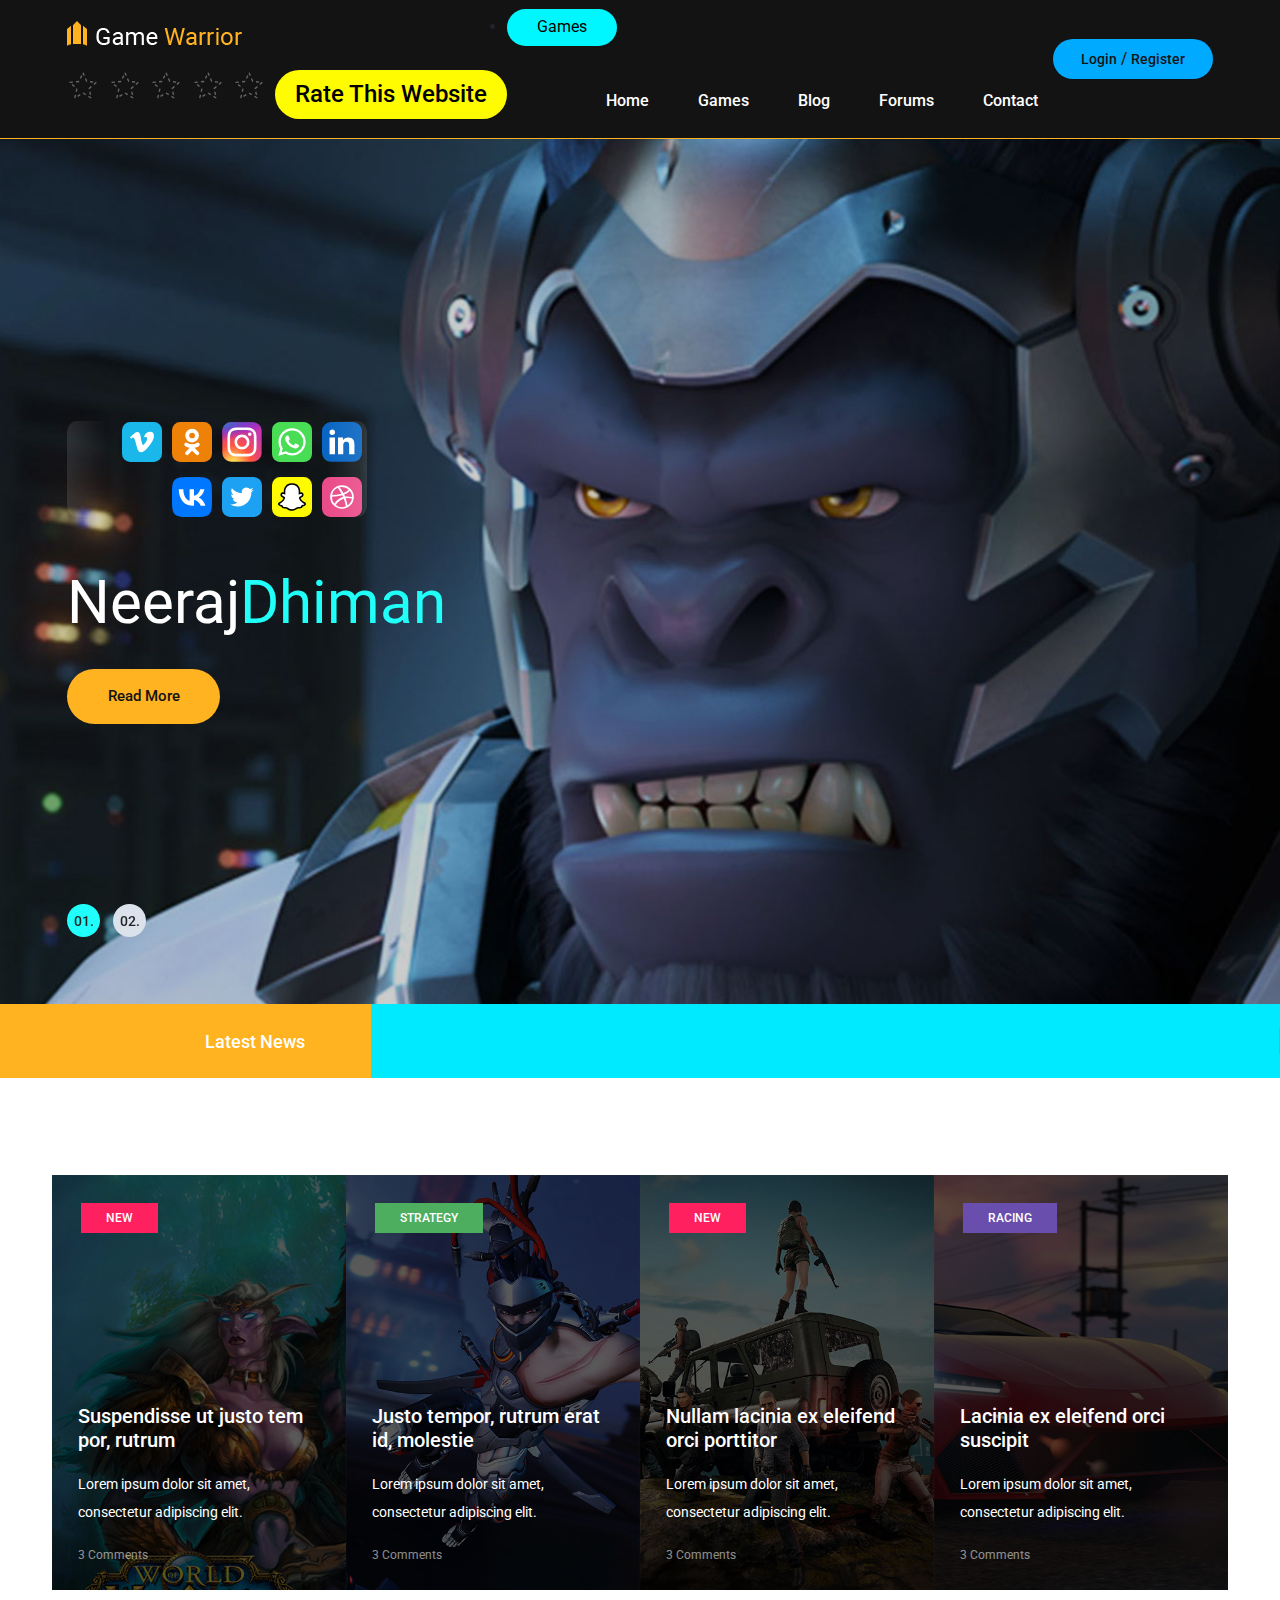
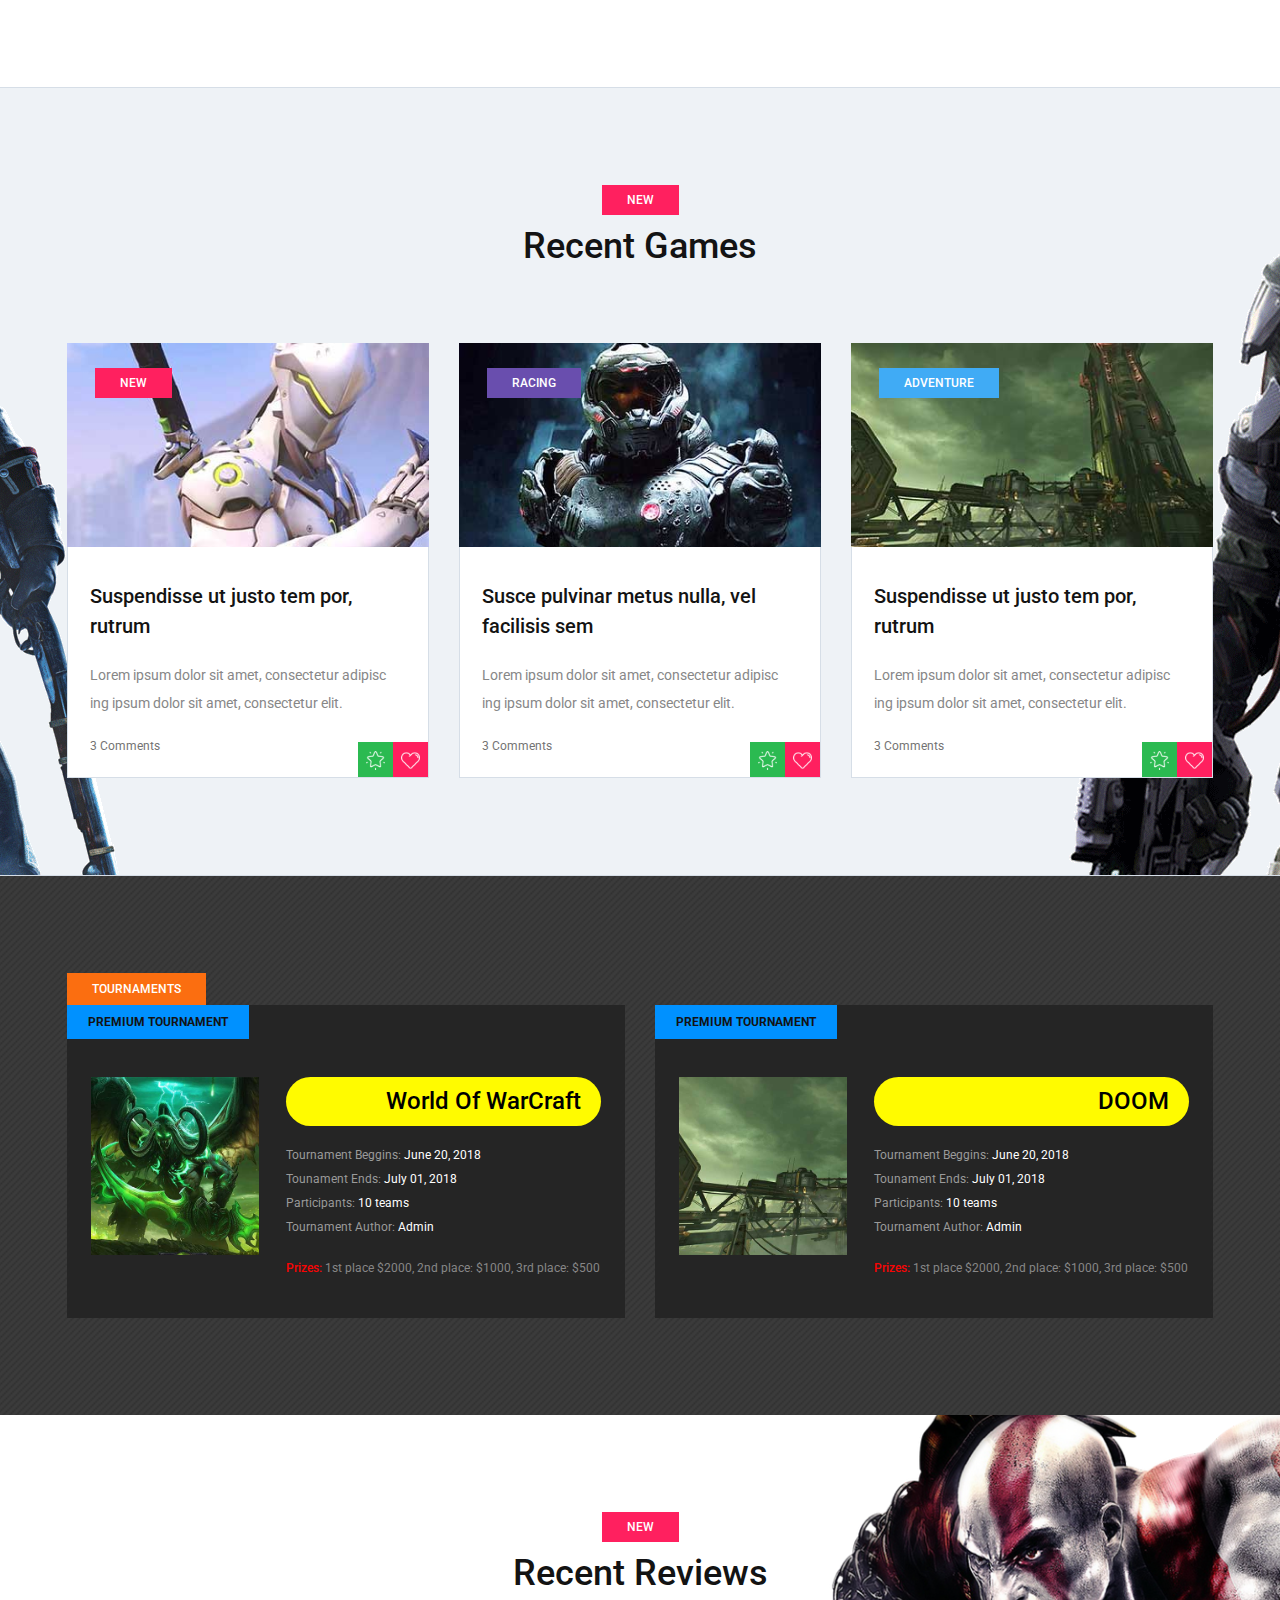
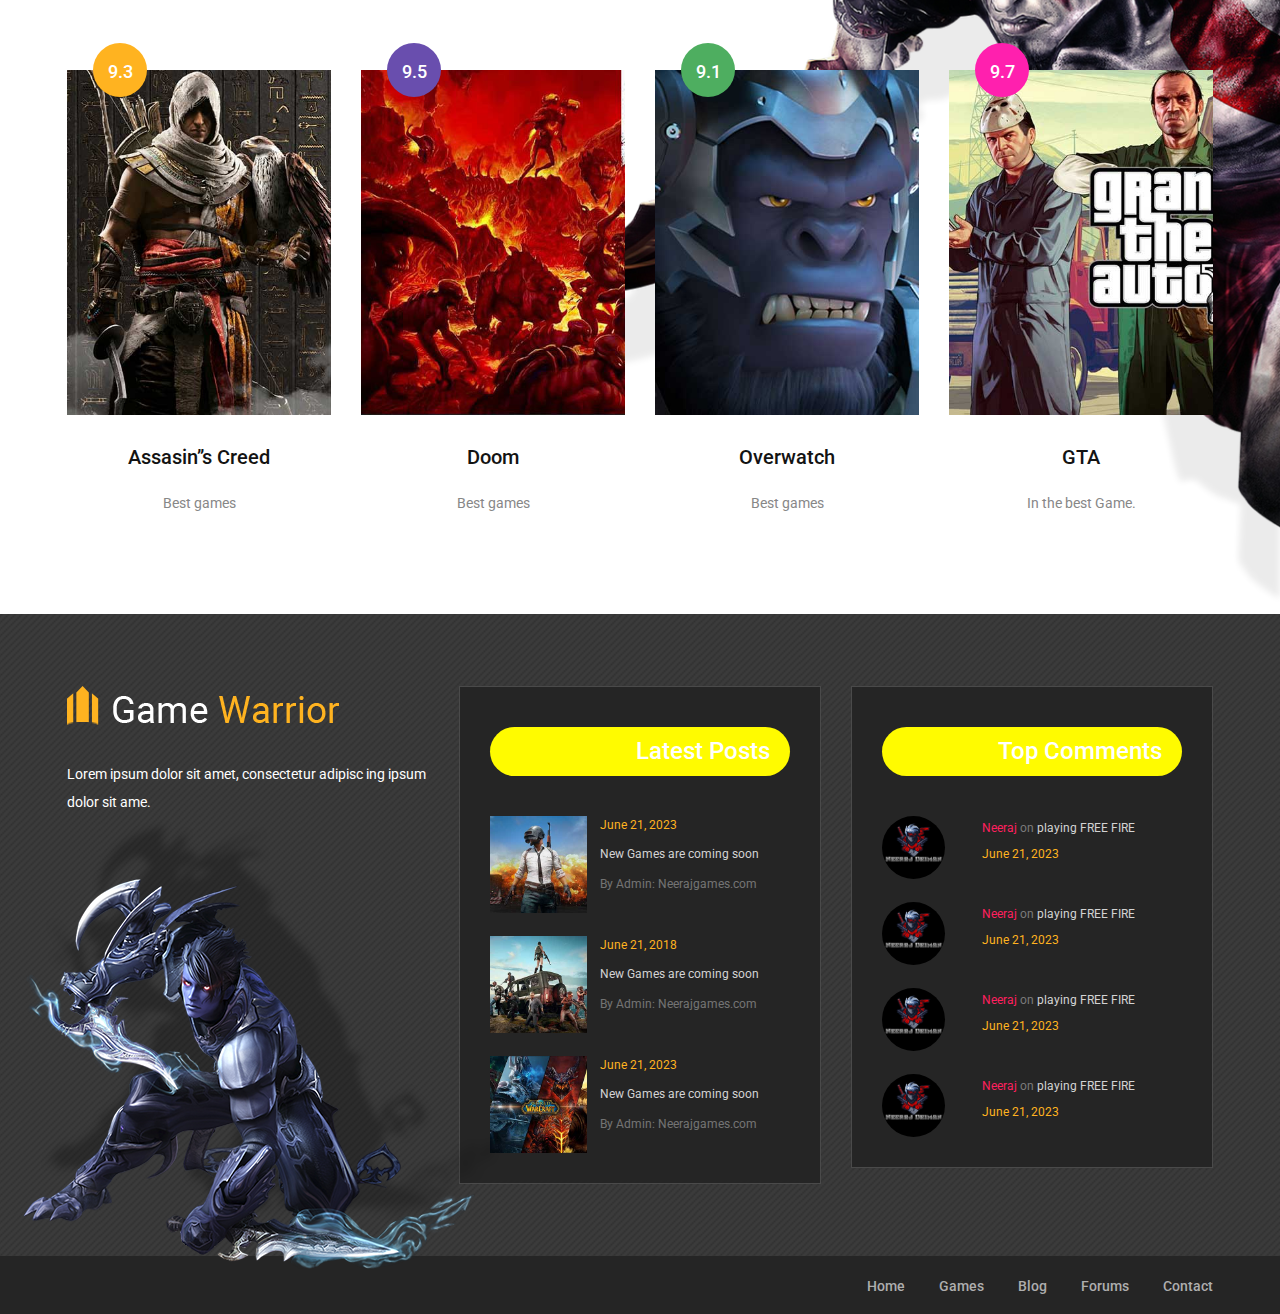
<file: New folder/index.html>
<!DOCTYPE html>
<html lang="eng">
<head>
	<title> www.neerajgames.com</title>
	<meta charset="UTF-8">
	<meta name="description" content="Game Warrior Template">
	<meta name="keywords" content="warrior, game, creative, html">
	<meta name="viewport" content="width=device-width, initial-scale=1.0">
	<!-- Favicon -->   
	<link href="neeraj.ico" rel="shortcut icon"/>
	
	

	<!-- Google Fonts -->
	<link href="https://fonts.googleapis.com/css?family=Roboto:400,400i,500,500i,700,700i" rel="stylesheet">

	<!-- Stylesheets -->
	<link rel="stylesheet" href="css/bootstrap.min.css"/>
	<link rel="stylesheet" href="css/font-awesome.min.css"/>
	<link rel="stylesheet" href="css/owl.carousel.css"/>
	<link rel="stylesheet" href="css/style.css"/>
	<link rel="stylesheet" href="css/animate.css"/>


	
	<script src="https://oss.maxcdn.com/html5shiv/3.7.2/html5shiv.min.js"></script>
	<script src="https://oss.maxcdn.com/respond/1.4.2/respond.min.js"></script>
	

</head>
<body>
	<!-- Page Preloder -->
	<div id="preloder">
		<div class="loader"></div>
	</div>

	<!-- Header section -->
	<header class="header-section">
		<div class="container">
			<!-- logo -->
			<a class="site-logo" href="index.html">
				
				<img id="" src="img/logo.png" alt="logo coming soon">
				<br>
				<br>
				
				<div class="rating">
					<h4>Rate This Website</h4>	<input type="radio" id="star-1" name="star-radio" value="star-1">
					<label for="star-1">
					  <svg xmlns="http://www.w3.org/2000/svg" viewBox="0 0 24 24"><path pathLength="360" d="M12,17.27L18.18,21L16.54,13.97L22,9.24L14.81,8.62L12,2L9.19,8.62L2,9.24L7.45,13.97L5.82,21L12,17.27Z"></path></svg>
					</label>
					<input type="radio" id="star-2" name="star-radio" value="star-1">
					<label for="star-2">
					  <svg xmlns="http://www.w3.org/2000/svg" viewBox="0 0 24 24"><path pathLength="360" d="M12,17.27L18.18,21L16.54,13.97L22,9.24L14.81,8.62L12,2L9.19,8.62L2,9.24L7.45,13.97L5.82,21L12,17.27Z"></path></svg>
					</label>
					<input type="radio" id="star-3" name="star-radio" value="star-1">
					<label for="star-3">
					  <svg xmlns="http://www.w3.org/2000/svg" viewBox="0 0 24 24"><path pathLength="360" d="M12,17.27L18.18,21L16.54,13.97L22,9.24L14.81,8.62L12,2L9.19,8.62L2,9.24L7.45,13.97L5.82,21L12,17.27Z"></path></svg>
					</label>
					<input type="radio" id="star-4" name="star-radio" value="star-1">
					<label for="star-4">
					  <svg xmlns="http://www.w3.org/2000/svg" viewBox="0 0 24 24"><path pathLength="360" d="M12,17.27L18.18,21L16.54,13.97L22,9.24L14.81,8.62L12,2L9.19,8.62L2,9.24L7.45,13.97L5.82,21L12,17.27Z"></path></svg>
					</label>
					<input type="radio" id="star-5" name="star-radio" value="star-1">
					<label for="star-5">
					  <svg xmlns="http://www.w3.org/2000/svg" viewBox="0 0 24 24"><path pathLength="360" d="M12,17.27L18.18,21L16.54,13.97L22,9.24L14.81,8.62L12,2L9.19,8.62L2,9.24L7.45,13.97L5.82,21L12,17.27Z"></path></svg>
					</label>
				  </div>
				<li><a href="review.html" target="_blank" id="vfx">Games</a></li>
			</a>
			<div class="user-panel">
				<a href="login.html" target="_blank">Login</a>  /  <a href="login.html" target="_blank">Register</a>
			</div>
			<!-- responsive -->
			<div class="nav-switch">
				<i class="fa fa-bars"></i>
			</div>
			<!-- site menu -->
			<nav class="main-menu">
				<ul>
					<li><a href="index.html">Home</a></li>
					<li><a href="review.html" target="_blank">Games</a></li>
					<li><a href="categories.html" target="_blank">Blog</a></li>
					<li><a href="community.html" target="_blank">Forums</a></li>
					<li><a href="contact.html" target="_blank">Contact</a></li>
				</ul>
			</nav>
			
		</div>
	</header>
	
	<!-- Header section end -->


	<!-- Hero section -->
	<section class="hero-section">
		<div class="hero-slider owl-carousel">
			
			<div class="hs-item set-bg" data-setbg="img/slider-1.jpg">
				<div class="hs-text">
					<div class="container">
						<div class="main">
							<div class="up">
	
								 
								<div class="content">
									<div class="benefits">
									  <div class="basic-marquee basic-marquee-1">
										<a class="social-media-link" href="https://instagram.com/neeraj_dhiman56?igshid=MzMyNGUyNmU2YQ==">
										  <button class="button">
											<svg
											  xmlns="http://www.w3.org/2000/svg"
											  id="Layer_1"
											  data-name="Layer 1"
											  viewBox="0 0 122.88 122.88"
											>
											  <path
												class="cls-1"
												d="M25.2,0H97.68a25.27,25.27,0,0,1,25.2,25.2V97.68a25.27,25.27,0,0,1-25.2,25.2H25.2A25.27,25.27,0,0,1,0,97.68V25.2A25.27,25.27,0,0,1,25.2,0Z"
											  ></path>
											  <path
												class="cls-2"
												d="M98.16,44.33q-.5,10.72-15,29.38-15,19.46-25.36,19.47Q51.4,93.18,47,81.33,44,70.46,41,59.59q-3.29-11.87-7.08-11.85c-.54,0-2.47,1.16-5.76,3.45l-3.46-4.45c3.63-3.1,7.21-6.36,10.69-9.51Q42.67,31,46.3,30.63q8.58-.82,10.56,11.72,2.13,13.55,3,16.84c1.65,7.49,3.45,11.24,5.44,11.24q2.3,0,6.93-7.3t5-11.09c.44-4.19-1.21-6.3-5-6.3A13.55,13.55,0,0,0,66.77,47Q72.19,29.2,87.46,29.71q11.31.3,10.67,14.67h0l0-.05Z"
											  ></path>
											</svg>
										  </button>
										</a>
										<a class="social-media-link" href="https://instagram.com/neeraj_dhiman56?igshid=MzMyNGUyNmU2YQ==">
										  <button class="button">
											<svg
											  xmlns="http://www.w3.org/2000/svg"
											  id="Layer_1"
											  data-name="Layer 1"
											  viewBox="0 0 122.88 122.88"
											>
											  <path
												class="cls-3"
												d="M25.2,0H97.68a25.27,25.27,0,0,1,25.2,25.2V97.68a25.27,25.27,0,0,1-25.2,25.2H25.2A25.27,25.27,0,0,1,0,97.68V25.2A25.27,25.27,0,0,1,25.2,0Z"
											  ></path>
											  <path
												class="cls-4"
												d="M69.22,79.38A34.34,34.34,0,0,0,83,73.45a5.73,5.73,0,0,0-7.17-8.94A24.84,24.84,0,0,1,61.5,68.69a25.46,25.46,0,0,1-14.43-4.18,5.73,5.73,0,0,0-7.17,8.94,34.93,34.93,0,0,0,14.21,6L42,92.07a5.73,5.73,0,1,0,8.25,8l11.23-12,12.36,12A5.73,5.73,0,1,0,82,92L69.22,79.38Z"
											  ></path>
											  <path
												class="cls-4"
												d="M61.78,20.48A21.07,21.07,0,1,0,82.85,41.54,21.06,21.06,0,0,0,61.78,20.48Zm0,29.77a8.71,8.71,0,1,1,8.71-8.71,8.71,8.71,0,0,1-8.71,8.71Z"
											  ></path>
											</svg>
										  </button>
										</a>
										<a class="social-media-link" href="https://instagram.com/neeraj_dhiman56?igshid=MzMyNGUyNmU2YQ==">
										  <button class="button">
											<svg
											  xmlns="http://www.w3.org/2000/svg"
											  xmlns:xlink="http://www.w3.org/1999/xlink"
											  viewBox="0 0 132.004 132"
											>
											  <defs>
												<linearGradient id="b">
												  <stop offset="0" stop-color="#3771c8"></stop>
												  <stop stop-color="#3771c8" offset=".128"></stop>
												  <stop offset="1" stop-color="#60f" stop-opacity="0"></stop>
												</linearGradient>
												<linearGradient id="a">
												  <stop offset="0" stop-color="#fd5"></stop>
												  <stop offset=".1" stop-color="#fd5"></stop>
												  <stop offset=".5" stop-color="#ff543e"></stop>
												  <stop offset="1" stop-color="#c837ab"></stop>
												</linearGradient>
												<radialGradient
												  id="c"
												  cx="158.429"
												  cy="578.088"
												  r="65"
												  xlink:href="#a"
												  gradientUnits="userSpaceOnUse"
												  gradientTransform="matrix(0 -1.98198 1.8439 0 -1031.402 454.004)"
												  fx="158.429"
												  fy="578.088"
												></radialGradient>
												<radialGradient
												  id="d"
												  cx="147.694"
												  cy="473.455"
												  r="65"
												  xlink:href="#b"
												  gradientUnits="userSpaceOnUse"
												  gradientTransform="matrix(.17394 .86872 -3.5818 .71718 1648.348 -458.493)"
												  fx="147.694"
												  fy="473.455"
												></radialGradient>
											  </defs>
											  <path
												fill="url(#c)"
												d="M65.03 0C37.888 0 29.95.028 28.407.156c-5.57.463-9.036 1.34-12.812 3.22-2.91 1.445-5.205 3.12-7.47 5.468C4 13.126 1.5 18.394.595 24.656c-.44 3.04-.568 3.66-.594 19.188-.01 5.176 0 11.988 0 21.125 0 27.12.03 35.05.16 36.59.45 5.42 1.3 8.83 3.1 12.56 3.44 7.14 10.01 12.5 17.75 14.5 2.68.69 5.64 1.07 9.44 1.25 1.61.07 18.02.12 34.44.12 16.42 0 32.84-.02 34.41-.1 4.4-.207 6.955-.55 9.78-1.28 7.79-2.01 14.24-7.29 17.75-14.53 1.765-3.64 2.66-7.18 3.065-12.317.088-1.12.125-18.977.125-36.81 0-17.836-.04-35.66-.128-36.78-.41-5.22-1.305-8.73-3.127-12.44-1.495-3.037-3.155-5.305-5.565-7.624C116.9 4 111.64 1.5 105.372.596 102.335.157 101.73.027 86.19 0H65.03z"
												transform="translate(1.004 1)"
											  ></path>
											  <path
												fill="url(#d)"
												d="M65.03 0C37.888 0 29.95.028 28.407.156c-5.57.463-9.036 1.34-12.812 3.22-2.91 1.445-5.205 3.12-7.47 5.468C4 13.126 1.5 18.394.595 24.656c-.44 3.04-.568 3.66-.594 19.188-.01 5.176 0 11.988 0 21.125 0 27.12.03 35.05.16 36.59.45 5.42 1.3 8.83 3.1 12.56 3.44 7.14 10.01 12.5 17.75 14.5 2.68.69 5.64 1.07 9.44 1.25 1.61.07 18.02.12 34.44.12 16.42 0 32.84-.02 34.41-.1 4.4-.207 6.955-.55 9.78-1.28 7.79-2.01 14.24-7.29 17.75-14.53 1.765-3.64 2.66-7.18 3.065-12.317.088-1.12.125-18.977.125-36.81 0-17.836-.04-35.66-.128-36.78-.41-5.22-1.305-8.73-3.127-12.44-1.495-3.037-3.155-5.305-5.565-7.624C116.9 4 111.64 1.5 105.372.596 102.335.157 101.73.027 86.19 0H65.03z"
												transform="translate(1.004 1)"
											  ></path>
											  <path
												fill="#fff"
												d="M66.004 18c-13.036 0-14.672.057-19.792.29-5.11.234-8.598 1.043-11.65 2.23-3.157 1.226-5.835 2.866-8.503 5.535-2.67 2.668-4.31 5.346-5.54 8.502-1.19 3.053-2 6.542-2.23 11.65C18.06 51.327 18 52.964 18 66s.058 14.667.29 19.787c.235 5.11 1.044 8.598 2.23 11.65 1.227 3.157 2.867 5.835 5.536 8.503 2.667 2.67 5.345 4.314 8.5 5.54 3.054 1.187 6.543 1.996 11.652 2.23 5.12.233 6.755.29 19.79.29 13.037 0 14.668-.057 19.788-.29 5.11-.234 8.602-1.043 11.656-2.23 3.156-1.226 5.83-2.87 8.497-5.54 2.67-2.668 4.31-5.346 5.54-8.502 1.18-3.053 1.99-6.542 2.23-11.65.23-5.12.29-6.752.29-19.788 0-13.036-.06-14.672-.29-19.792-.24-5.11-1.05-8.598-2.23-11.65-1.23-3.157-2.87-5.835-5.54-8.503-2.67-2.67-5.34-4.31-8.5-5.535-3.06-1.187-6.55-1.996-11.66-2.23-5.12-.233-6.75-.29-19.79-.29zm-4.306 8.65c1.278-.002 2.704 0 4.306 0 12.816 0 14.335.046 19.396.276 4.68.214 7.22.996 8.912 1.653 2.24.87 3.837 1.91 5.516 3.59 1.68 1.68 2.72 3.28 3.592 5.52.657 1.69 1.44 4.23 1.653 8.91.23 5.06.28 6.58.28 19.39s-.05 14.33-.28 19.39c-.214 4.68-.996 7.22-1.653 8.91-.87 2.24-1.912 3.835-3.592 5.514-1.68 1.68-3.275 2.72-5.516 3.59-1.69.66-4.232 1.44-8.912 1.654-5.06.23-6.58.28-19.396.28-12.817 0-14.336-.05-19.396-.28-4.68-.216-7.22-.998-8.913-1.655-2.24-.87-3.84-1.91-5.52-3.59-1.68-1.68-2.72-3.276-3.592-5.517-.657-1.69-1.44-4.23-1.653-8.91-.23-5.06-.276-6.58-.276-19.398s.046-14.33.276-19.39c.214-4.68.996-7.22 1.653-8.912.87-2.24 1.912-3.84 3.592-5.52 1.68-1.68 3.28-2.72 5.52-3.592 1.692-.66 4.233-1.44 8.913-1.655 4.428-.2 6.144-.26 15.09-.27zm29.928 7.97c-3.18 0-5.76 2.577-5.76 5.758 0 3.18 2.58 5.76 5.76 5.76 3.18 0 5.76-2.58 5.76-5.76 0-3.18-2.58-5.76-5.76-5.76zm-25.622 6.73c-13.613 0-24.65 11.037-24.65 24.65 0 13.613 11.037 24.645 24.65 24.645C79.617 90.645 90.65 79.613 90.65 66S79.616 41.35 66.003 41.35zm0 8.65c8.836 0 16 7.163 16 16 0 8.836-7.164 16-16 16-8.837 0-16-7.164-16-16 0-8.837 7.163-16 16-16z"
											  ></path>
											</svg>
										  </button>
										</a>
										<a class="social-media-link" href="https://instagram.com/neeraj_dhiman56?igshid=MzMyNGUyNmU2YQ==">
										  <button class="button">
											<svg
											  xmlns="http://www.w3.org/2000/svg"
											  xmlns:xlink="http://www.w3.org/1999/xlink"
											  id="Layer_1"
											  data-name="Layer 1"
											  viewBox="0 0 512 512"
											>
											  <defs>
												<linearGradient
												  id="linear-gradient"
												  x1="1337.28"
												  y1="518.24"
												  x2="1337.28"
												  y2="-2164.82"
												  gradientTransform="matrix(0.19, 0, 0, -0.19, 0.81, 98.89)"
												  gradientUnits="userSpaceOnUse"
												>
												  <stop offset="0" stop-color="#61fd7d"></stop>
												  <stop offset="1" stop-color="#2bb826"></stop>
												</linearGradient>
											  </defs>
											  <path
												class="cls-5"
												d="M512,382.07c0,2.8-.09,8.88-.26,13.58-.41,11.49-1.32,26.32-2.7,33.07a109.76,109.76,0,0,1-9.27,27.71,98.45,98.45,0,0,1-43.43,43.39,110.21,110.21,0,0,1-27.87,9.28c-6.69,1.35-21.41,2.24-32.82,2.65-4.71.17-10.79.25-13.58.25l-252.1,0c-2.8,0-8.88-.09-13.58-.26-11.49-.41-26.32-1.32-33.07-2.69a110.37,110.37,0,0,1-27.72-9.28A98.5,98.5,0,0,1,12.18,456.3,110.21,110.21,0,0,1,2.9,428.43C1.55,421.74.66,407,.25,395.61.08,390.91,0,384.82,0,382l0-252.1c0-2.8.09-8.88.25-13.58C.71,104.86,1.62,90,3,83.28a110.37,110.37,0,0,1,9.27-27.72A98.59,98.59,0,0,1,55.7,12.18,110.21,110.21,0,0,1,83.57,2.9C90.26,1.55,105,.66,116.39.25,121.09.08,127.18,0,130,0l252.1,0c2.8,0,8.88.09,13.58.25C407.14.71,422,1.62,428.72,3a110.37,110.37,0,0,1,27.72,9.27A98.59,98.59,0,0,1,499.82,55.7a110.21,110.21,0,0,1,9.28,27.87c1.35,6.69,2.24,21.41,2.65,32.82.17,4.7.25,10.79.25,13.58Z"
												transform="translate(0 0)"
											  ></path>
											  <path
												class="cls-6"
												d="M379.56,131.67A172.4,172.4,0,0,0,256.67,80.73C161,80.73,83.05,158.64,83.05,254.42a173.47,173.47,0,0,0,23.2,86.82l-24.65,90,92.08-24.17a173.55,173.55,0,0,0,83,21.17h.07c95.73,0,173.69-77.91,173.69-173.69A172.73,172.73,0,0,0,379.53,131.7l0,0ZM256.72,399a144.17,144.17,0,0,1-73.52-20.14l-5.29-3.15L123.27,390l14.59-53.27-3.42-5.47a143.29,143.29,0,0,1-22.11-76.81C112.33,174.81,177.1,110,256.8,110A144.34,144.34,0,0,1,401.12,254.48c-.07,79.67-64.83,144.46-144.41,144.46v0ZM335.87,290.8c-4.32-2.2-25.68-12.67-29.65-14.12s-6.85-2.19-9.8,2.2-11.22,14.11-13.76,17-5.06,3.29-9.37,1.09-18.35-6.77-34.92-21.56c-12.88-11.5-21.61-25.74-24.15-30s-.29-6.71,1.92-8.83c2-1.93,4.32-5.06,6.51-7.6s2.88-4.32,4.32-7.26.74-5.42-.35-7.6-9.8-23.55-13.34-32.25c-3.49-8.51-7.12-7.32-9.79-7.47s-5.42-.13-8.29-.13a16,16,0,0,0-11.57,5.41c-4,4.32-15.2,14.86-15.2,36.22s15.54,42,17.72,44.91,30.61,46.76,74.14,65.54c10.34,4.44,18.42,7.11,24.72,9.18a60,60,0,0,0,27.32,1.71c8.35-1.23,25.68-10.49,29.31-20.62s3.63-18.83,2.55-20.62-3.91-3-8.29-5.22l0,0Z"
												transform="translate(0 0)"
											  ></path>
											</svg>
										  </button>
										</a>
										<a class="social-media-link" href="#">
										  <button class="button">
											<svg
											  xmlns="http://www.w3.org/2000/svg"
											  id="Layer_1"
											  data-name="Layer 1"
											  viewBox="0 0 122.88 122.31"
											>
											  <path
												class="cls-7"
												d="M27.75,0H95.13a27.83,27.83,0,0,1,27.75,27.75V94.57a27.83,27.83,0,0,1-27.75,27.74H27.75A27.83,27.83,0,0,1,0,94.57V27.75A27.83,27.83,0,0,1,27.75,0Z"
											  ></path>
											  <path
												class="cls-8"
												d="M49.19,47.41H64.72v8h.22c2.17-3.88,7.45-8,15.34-8,16.39,0,19.42,10.2,19.42,23.47V98.94H83.51V74c0-5.71-.12-13.06-8.42-13.06s-9.72,6.21-9.72,12.65v25.4H49.19V47.41ZM40,31.79a8.42,8.42,0,1,1-8.42-8.42A8.43,8.43,0,0,1,40,31.79ZM23.18,47.41H40V98.94H23.18V47.41Z"
											  ></path>
											</svg>
										  </button>
										</a>
										<a class="social-media-link" href="#">
										  <button class="button">
											<svg
											  xmlns="http://www.w3.org/2000/svg"
											  id="Layer_1"
											  data-name="Layer 1"
											  viewBox="0 0 122.88 122.39"
											>
											  <path
												class="cls-1"
												d="M27.4,0H95.48a27.48,27.48,0,0,1,27.4,27.4V95a27.48,27.48,0,0,1-27.4,27.41H27.4A27.48,27.48,0,0,1,0,95V27.4A27.48,27.48,0,0,1,27.4,0Z"
											  ></path>
											  <path
												class="cls-10"
												d="M37.07,32.34A14.41,14.41,0,1,1,22.66,46.75,14.41,14.41,0,0,1,37.07,32.34Z"
											  ></path>
											  <path
												class="cls-10"
												d="M85.74,32.34A14.41,14.41,0,1,1,71.33,46.75,14.41,14.41,0,0,1,85.74,32.34Z"
											  ></path>
											</svg>
										  </button>
										</a>
										<a class="social-media-link" href="#">
										  <button class="button">
											<svg
											  xmlns="http://www.w3.org/2000/svg"
											  shape-rendering="geometricPrecision"
											  text-rendering="geometricPrecision"
											  image-rendering="optimizeQuality"
											  fill-rule="evenodd"
											  clip-rule="evenodd"
											  viewBox="0 0 512 512"
											>
											  <defs>
												<linearGradient
												  id="prefix__a"
												  gradientUnits="userSpaceOnUse"
												  x1="251.069"
												  y1=".003"
												  x2="251.069"
												  y2="507.468"
												>
												  <stop offset="0" stop-color="#6364FF"></stop>
												  <stop offset="1" stop-color="#563ACC"></stop>
												</linearGradient>
											  </defs>
											  <path
												fill="url(#prefix__a)"
												d="M105 0h302c57.928.155 104.845 47.072 105 104.996V407c-.155 57.926-47.072 104.844-104.996 104.998L105 512C47.074 511.844.156 464.926.002 407.003L0 105C.156 47.072 47.074.155 104.997 0H105z"
											  ></path>
											  <path
												fill="#fff"
												fill-rule="nonzero"
												d="M399.681 169.996c-4.462-33.167-33.37-59.307-67.639-64.37-5.782-.857-27.685-3.972-78.429-3.972h-.378c-50.757 0-61.645 3.115-67.427 3.972-33.314 4.922-63.738 28.409-71.119 61.97-3.55 16.527-3.929 34.852-3.269 51.659.94 24.105 1.122 48.166 3.312 72.172a339.605 339.605 0 007.9 47.34c7.016 28.76 35.419 52.695 63.246 62.461a169.628 169.628 0 0092.531 4.883 135.476 135.476 0 0010.005-2.735c7.465-2.372 16.208-5.024 22.637-9.683a.705.705 0 00.209-.245.695.695 0 00.084-.315V369.87a.673.673 0 00-.263-.53.687.687 0 00-.578-.13 256.39 256.39 0 01-60.046 7.017c-34.802 0-44.162-16.513-46.84-23.387a72.424 72.424 0 01-4.071-18.437.67.67 0 01.248-.559.672.672 0 01.593-.129 251.583 251.583 0 0059.064 7.016c4.785 0 9.557 0 14.341-.129 20.01-.559 41.104-1.584 60.789-5.429.493-.097.984-.182 1.404-.307 31.055-5.965 60.609-24.68 63.611-72.075.111-1.866.393-19.543.393-21.478.014-6.581 2.118-46.68-.308-71.317zm-49.97 37.265v82.399h-32.654v-79.972c0-16.837-7.017-25.424-21.288-25.424-15.691 0-23.549 10.159-23.549 30.22v43.777h-32.455v-43.777c0-20.061-7.874-30.22-23.562-30.22-14.188 0-21.274 8.587-21.274 25.424v79.972H162.29v-82.399c0-16.837 4.298-30.213 12.895-40.128 8.868-9.891 20.502-14.971 34.941-14.971 16.713 0 29.342 6.426 37.762 19.264l8.126 13.638 8.139-13.638c8.419-12.838 21.049-19.264 37.733-19.264 14.426 0 26.058 5.08 34.956 14.971 8.589 9.906 12.877 23.282 12.869 40.128z"
											  ></path>
											</svg>
										  </button>
										</a>
										<a class="social-media-link" href="#">
										  <button class="button">
											<svg
											  xmlns="http://www.w3.org/2000/svg"
											  shape-rendering="geometricPrecision"
											  text-rendering="geometricPrecision"
											  image-rendering="optimizeQuality"
											  fill-rule="evenodd"
											  clip-rule="evenodd"
											  viewBox="0 0 512 512"
											>
											  <path
												fill="#5865F2"
												d="M105 0h302c57.928.155 104.845 47.072 105 104.996V407c-.155 57.926-47.072 104.844-104.996 104.998L105 512C47.074 511.844.156 464.926.002 407.003L0 105C.156 47.072 47.074.155 104.997 0H105z"
											  ></path>
											  <g data-name="å¾å± 2">
												<g data-name="Discord Logos">
												  <path
													fill="#fff"
													fill-rule="nonzero"
													d="M368.896 153.381a269.506 269.506 0 00-67.118-20.637 186.88 186.88 0 00-8.57 17.475 250.337 250.337 0 00-37.247-2.8c-12.447 0-24.955.946-37.25 2.776-2.511-5.927-5.427-11.804-8.592-17.454a271.73 271.73 0 00-67.133 20.681c-42.479 62.841-53.991 124.112-48.235 184.513a270.622 270.622 0 0082.308 41.312c6.637-8.959 12.582-18.497 17.63-28.423a173.808 173.808 0 01-27.772-13.253c2.328-1.688 4.605-3.427 6.805-5.117 25.726 12.083 53.836 18.385 82.277 18.385 28.442 0 56.551-6.302 82.279-18.387 2.226 1.817 4.503 3.557 6.805 5.117a175.002 175.002 0 01-27.823 13.289 197.847 197.847 0 0017.631 28.4 269.513 269.513 0 0082.363-41.305l-.007.007c6.754-70.045-11.538-130.753-48.351-184.579zM201.968 300.789c-16.04 0-29.292-14.557-29.292-32.465s12.791-32.592 29.241-32.592 29.599 14.684 29.318 32.592c-.282 17.908-12.919 32.465-29.267 32.465zm108.062 0c-16.066 0-29.267-14.557-29.267-32.465s12.791-32.592 29.267-32.592c16.475 0 29.522 14.684 29.241 32.592-.281 17.908-12.894 32.465-29.241 32.465z"
													data-name="Discord Logo - Large - White"
												  ></path>
												</g>
											  </g>
											</svg>
										  </button>
										</a>
										<a class="social-media-link" href="#">
										  <button class="button">
											<svg
											  xmlns="http://www.w3.org/2000/svg"
											  id="Layer_1"
											  data-name="Layer 1"
											  viewBox="0 0 122.88 122.88"
											>
											  <path
												class="cls-1"
												d="M25.2,0H97.68a25.27,25.27,0,0,1,25.2,25.2V97.68a25.27,25.27,0,0,1-25.2,25.2H25.2A25.27,25.27,0,0,1,0,97.68V25.2A25.27,25.27,0,0,1,25.2,0Z"
											  ></path>
											  <path
												class="cls-2"
												d="M98.16,44.33q-.5,10.72-15,29.38-15,19.46-25.36,19.47Q51.4,93.18,47,81.33,44,70.46,41,59.59q-3.29-11.87-7.08-11.85c-.54,0-2.47,1.16-5.76,3.45l-3.46-4.45c3.63-3.1,7.21-6.36,10.69-9.51Q42.67,31,46.3,30.63q8.58-.82,10.56,11.72,2.13,13.55,3,16.84c1.65,7.49,3.45,11.24,5.44,11.24q2.3,0,6.93-7.3t5-11.09c.44-4.19-1.21-6.3-5-6.3A13.55,13.55,0,0,0,66.77,47Q72.19,29.2,87.46,29.71q11.31.3,10.67,14.67h0l0-.05Z"
											  ></path>
											</svg>
										  </button>
										</a>
										<a class="social-media-link" href="#">
										  <button class="button">
											<svg
											  xmlns="http://www.w3.org/2000/svg"
											  id="Layer_1"
											  data-name="Layer 1"
											  viewBox="0 0 122.88 122.88"
											>
											  <path
												class="cls-3"
												d="M25.2,0H97.68a25.27,25.27,0,0,1,25.2,25.2V97.68a25.27,25.27,0,0,1-25.2,25.2H25.2A25.27,25.27,0,0,1,0,97.68V25.2A25.27,25.27,0,0,1,25.2,0Z"
											  ></path>
											  <path
												class="cls-4"
												d="M69.22,79.38A34.34,34.34,0,0,0,83,73.45a5.73,5.73,0,0,0-7.17-8.94A24.84,24.84,0,0,1,61.5,68.69a25.46,25.46,0,0,1-14.43-4.18,5.73,5.73,0,0,0-7.17,8.94,34.93,34.93,0,0,0,14.21,6L42,92.07a5.73,5.73,0,1,0,8.25,8l11.23-12,12.36,12A5.73,5.73,0,1,0,82,92L69.22,79.38Z"
											  ></path>
											  <path
												class="cls-4"
												d="M61.78,20.48A21.07,21.07,0,1,0,82.85,41.54,21.06,21.06,0,0,0,61.78,20.48Zm0,29.77a8.71,8.71,0,1,1,8.71-8.71,8.71,8.71,0,0,1-8.71,8.71Z"
											  ></path>
											</svg>
										  </button>
										</a>
										<a class="social-media-link" href="#">
										  <button class="button">
											<svg
											  xmlns="http://www.w3.org/2000/svg"
											  xmlns:xlink="http://www.w3.org/1999/xlink"
											  viewBox="0 0 132.004 132"
											>
											  <defs>
												<linearGradient id="b">
												  <stop offset="0" stop-color="#3771c8"></stop>
												  <stop stop-color="#3771c8" offset=".128"></stop>
												  <stop offset="1" stop-color="#60f" stop-opacity="0"></stop>
												</linearGradient>
												<linearGradient id="a">
												  <stop offset="0" stop-color="#fd5"></stop>
												  <stop offset=".1" stop-color="#fd5"></stop>
												  <stop offset=".5" stop-color="#ff543e"></stop>
												  <stop offset="1" stop-color="#c837ab"></stop>
												</linearGradient>
												<radialGradient
												  id="c"
												  cx="158.429"
												  cy="578.088"
												  r="65"
												  xlink:href="#a"
												  gradientUnits="userSpaceOnUse"
												  gradientTransform="matrix(0 -1.98198 1.8439 0 -1031.402 454.004)"
												  fx="158.429"
												  fy="578.088"
												></radialGradient>
												<radialGradient
												  id="d"
												  cx="147.694"
												  cy="473.455"
												  r="65"
												  xlink:href="#b"
												  gradientUnits="userSpaceOnUse"
												  gradientTransform="matrix(.17394 .86872 -3.5818 .71718 1648.348 -458.493)"
												  fx="147.694"
												  fy="473.455"
												></radialGradient>
											  </defs>
											  <path
												fill="url(#c)"
												d="M65.03 0C37.888 0 29.95.028 28.407.156c-5.57.463-9.036 1.34-12.812 3.22-2.91 1.445-5.205 3.12-7.47 5.468C4 13.126 1.5 18.394.595 24.656c-.44 3.04-.568 3.66-.594 19.188-.01 5.176 0 11.988 0 21.125 0 27.12.03 35.05.16 36.59.45 5.42 1.3 8.83 3.1 12.56 3.44 7.14 10.01 12.5 17.75 14.5 2.68.69 5.64 1.07 9.44 1.25 1.61.07 18.02.12 34.44.12 16.42 0 32.84-.02 34.41-.1 4.4-.207 6.955-.55 9.78-1.28 7.79-2.01 14.24-7.29 17.75-14.53 1.765-3.64 2.66-7.18 3.065-12.317.088-1.12.125-18.977.125-36.81 0-17.836-.04-35.66-.128-36.78-.41-5.22-1.305-8.73-3.127-12.44-1.495-3.037-3.155-5.305-5.565-7.624C116.9 4 111.64 1.5 105.372.596 102.335.157 101.73.027 86.19 0H65.03z"
												transform="translate(1.004 1)"
											  ></path>
											  <path
												fill="url(#d)"
												d="M65.03 0C37.888 0 29.95.028 28.407.156c-5.57.463-9.036 1.34-12.812 3.22-2.91 1.445-5.205 3.12-7.47 5.468C4 13.126 1.5 18.394.595 24.656c-.44 3.04-.568 3.66-.594 19.188-.01 5.176 0 11.988 0 21.125 0 27.12.03 35.05.16 36.59.45 5.42 1.3 8.83 3.1 12.56 3.44 7.14 10.01 12.5 17.75 14.5 2.68.69 5.64 1.07 9.44 1.25 1.61.07 18.02.12 34.44.12 16.42 0 32.84-.02 34.41-.1 4.4-.207 6.955-.55 9.78-1.28 7.79-2.01 14.24-7.29 17.75-14.53 1.765-3.64 2.66-7.18 3.065-12.317.088-1.12.125-18.977.125-36.81 0-17.836-.04-35.66-.128-36.78-.41-5.22-1.305-8.73-3.127-12.44-1.495-3.037-3.155-5.305-5.565-7.624C116.9 4 111.64 1.5 105.372.596 102.335.157 101.73.027 86.19 0H65.03z"
												transform="translate(1.004 1)"
											  ></path>
											  <path
												fill="#fff"
												d="M66.004 18c-13.036 0-14.672.057-19.792.29-5.11.234-8.598 1.043-11.65 2.23-3.157 1.226-5.835 2.866-8.503 5.535-2.67 2.668-4.31 5.346-5.54 8.502-1.19 3.053-2 6.542-2.23 11.65C18.06 51.327 18 52.964 18 66s.058 14.667.29 19.787c.235 5.11 1.044 8.598 2.23 11.65 1.227 3.157 2.867 5.835 5.536 8.503 2.667 2.67 5.345 4.314 8.5 5.54 3.054 1.187 6.543 1.996 11.652 2.23 5.12.233 6.755.29 19.79.29 13.037 0 14.668-.057 19.788-.29 5.11-.234 8.602-1.043 11.656-2.23 3.156-1.226 5.83-2.87 8.497-5.54 2.67-2.668 4.31-5.346 5.54-8.502 1.18-3.053 1.99-6.542 2.23-11.65.23-5.12.29-6.752.29-19.788 0-13.036-.06-14.672-.29-19.792-.24-5.11-1.05-8.598-2.23-11.65-1.23-3.157-2.87-5.835-5.54-8.503-2.67-2.67-5.34-4.31-8.5-5.535-3.06-1.187-6.55-1.996-11.66-2.23-5.12-.233-6.75-.29-19.79-.29zm-4.306 8.65c1.278-.002 2.704 0 4.306 0 12.816 0 14.335.046 19.396.276 4.68.214 7.22.996 8.912 1.653 2.24.87 3.837 1.91 5.516 3.59 1.68 1.68 2.72 3.28 3.592 5.52.657 1.69 1.44 4.23 1.653 8.91.23 5.06.28 6.58.28 19.39s-.05 14.33-.28 19.39c-.214 4.68-.996 7.22-1.653 8.91-.87 2.24-1.912 3.835-3.592 5.514-1.68 1.68-3.275 2.72-5.516 3.59-1.69.66-4.232 1.44-8.912 1.654-5.06.23-6.58.28-19.396.28-12.817 0-14.336-.05-19.396-.28-4.68-.216-7.22-.998-8.913-1.655-2.24-.87-3.84-1.91-5.52-3.59-1.68-1.68-2.72-3.276-3.592-5.517-.657-1.69-1.44-4.23-1.653-8.91-.23-5.06-.276-6.58-.276-19.398s.046-14.33.276-19.39c.214-4.68.996-7.22 1.653-8.912.87-2.24 1.912-3.84 3.592-5.52 1.68-1.68 3.28-2.72 5.52-3.592 1.692-.66 4.233-1.44 8.913-1.655 4.428-.2 6.144-.26 15.09-.27zm29.928 7.97c-3.18 0-5.76 2.577-5.76 5.758 0 3.18 2.58 5.76 5.76 5.76 3.18 0 5.76-2.58 5.76-5.76 0-3.18-2.58-5.76-5.76-5.76zm-25.622 6.73c-13.613 0-24.65 11.037-24.65 24.65 0 13.613 11.037 24.645 24.65 24.645C79.617 90.645 90.65 79.613 90.65 66S79.616 41.35 66.003 41.35zm0 8.65c8.836 0 16 7.163 16 16 0 8.836-7.164 16-16 16-8.837 0-16-7.164-16-16 0-8.837 7.163-16 16-16z"
											  ></path>
											</svg>
										  </button>
										</a>
										<a class="social-media-link" href="#">
										  <button class="button">
											<svg
											  xmlns="http://www.w3.org/2000/svg"
											  xmlns:xlink="http://www.w3.org/1999/xlink"
											  id="Layer_1"
											  data-name="Layer 1"
											  viewBox="0 0 512 512"
											>
											  <defs>
												<linearGradient
												  id="linear-gradient"
												  x1="1337.28"
												  y1="518.24"
												  x2="1337.28"
												  y2="-2164.82"
												  gradientTransform="matrix(0.19, 0, 0, -0.19, 0.81, 98.89)"
												  gradientUnits="userSpaceOnUse"
												>
												  <stop offset="0" stop-color="#61fd7d"></stop>
												  <stop offset="1" stop-color="#2bb826"></stop>
												</linearGradient>
											  </defs>
											  <path
												class="cls-5"
												d="M512,382.07c0,2.8-.09,8.88-.26,13.58-.41,11.49-1.32,26.32-2.7,33.07a109.76,109.76,0,0,1-9.27,27.71,98.45,98.45,0,0,1-43.43,43.39,110.21,110.21,0,0,1-27.87,9.28c-6.69,1.35-21.41,2.24-32.82,2.65-4.71.17-10.79.25-13.58.25l-252.1,0c-2.8,0-8.88-.09-13.58-.26-11.49-.41-26.32-1.32-33.07-2.69a110.37,110.37,0,0,1-27.72-9.28A98.5,98.5,0,0,1,12.18,456.3,110.21,110.21,0,0,1,2.9,428.43C1.55,421.74.66,407,.25,395.61.08,390.91,0,384.82,0,382l0-252.1c0-2.8.09-8.88.25-13.58C.71,104.86,1.62,90,3,83.28a110.37,110.37,0,0,1,9.27-27.72A98.59,98.59,0,0,1,55.7,12.18,110.21,110.21,0,0,1,83.57,2.9C90.26,1.55,105,.66,116.39.25,121.09.08,127.18,0,130,0l252.1,0c2.8,0,8.88.09,13.58.25C407.14.71,422,1.62,428.72,3a110.37,110.37,0,0,1,27.72,9.27A98.59,98.59,0,0,1,499.82,55.7a110.21,110.21,0,0,1,9.28,27.87c1.35,6.69,2.24,21.41,2.65,32.82.17,4.7.25,10.79.25,13.58Z"
												transform="translate(0 0)"
											  ></path>
											  <path
												class="cls-6"
												d="M379.56,131.67A172.4,172.4,0,0,0,256.67,80.73C161,80.73,83.05,158.64,83.05,254.42a173.47,173.47,0,0,0,23.2,86.82l-24.65,90,92.08-24.17a173.55,173.55,0,0,0,83,21.17h.07c95.73,0,173.69-77.91,173.69-173.69A172.73,172.73,0,0,0,379.53,131.7l0,0ZM256.72,399a144.17,144.17,0,0,1-73.52-20.14l-5.29-3.15L123.27,390l14.59-53.27-3.42-5.47a143.29,143.29,0,0,1-22.11-76.81C112.33,174.81,177.1,110,256.8,110A144.34,144.34,0,0,1,401.12,254.48c-.07,79.67-64.83,144.46-144.41,144.46v0ZM335.87,290.8c-4.32-2.2-25.68-12.67-29.65-14.12s-6.85-2.19-9.8,2.2-11.22,14.11-13.76,17-5.06,3.29-9.37,1.09-18.35-6.77-34.92-21.56c-12.88-11.5-21.61-25.74-24.15-30s-.29-6.71,1.92-8.83c2-1.93,4.32-5.06,6.51-7.6s2.88-4.32,4.32-7.26.74-5.42-.35-7.6-9.8-23.55-13.34-32.25c-3.49-8.51-7.12-7.32-9.79-7.47s-5.42-.13-8.29-.13a16,16,0,0,0-11.57,5.41c-4,4.32-15.2,14.86-15.2,36.22s15.54,42,17.72,44.91,30.61,46.76,74.14,65.54c10.34,4.44,18.42,7.11,24.72,9.18a60,60,0,0,0,27.32,1.71c8.35-1.23,25.68-10.49,29.31-20.62s3.63-18.83,2.55-20.62-3.91-3-8.29-5.22l0,0Z"
												transform="translate(0 0)"
											  ></path>
											</svg>
										  </button>
										</a>
										<a class="social-media-link" href="#">
										  <button class="button">
											<svg
											  xmlns="http://www.w3.org/2000/svg"
											  id="Layer_1"
											  data-name="Layer 1"
											  viewBox="0 0 122.88 122.31"
											>
											  <path
												class="cls-7"
												d="M27.75,0H95.13a27.83,27.83,0,0,1,27.75,27.75V94.57a27.83,27.83,0,0,1-27.75,27.74H27.75A27.83,27.83,0,0,1,0,94.57V27.75A27.83,27.83,0,0,1,27.75,0Z"
											  ></path>
											  <path
												class="cls-8"
												d="M49.19,47.41H64.72v8h.22c2.17-3.88,7.45-8,15.34-8,16.39,0,19.42,10.2,19.42,23.47V98.94H83.51V74c0-5.71-.12-13.06-8.42-13.06s-9.72,6.21-9.72,12.65v25.4H49.19V47.41ZM40,31.79a8.42,8.42,0,1,1-8.42-8.42A8.43,8.43,0,0,1,40,31.79ZM23.18,47.41H40V98.94H23.18V47.41Z"
											  ></path>
											</svg>
										  </button>
										</a>
										<a class="social-media-link" href="#">
										  <button class="button">
											<svg
											  xmlns="http://www.w3.org/2000/svg"
											  id="Layer_1"
											  data-name="Layer 1"
											  viewBox="0 0 122.88 122.39"
											>
											  <path
												class="cls-1"
												d="M27.4,0H95.48a27.48,27.48,0,0,1,27.4,27.4V95a27.48,27.48,0,0,1-27.4,27.41H27.4A27.48,27.48,0,0,1,0,95V27.4A27.48,27.48,0,0,1,27.4,0Z"
											  ></path>
											  <path
												class="cls-10"
												d="M37.07,32.34A14.41,14.41,0,1,1,22.66,46.75,14.41,14.41,0,0,1,37.07,32.34Z"
											  ></path>
											  <path
												class="cls-10"
												d="M85.74,32.34A14.41,14.41,0,1,1,71.33,46.75,14.41,14.41,0,0,1,85.74,32.34Z"
											  ></path>
											</svg>
										  </button>
										</a>
										<a class="social-media-link" href="#">
										  <button class="button">
											<svg
											  xmlns="http://www.w3.org/2000/svg"
											  shape-rendering="geometricPrecision"
											  text-rendering="geometricPrecision"
											  image-rendering="optimizeQuality"
											  fill-rule="evenodd"
											  clip-rule="evenodd"
											  viewBox="0 0 512 512"
											>
											  <defs>
												<linearGradient
												  id="prefix__a"
												  gradientUnits="userSpaceOnUse"
												  x1="251.069"
												  y1=".003"
												  x2="251.069"
												  y2="507.468"
												>
												  <stop offset="0" stop-color="#6364FF"></stop>
												  <stop offset="1" stop-color="#563ACC"></stop>
												</linearGradient>
											  </defs>
											  <path
												fill="url(#prefix__a)"
												d="M105 0h302c57.928.155 104.845 47.072 105 104.996V407c-.155 57.926-47.072 104.844-104.996 104.998L105 512C47.074 511.844.156 464.926.002 407.003L0 105C.156 47.072 47.074.155 104.997 0H105z"
											  ></path>
											  <path
												fill="#fff"
												fill-rule="nonzero"
												d="M399.681 169.996c-4.462-33.167-33.37-59.307-67.639-64.37-5.782-.857-27.685-3.972-78.429-3.972h-.378c-50.757 0-61.645 3.115-67.427 3.972-33.314 4.922-63.738 28.409-71.119 61.97-3.55 16.527-3.929 34.852-3.269 51.659.94 24.105 1.122 48.166 3.312 72.172a339.605 339.605 0 007.9 47.34c7.016 28.76 35.419 52.695 63.246 62.461a169.628 169.628 0 0092.531 4.883 135.476 135.476 0 0010.005-2.735c7.465-2.372 16.208-5.024 22.637-9.683a.705.705 0 00.209-.245.695.695 0 00.084-.315V369.87a.673.673 0 00-.263-.53.687.687 0 00-.578-.13 256.39 256.39 0 01-60.046 7.017c-34.802 0-44.162-16.513-46.84-23.387a72.424 72.424 0 01-4.071-18.437.67.67 0 01.248-.559.672.672 0 01.593-.129 251.583 251.583 0 0059.064 7.016c4.785 0 9.557 0 14.341-.129 20.01-.559 41.104-1.584 60.789-5.429.493-.097.984-.182 1.404-.307 31.055-5.965 60.609-24.68 63.611-72.075.111-1.866.393-19.543.393-21.478.014-6.581 2.118-46.68-.308-71.317zm-49.97 37.265v82.399h-32.654v-79.972c0-16.837-7.017-25.424-21.288-25.424-15.691 0-23.549 10.159-23.549 30.22v43.777h-32.455v-43.777c0-20.061-7.874-30.22-23.562-30.22-14.188 0-21.274 8.587-21.274 25.424v79.972H162.29v-82.399c0-16.837 4.298-30.213 12.895-40.128 8.868-9.891 20.502-14.971 34.941-14.971 16.713 0 29.342 6.426 37.762 19.264l8.126 13.638 8.139-13.638c8.419-12.838 21.049-19.264 37.733-19.264 14.426 0 26.058 5.08 34.956 14.971 8.589 9.906 12.877 23.282 12.869 40.128z"
											  ></path>
											</svg>
										  </button>
										</a>
										<a class="social-media-link" href="#">
										  <button class="button">
											<svg
											  xmlns="http://www.w3.org/2000/svg"
											  shape-rendering="geometricPrecision"
											  text-rendering="geometricPrecision"
											  image-rendering="optimizeQuality"
											  fill-rule="evenodd"
											  clip-rule="evenodd"
											  viewBox="0 0 512 512"
											>
											  <path
												fill="#5865F2"
												d="M105 0h302c57.928.155 104.845 47.072 105 104.996V407c-.155 57.926-47.072 104.844-104.996 104.998L105 512C47.074 511.844.156 464.926.002 407.003L0 105C.156 47.072 47.074.155 104.997 0H105z"
											  ></path>
											  <g data-name="å¾å± 2">
												<g data-name="Discord Logos">
												  <path
													fill="#fff"
													fill-rule="nonzero"
													d="M368.896 153.381a269.506 269.506 0 00-67.118-20.637 186.88 186.88 0 00-8.57 17.475 250.337 250.337 0 00-37.247-2.8c-12.447 0-24.955.946-37.25 2.776-2.511-5.927-5.427-11.804-8.592-17.454a271.73 271.73 0 00-67.133 20.681c-42.479 62.841-53.991 124.112-48.235 184.513a270.622 270.622 0 0082.308 41.312c6.637-8.959 12.582-18.497 17.63-28.423a173.808 173.808 0 01-27.772-13.253c2.328-1.688 4.605-3.427 6.805-5.117 25.726 12.083 53.836 18.385 82.277 18.385 28.442 0 56.551-6.302 82.279-18.387 2.226 1.817 4.503 3.557 6.805 5.117a175.002 175.002 0 01-27.823 13.289 197.847 197.847 0 0017.631 28.4 269.513 269.513 0 0082.363-41.305l-.007.007c6.754-70.045-11.538-130.753-48.351-184.579zM201.968 300.789c-16.04 0-29.292-14.557-29.292-32.465s12.791-32.592 29.241-32.592 29.599 14.684 29.318 32.592c-.282 17.908-12.919 32.465-29.267 32.465zm108.062 0c-16.066 0-29.267-14.557-29.267-32.465s12.791-32.592 29.267-32.592c16.475 0 29.522 14.684 29.241 32.592-.281 17.908-12.894 32.465-29.241 32.465z"
													data-name="Discord Logo - Large - White"
												  ></path>
												</g>
											  </g>
											</svg>
										  </button>
										</a>
									  </div>
									  <div class="basic-marquee basic-marquee-2">
										<a class="social-media-link" href="#">
										  <button class="button">
											<svg
											  xmlns="http://www.w3.org/2000/svg"
											  shape-rendering="geometricPrecision"
											  text-rendering="geometricPrecision"
											  image-rendering="optimizeQuality"
											  fill-rule="evenodd"
											  clip-rule="evenodd"
											  viewBox="0 0 512 512"
											>
											  <g fill-rule="nonzero">
												<path
												  fill="#07F"
												  d="M245.49 512h21.32c115.73 0 173.61 0 209.56-35.94 35.94-35.95 35.63-93.8 35.63-209.25v-21.62c0-115.43 0-173.3-35.63-209.25C440.73 0 382.54 0 266.81 0h-21.32C129.74 0 71.89 0 35.94 35.94 0 71.89 0 129.72 0 245.19v21.62c0 115.45 0 173.3 35.94 209.25C71.89 512 129.74 512 245.49 512z"
												></path>
												<path
												  fill="#FEFEFE"
												  d="M274.75 369.15c-115.45 0-185.51-80.1-188.23-213.2h58.47c1.82 97.78 46.3 139.27 80.4 147.73V155.95h56.05v84.36c32.89-3.65 67.3-42.02 78.89-84.36h55.12c-8.83 52.08-46.29 90.46-72.79 106.29 26.5 12.81 69.14 46.31 85.58 106.91h-60.6c-12.8-40.51-44.17-71.88-86.2-76.14v76.14h-6.69z"
												></path>
											  </g>
											</svg>
										  </button>
										</a>
										<a class="social-media-link" href="#">
										  <button class="button">
											<svg
											  xmlns="http://www.w3.org/2000/svg"
											  id="Layer_1"
											  data-name="Layer 1"
											  viewBox="0 0 122.88 122.88"
											>
											  <path
												class="cls-11"
												d="M25.2,0H97.68a25.27,25.27,0,0,1,25.2,25.2V97.68a25.27,25.27,0,0,1-25.2,25.2H25.2A25.27,25.27,0,0,1,0,97.68V25.2A25.27,25.27,0,0,1,25.2,0Z"
											  ></path>
											  <path
												class="cls-12"
												d="M97.52,39.06A29.27,29.27,0,0,1,89,41.39a15,15,0,0,0,6.51-8.19,29.71,29.71,0,0,1-9.4,3.59,14.81,14.81,0,0,0-25.6,10.13,14.45,14.45,0,0,0,.38,3.37A42,42,0,0,1,30.41,34.82a14.86,14.86,0,0,0-2,7.44h0A14.76,14.76,0,0,0,35,54.57a14.85,14.85,0,0,1-6.71-1.84v.19A14.8,14.8,0,0,0,40.15,67.43a14.74,14.74,0,0,1-3.9.52,16.2,16.2,0,0,1-2.8-.26A14.85,14.85,0,0,0,47.28,78,29.86,29.86,0,0,1,25.35,84.1a41.92,41.92,0,0,0,22.7,6.65c27.23,0,42.13-22.56,42.13-42.12,0-.65,0-1.28,0-1.91a29.83,29.83,0,0,0,7.38-7.65h0Z"
											  ></path>
											</svg>
										  </button>
										</a>
										<a class="social-media-link" href="#">
										  <button class="button">
											<svg
											  xmlns="http://www.w3.org/2000/svg"
											  shape-rendering="geometricPrecision"
											  text-rendering="geometricPrecision"
											  image-rendering="optimizeQuality"
											  fill-rule="evenodd"
											  clip-rule="evenodd"
											  viewBox="0 0 512 512"
											>
											  <rect
												fill="#FFFC00"
												width="512"
												height="512"
												rx="105"
												ry="105"
											  ></rect>
											  <g fill-rule="nonzero">
												<path
												  fill="#fff"
												  d="M424.16 341.5c-1.47-4.87-8.51-8.3-8.51-8.3v.01c-.65-.37-1.25-.67-1.76-.92-11.72-5.67-22.1-12.47-30.86-20.22-7.03-6.22-13.05-13.07-17.89-20.37-5.9-8.89-8.67-16.32-9.87-20.34-.66-2.62-.55-3.66 0-5.03.47-1.14 1.81-2.25 2.47-2.75 3.96-2.8 10.33-6.93 14.24-9.46 3.39-2.19 6.31-4.09 8.01-5.27 5.51-3.85 9.27-7.77 11.49-11.99 2.88-5.47 3.22-11.48.98-17.41-3.02-7.98-10.47-12.75-19.94-12.75-2.11 0-4.27.24-6.42.71-5.42 1.17-10.57 3.1-14.88 4.78a.472.472 0 01-.64-.46c.46-10.67.97-25-.21-38.64-1.07-12.33-3.6-22.72-7.75-31.77-4.17-9.09-9.58-15.82-13.82-20.67-4.05-4.64-11.13-11.45-21.83-17.57-15.07-8.62-32.22-12.99-50.97-12.99-18.71 0-35.84 4.37-50.92 12.98-11.33 6.47-18.57 13.79-21.88 17.58-4.24 4.85-9.64 11.58-13.81 20.67-4.15 9.05-6.69 19.44-7.75 31.77-1.19 13.66-.71 26.87-.22 38.63.02.35-.33.59-.65.47-4.3-1.68-9.46-3.61-14.87-4.78-2.15-.47-4.31-.71-6.42-.71-9.47 0-16.92 4.77-19.94 12.75-2.24 5.93-1.9 11.94.98 17.41 2.23 4.22 5.99 8.14 11.49 11.99 1.7 1.18 4.62 3.08 8.01 5.27 3.83 2.48 10.02 6.49 14 9.28.49.36 2.17 1.62 2.7 2.93.57 1.4.67 2.46-.05 5.24-1.24 4.06-4.01 11.39-9.8 20.13-4.85 7.3-10.87 14.15-17.9 20.37-8.76 7.75-19.14 14.55-30.86 20.22-.55.27-1.21.61-1.93 1.02v-.01s-7 3.58-8.32 8.2c-1.95 6.83 3.24 13.22 8.56 16.65 8.68 5.59 19.25 8.6 25.38 10.24 1.7.45 3.25.87 4.66 1.31.88.29 3.09 1.12 4.03 2.33 1.19 1.53 1.33 3.43 1.76 5.56.68 3.59 2.17 8.06 6.62 11.12 4.88 3.38 11.09 3.62 18.95 3.92 8.22.32 18.46.71 30.16 4.57 5.43 1.8 10.35 4.82 16.04 8.31 11.89 7.31 26.69 16.4 51.98 16.4 25.3 0 40.2-9.14 52.17-16.49 5.66-3.47 10.55-6.47 15.85-8.22 11.71-3.87 21.94-4.26 30.16-4.57 7.86-.3 14.07-.54 18.96-3.92 4.75-3.28 6.13-8.17 6.75-11.87.33-1.83.56-3.46 1.61-4.81.89-1.15 2.93-1.95 3.89-2.29 1.45-.45 3.05-.88 4.82-1.35 6.13-1.64 13.81-3.58 23.16-8.86 11.19-6.32 11.95-14.17 10.79-18.03z"
												></path>
												<path
												  d="M408.78 351.17c-15.32 8.46-25.5 7.56-33.42 12.65-6.73 4.33-2.75 13.67-7.64 17.04-6 4.15-23.76-.29-46.68 7.28-18.91 6.25-30.98 24.23-65.03 24.23-34.12 0-45.83-17.89-65.02-24.23-22.93-7.57-40.68-3.13-46.69-7.28-4.88-3.37-.91-12.71-7.63-17.04-7.92-5.09-18.11-4.19-33.42-12.65-9.75-5.38-4.22-8.72-.97-10.29 55.49-26.86 64.33-68.34 64.73-71.46.48-3.72 1.01-6.65-3.1-10.45-3.96-3.66-21.55-14.54-26.42-17.95-8.08-5.63-11.63-11.27-9.01-18.19 1.8-4.78 6.29-6.59 11.01-6.59 1.47 0 2.96.18 4.4.49 8.86 1.93 17.47 6.36 22.45 7.57.68.16 1.29.24 1.83.24 2.64 0 3.58-1.34 3.4-4.37-.57-9.7-1.94-28.6-.42-46.26 2.1-24.29 9.94-36.33 19.25-46.98 4.47-5.12 25.46-27.3 65.61-27.3 40.26 0 61.15 22.18 65.62 27.3 9.31 10.65 17.15 22.69 19.24 46.98 1.53 17.66.21 36.57-.41 46.26-.21 3.19.75 4.37 3.4 4.37.54 0 1.15-.08 1.83-.24 4.98-1.21 13.58-5.64 22.45-7.57 1.44-.31 2.93-.49 4.4-.49 4.72 0 9.2 1.81 11.01 6.59 2.62 6.92-.93 12.56-9.01 18.19-4.88 3.41-22.46 14.29-26.43 17.95-4.1 3.8-3.57 6.73-3.1 10.45.4 3.12 9.25 44.6 64.74 71.46 3.25 1.57 8.78 4.91-.97 10.29zM265.06 79.91h-18.08c-17.08 1.22-32.88 5.93-47.09 14.05-12.03 6.87-20 14.55-24.58 19.78-10.99 12.57-21.52 28.35-24.12 58.45-.74 8.55-.92 17.3-.79 25.49-.75-.19-1.5-.36-2.26-.53-2.88-.63-5.79-.94-8.65-.94-13.79 0-25.2 7.48-29.75 19.53-3.29 8.69-2.75 17.93 1.51 26.01 3.02 5.74 7.85 10.88 14.77 15.7 1.84 1.29 4.69 3.14 8.3 5.48 1.95 1.26 4.8 3.11 7.6 4.95.42.3 1.93 1.4 2.43 2.45.58 1.2.6 2.49-.26 4.87-1.48 3.27-3.6 7.26-6.6 11.66-8.93 13.05-21.69 24.1-37.98 32.93-8.64 4.6-17.61 7.63-21.4 17.93-.85 2.31-1.28 4.71-1.28 7.14.01 5.77 2.45 11.69 7.55 16.93l.01-.01c2.39 2.57 5.39 4.85 9.18 6.93 8.89 4.91 16.45 7.32 22.4 8.97 1.04.31 3.46 1.1 4.52 2.02 2.65 2.32 2.27 5.81 5.8 10.91 2.13 3.18 4.6 5.34 6.62 6.74 7.4 5.11 15.72 5.43 24.52 5.77 7.96.3 16.97.65 27.28 4.05 4.26 1.41 8.69 4.13 13.83 7.29 11.05 6.79 25.77 15.83 49.06 17.63h16.81c23.32-1.81 38.14-10.89 49.26-17.72 5.1-3.13 9.51-5.83 13.66-7.2 10.29-3.41 19.31-3.75 27.27-4.05 8.8-.34 17.11-.66 24.51-5.77 2.33-1.61 5.24-4.22 7.55-8.22 2.53-4.31 2.47-7.35 4.85-9.43.97-.85 3.11-1.58 4.25-1.94 6-1.65 13.66-4.05 22.7-9.05 4.01-2.21 7.15-4.63 9.61-7.39.03-.03.06-.07.09-.1 6.81-7.33 8.52-15.92 5.73-23.5-2.49-6.77-7.23-10.4-12.63-13.4a40.52 40.52 0 00-2.72-1.44c-1.61-.83-3.25-1.64-4.9-2.49-16.83-8.92-29.97-20.18-39.1-33.53-3.08-4.51-5.22-8.58-6.7-11.89-.78-2.23-.75-3.48-.19-4.64.42-.88 1.55-1.8 2.15-2.24 2.89-1.91 5.89-3.86 7.91-5.16 3.6-2.34 6.45-4.19 8.3-5.48 6.91-4.82 11.74-9.96 14.77-15.7 4.26-8.08 4.8-17.32 1.51-26.01-4.56-12.05-15.96-19.53-29.75-19.53-2.86 0-5.77.31-8.66.94-.76.17-1.51.34-2.25.53.12-8.19-.05-16.94-.79-25.49-2.6-30.1-13.13-45.88-24.13-58.45-4.58-5.24-12.55-12.93-24.52-19.77-14.2-8.13-30.02-12.84-47.13-14.06z"
												></path>
											  </g>
											</svg>
										  </button>
										</a>
										<a class="social-media-link" href="#">
										  <button class="button">
											<svg
											  xmlns="http://www.w3.org/2000/svg"
											  id="Layer_1"
											  data-name="Layer 1"
											  viewBox="0 0 122.88 122.88"
											>
											  <path
												class="cls-13"
												d="M25.2,0H97.68a25.27,25.27,0,0,1,25.2,25.2V97.68a25.27,25.27,0,0,1-25.2,25.2H25.2A25.27,25.27,0,0,1,0,97.68V25.2A25.27,25.27,0,0,1,25.2,0Z"
											  ></path>
											  <path
												class="cls-14"
												d="M61.44,97.79A36.35,36.35,0,1,1,97.79,61.44,36.38,36.38,0,0,1,61.44,97.79Zm24-55.93c-.66.88-5.87,7.56-17.34,12.24.72,1.48,1.42,3,2.06,4.51.23.54.45,1.06.67,1.6a73.28,73.28,0,0,1,21.62,1,30.92,30.92,0,0,0-7-19.33Zm6.61,24.55a45.46,45.46,0,0,0-19.33-1.32,135.32,135.32,0,0,1,6,22.13,31,31,0,0,0,13.3-20.81ZM73.57,90.06A129.72,129.72,0,0,0,67,66.52l-.2.08C49.23,72.7,42.94,84.84,42.39,86a31,31,0,0,0,31.18,4.09Zm-35.2-7.82C39.08,81,47.6,66.93,63.6,61.75c.4-.12.81-.25,1.22-.36-.78-1.77-1.63-3.54-2.51-5.27a115.42,115.42,0,0,1-31.9,4.43c0,.32,0,.63,0,1a30.92,30.92,0,0,0,8,20.74ZM31.06,55.12a116.9,116.9,0,0,0,28.71-3.77,192.76,192.76,0,0,0-11.52-18A31.14,31.14,0,0,0,31.06,55.12ZM54.17,31.3A166.07,166.07,0,0,1,65.76,49.47C76.8,45.34,81.47,39.05,82,38.26a30.91,30.91,0,0,0-20.59-7.83,32.8,32.8,0,0,0-7.27.87Z"
											  ></path>
											</svg>
										  </button>
										</a>
										<a class="social-media-link" href="#">
										  <button class="button">
											<svg
											  xmlns="http://www.w3.org/2000/svg"
											  id="Layer_1"
											  data-name="Layer 1"
											  viewBox="0 0 122.88 122.88"
											>
											  <path
												class="cls-15"
												d="M25.2,0H97.68a25.27,25.27,0,0,1,25.2,25.2V97.68a25.27,25.27,0,0,1-25.2,25.2H25.2A25.27,25.27,0,0,1,0,97.68V25.2A25.27,25.27,0,0,1,25.2,0Z"
											  ></path>
											  <path
												class="cls-16"
												d="M75.25,74.38a8.23,8.23,0,0,0,9.49.54,5.26,5.26,0,0,0,2.17-2.62h7.15c-1.15,3.56-2.89,6.09-5.27,7.62a15.42,15.42,0,0,1-8.56,2.31,17.09,17.09,0,0,1-6.31-1.12,13.36,13.36,0,0,1-4.77-3.18,14.64,14.64,0,0,1-3-4.92,18.24,18.24,0,0,1-1.06-6.31,17.34,17.34,0,0,1,1.09-6.18,14.43,14.43,0,0,1,3.1-5,14.76,14.76,0,0,1,4.8-3.29,15.37,15.37,0,0,1,6.17-1.21,13.9,13.9,0,0,1,6.57,1.47,13.3,13.3,0,0,1,4.62,3.91A15.9,15.9,0,0,1,94,62.07a21.12,21.12,0,0,1,.57,6.59H73.24a8.22,8.22,0,0,0,2,5.71ZM47.49,40.64a25,25,0,0,1,5.33.52,11.45,11.45,0,0,1,4.12,1.69A8,8,0,0,1,59.62,46a11,11,0,0,1,.93,4.79,9,9,0,0,1-1.4,5.15A10.29,10.29,0,0,1,55,59.28a9.78,9.78,0,0,1,5.62,3.8A12.62,12.62,0,0,1,61.25,75,10.43,10.43,0,0,1,58,78.69a14.27,14.27,0,0,1-4.64,2.11,21.08,21.08,0,0,1-5.34.69H28.24V40.65H47.49Zm-.67,33.88a11.3,11.3,0,0,0,2.51-.26,5.8,5.8,0,0,0,2.11-.87,4.3,4.3,0,0,0,1.47-1.63,5.69,5.69,0,0,0,.53-2.64c0-2.1-.6-3.61-1.78-4.52A7.52,7.52,0,0,0,47,63.27H37.22V74.51h9.6v0Zm-.5-17.39a6.47,6.47,0,0,0,4-1.14,4.28,4.28,0,0,0,1.53-3.71,4.87,4.87,0,0,0-.51-2.35,3.72,3.72,0,0,0-1.39-1.42,5.42,5.42,0,0,0-2-.72,12.49,12.49,0,0,0-2.31-.2h-8.4v9.54h9.1ZM71.57,43.94H88.13v4H71.57v-4Zm13,14.91A6.11,6.11,0,0,0,80,57.2a7,7,0,0,0-3.23.66,6.39,6.39,0,0,0-2.06,1.64,5.68,5.68,0,0,0-1.08,2.08,9.26,9.26,0,0,0-.38,2H86.46a7.91,7.91,0,0,0-1.88-4.68Z"
											  ></path>
											</svg>
										  </button>
										</a>
										<a class="social-media-link" href="#">
										  <button class="button">
											<svg
											  xmlns="http://www.w3.org/2000/svg"
											  shape-rendering="geometricPrecision"
											  text-rendering="geometricPrecision"
											  image-rendering="optimizeQuality"
											  fill-rule="evenodd"
											  clip-rule="evenodd"
											  viewBox="0 0 512 512"
											>
											  <rect
												fill="#ff4500"
												width="512"
												height="512"
												rx="105"
												ry="105"
											  ></rect>
											  <path
												fill="#fff"
												fill-rule="nonzero"
												d="M307.75 303.16c-12.98 0-23.54-10.55-23.54-23.54 0-12.98 10.56-23.53 23.54-23.53 12.97 0 23.53 10.55 23.53 23.53 0 12.99-10.56 23.54-23.53 23.54zm4.14 38.66c-16.06 16.04-46.85 17.29-55.9 17.29-9.06 0-39.84-1.25-55.89-17.3a6.096 6.096 0 010-8.62c2.38-2.39 6.25-2.39 8.64 0 10.12 10.13 31.78 13.71 47.25 13.71 15.47 0 37.13-3.58 47.28-13.71a6.09 6.09 0 018.63.01c2.38 2.38 2.37 6.24-.01 8.62zm-131.25-62.2c0-12.98 10.56-23.53 23.55-23.53 12.97 0 23.53 10.55 23.53 23.53s-10.56 23.53-23.53 23.53c-12.99 0-23.55-10.55-23.55-23.53zm225.93-23.53c0-18.2-14.76-32.96-32.95-32.96-8.88 0-16.93 3.53-22.86 9.25-22.53-16.26-53.56-26.76-88.12-27.97l15.01-70.62 49.04 10.42c.59 12.48 10.81 22.43 23.42 22.43 13.01 0 23.54-10.54 23.54-23.54s-10.53-23.54-23.54-23.54c-9.24 0-17.16 5.38-21.01 13.14l-54.77-11.64a5.758 5.758 0 00-4.42.82 5.876 5.876 0 00-2.55 3.71L250.6 204.4c-35.09.97-66.62 11.48-89.43 27.91-5.92-5.68-13.93-9.18-22.79-9.18-18.19 0-32.95 14.76-32.95 32.96 0 13.38 8 24.88 19.47 30.04-.51 3.28-.79 6.6-.79 9.97 0 50.69 59.02 91.8 131.81 91.8 72.8 0 131.82-41.11 131.82-91.8 0-3.35-.28-6.66-.77-9.91 11.54-5.13 19.6-16.67 19.6-30.1z"
											  ></path>
											</svg>
										  </button>
										</a>
										<a class="social-media-link" href="#">
										  <button class="button">
											<svg
											  xmlns="http://www.w3.org/2000/svg"
											  id="Layer_1"
											  data-name="Layer 1"
											  viewBox="0 0 122.88 122.88"
											>
											  <path
												class="cls-17"
												d="M25.2,0H97.68a25.27,25.27,0,0,1,25.2,25.2V97.68a25.27,25.27,0,0,1-25.2,25.2H25.2A25.27,25.27,0,0,1,0,97.68V25.2A25.27,25.27,0,0,1,25.2,0Z"
											  ></path>
											  <path
												class="cls-18"
												d="M30.38,30.35V42.27A50.29,50.29,0,0,1,80.57,92.52h12A62.23,62.23,0,0,0,30.38,30.36Z"
											  ></path>
											  <path
												class="cls-18"
												d="M30.36,51.48V63.39A29.12,29.12,0,0,1,59.43,92.53h12a41.09,41.09,0,0,0-41-41.05Z"
											  ></path>
											  <path
												class="cls-18"
												d="M38.63,75.94a8.26,8.26,0,1,0,8.29,8.26,8.29,8.29,0,0,0-8.29-8.26Z"
											  ></path>
											</svg>
										  </button>
										</a>
										<a class="social-media-link" href="#">
										  <button class="button">
											<svg
											  xmlns="http://www.w3.org/2000/svg"
											  shape-rendering="geometricPrecision"
											  text-rendering="geometricPrecision"
											  image-rendering="optimizeQuality"
											  fill-rule="evenodd"
											  clip-rule="evenodd"
											  viewBox="0 0 512 512"
											>
											  <g fill-rule="nonzero">
												<path
												  fill="#07F"
												  d="M245.49 512h21.32c115.73 0 173.61 0 209.56-35.94 35.94-35.95 35.63-93.8 35.63-209.25v-21.62c0-115.43 0-173.3-35.63-209.25C440.73 0 382.54 0 266.81 0h-21.32C129.74 0 71.89 0 35.94 35.94 0 71.89 0 129.72 0 245.19v21.62c0 115.45 0 173.3 35.94 209.25C71.89 512 129.74 512 245.49 512z"
												></path>
												<path
												  fill="#FEFEFE"
												  d="M274.75 369.15c-115.45 0-185.51-80.1-188.23-213.2h58.47c1.82 97.78 46.3 139.27 80.4 147.73V155.95h56.05v84.36c32.89-3.65 67.3-42.02 78.89-84.36h55.12c-8.83 52.08-46.29 90.46-72.79 106.29 26.5 12.81 69.14 46.31 85.58 106.91h-60.6c-12.8-40.51-44.17-71.88-86.2-76.14v76.14h-6.69z"
												></path>
											  </g>
											</svg>
										  </button>
										</a>
										<a class="social-media-link" href="#">
										  <button class="button">
											<svg
											  xmlns="http://www.w3.org/2000/svg"
											  id="Layer_1"
											  data-name="Layer 1"
											  viewBox="0 0 122.88 122.88"
											>
											  <path
												class="cls-11"
												d="M25.2,0H97.68a25.27,25.27,0,0,1,25.2,25.2V97.68a25.27,25.27,0,0,1-25.2,25.2H25.2A25.27,25.27,0,0,1,0,97.68V25.2A25.27,25.27,0,0,1,25.2,0Z"
											  ></path>
											  <path
												class="cls-12"
												d="M97.52,39.06A29.27,29.27,0,0,1,89,41.39a15,15,0,0,0,6.51-8.19,29.71,29.71,0,0,1-9.4,3.59,14.81,14.81,0,0,0-25.6,10.13,14.45,14.45,0,0,0,.38,3.37A42,42,0,0,1,30.41,34.82a14.86,14.86,0,0,0-2,7.44h0A14.76,14.76,0,0,0,35,54.57a14.85,14.85,0,0,1-6.71-1.84v.19A14.8,14.8,0,0,0,40.15,67.43a14.74,14.74,0,0,1-3.9.52,16.2,16.2,0,0,1-2.8-.26A14.85,14.85,0,0,0,47.28,78,29.86,29.86,0,0,1,25.35,84.1a41.92,41.92,0,0,0,22.7,6.65c27.23,0,42.13-22.56,42.13-42.12,0-.65,0-1.28,0-1.91a29.83,29.83,0,0,0,7.38-7.65h0Z"
											  ></path>
											</svg>
										  </button>
										</a>
										<a class="social-media-link" href="#">
										  <button class="button">
											<svg
											  xmlns="http://www.w3.org/2000/svg"
											  shape-rendering="geometricPrecision"
											  text-rendering="geometricPrecision"
											  image-rendering="optimizeQuality"
											  fill-rule="evenodd"
											  clip-rule="evenodd"
											  viewBox="0 0 512 512"
											>
											  <rect
												fill="#FFFC00"
												width="512"
												height="512"
												rx="105"
												ry="105"
											  ></rect>
											  <g fill-rule="nonzero">
												<path
												  fill="#fff"
												  d="M424.16 341.5c-1.47-4.87-8.51-8.3-8.51-8.3v.01c-.65-.37-1.25-.67-1.76-.92-11.72-5.67-22.1-12.47-30.86-20.22-7.03-6.22-13.05-13.07-17.89-20.37-5.9-8.89-8.67-16.32-9.87-20.34-.66-2.62-.55-3.66 0-5.03.47-1.14 1.81-2.25 2.47-2.75 3.96-2.8 10.33-6.93 14.24-9.46 3.39-2.19 6.31-4.09 8.01-5.27 5.51-3.85 9.27-7.77 11.49-11.99 2.88-5.47 3.22-11.48.98-17.41-3.02-7.98-10.47-12.75-19.94-12.75-2.11 0-4.27.24-6.42.71-5.42 1.17-10.57 3.1-14.88 4.78a.472.472 0 01-.64-.46c.46-10.67.97-25-.21-38.64-1.07-12.33-3.6-22.72-7.75-31.77-4.17-9.09-9.58-15.82-13.82-20.67-4.05-4.64-11.13-11.45-21.83-17.57-15.07-8.62-32.22-12.99-50.97-12.99-18.71 0-35.84 4.37-50.92 12.98-11.33 6.47-18.57 13.79-21.88 17.58-4.24 4.85-9.64 11.58-13.81 20.67-4.15 9.05-6.69 19.44-7.75 31.77-1.19 13.66-.71 26.87-.22 38.63.02.35-.33.59-.65.47-4.3-1.68-9.46-3.61-14.87-4.78-2.15-.47-4.31-.71-6.42-.71-9.47 0-16.92 4.77-19.94 12.75-2.24 5.93-1.9 11.94.98 17.41 2.23 4.22 5.99 8.14 11.49 11.99 1.7 1.18 4.62 3.08 8.01 5.27 3.83 2.48 10.02 6.49 14 9.28.49.36 2.17 1.62 2.7 2.93.57 1.4.67 2.46-.05 5.24-1.24 4.06-4.01 11.39-9.8 20.13-4.85 7.3-10.87 14.15-17.9 20.37-8.76 7.75-19.14 14.55-30.86 20.22-.55.27-1.21.61-1.93 1.02v-.01s-7 3.58-8.32 8.2c-1.95 6.83 3.24 13.22 8.56 16.65 8.68 5.59 19.25 8.6 25.38 10.24 1.7.45 3.25.87 4.66 1.31.88.29 3.09 1.12 4.03 2.33 1.19 1.53 1.33 3.43 1.76 5.56.68 3.59 2.17 8.06 6.62 11.12 4.88 3.38 11.09 3.62 18.95 3.92 8.22.32 18.46.71 30.16 4.57 5.43 1.8 10.35 4.82 16.04 8.31 11.89 7.31 26.69 16.4 51.98 16.4 25.3 0 40.2-9.14 52.17-16.49 5.66-3.47 10.55-6.47 15.85-8.22 11.71-3.87 21.94-4.26 30.16-4.57 7.86-.3 14.07-.54 18.96-3.92 4.75-3.28 6.13-8.17 6.75-11.87.33-1.83.56-3.46 1.61-4.81.89-1.15 2.93-1.95 3.89-2.29 1.45-.45 3.05-.88 4.82-1.35 6.13-1.64 13.81-3.58 23.16-8.86 11.19-6.32 11.95-14.17 10.79-18.03z"
												></path>
												<path
												  d="M408.78 351.17c-15.32 8.46-25.5 7.56-33.42 12.65-6.73 4.33-2.75 13.67-7.64 17.04-6 4.15-23.76-.29-46.68 7.28-18.91 6.25-30.98 24.23-65.03 24.23-34.12 0-45.83-17.89-65.02-24.23-22.93-7.57-40.68-3.13-46.69-7.28-4.88-3.37-.91-12.71-7.63-17.04-7.92-5.09-18.11-4.19-33.42-12.65-9.75-5.38-4.22-8.72-.97-10.29 55.49-26.86 64.33-68.34 64.73-71.46.48-3.72 1.01-6.65-3.1-10.45-3.96-3.66-21.55-14.54-26.42-17.95-8.08-5.63-11.63-11.27-9.01-18.19 1.8-4.78 6.29-6.59 11.01-6.59 1.47 0 2.96.18 4.4.49 8.86 1.93 17.47 6.36 22.45 7.57.68.16 1.29.24 1.83.24 2.64 0 3.58-1.34 3.4-4.37-.57-9.7-1.94-28.6-.42-46.26 2.1-24.29 9.94-36.33 19.25-46.98 4.47-5.12 25.46-27.3 65.61-27.3 40.26 0 61.15 22.18 65.62 27.3 9.31 10.65 17.15 22.69 19.24 46.98 1.53 17.66.21 36.57-.41 46.26-.21 3.19.75 4.37 3.4 4.37.54 0 1.15-.08 1.83-.24 4.98-1.21 13.58-5.64 22.45-7.57 1.44-.31 2.93-.49 4.4-.49 4.72 0 9.2 1.81 11.01 6.59 2.62 6.92-.93 12.56-9.01 18.19-4.88 3.41-22.46 14.29-26.43 17.95-4.1 3.8-3.57 6.73-3.1 10.45.4 3.12 9.25 44.6 64.74 71.46 3.25 1.57 8.78 4.91-.97 10.29zM265.06 79.91h-18.08c-17.08 1.22-32.88 5.93-47.09 14.05-12.03 6.87-20 14.55-24.58 19.78-10.99 12.57-21.52 28.35-24.12 58.45-.74 8.55-.92 17.3-.79 25.49-.75-.19-1.5-.36-2.26-.53-2.88-.63-5.79-.94-8.65-.94-13.79 0-25.2 7.48-29.75 19.53-3.29 8.69-2.75 17.93 1.51 26.01 3.02 5.74 7.85 10.88 14.77 15.7 1.84 1.29 4.69 3.14 8.3 5.48 1.95 1.26 4.8 3.11 7.6 4.95.42.3 1.93 1.4 2.43 2.45.58 1.2.6 2.49-.26 4.87-1.48 3.27-3.6 7.26-6.6 11.66-8.93 13.05-21.69 24.1-37.98 32.93-8.64 4.6-17.61 7.63-21.4 17.93-.85 2.31-1.28 4.71-1.28 7.14.01 5.77 2.45 11.69 7.55 16.93l.01-.01c2.39 2.57 5.39 4.85 9.18 6.93 8.89 4.91 16.45 7.32 22.4 8.97 1.04.31 3.46 1.1 4.52 2.02 2.65 2.32 2.27 5.81 5.8 10.91 2.13 3.18 4.6 5.34 6.62 6.74 7.4 5.11 15.72 5.43 24.52 5.77 7.96.3 16.97.65 27.28 4.05 4.26 1.41 8.69 4.13 13.83 7.29 11.05 6.79 25.77 15.83 49.06 17.63h16.81c23.32-1.81 38.14-10.89 49.26-17.72 5.1-3.13 9.51-5.83 13.66-7.2 10.29-3.41 19.31-3.75 27.27-4.05 8.8-.34 17.11-.66 24.51-5.77 2.33-1.61 5.24-4.22 7.55-8.22 2.53-4.31 2.47-7.35 4.85-9.43.97-.85 3.11-1.58 4.25-1.94 6-1.65 13.66-4.05 22.7-9.05 4.01-2.21 7.15-4.63 9.61-7.39.03-.03.06-.07.09-.1 6.81-7.33 8.52-15.92 5.73-23.5-2.49-6.77-7.23-10.4-12.63-13.4a40.52 40.52 0 00-2.72-1.44c-1.61-.83-3.25-1.64-4.9-2.49-16.83-8.92-29.97-20.18-39.1-33.53-3.08-4.51-5.22-8.58-6.7-11.89-.78-2.23-.75-3.48-.19-4.64.42-.88 1.55-1.8 2.15-2.24 2.89-1.91 5.89-3.86 7.91-5.16 3.6-2.34 6.45-4.19 8.3-5.48 6.91-4.82 11.74-9.96 14.77-15.7 4.26-8.08 4.8-17.32 1.51-26.01-4.56-12.05-15.96-19.53-29.75-19.53-2.86 0-5.77.31-8.66.94-.76.17-1.51.34-2.25.53.12-8.19-.05-16.94-.79-25.49-2.6-30.1-13.13-45.88-24.13-58.45-4.58-5.24-12.55-12.93-24.52-19.77-14.2-8.13-30.02-12.84-47.13-14.06z"
												></path>
											  </g>
											</svg>
										  </button>
										</a>
										<a class="social-media-link" href="#">
										  <button class="button">
											<svg
											  xmlns="http://www.w3.org/2000/svg"
											  id="Layer_1"
											  data-name="Layer 1"
											  viewBox="0 0 122.88 122.88"
											>
											  <path
												class="cls-13"
												d="M25.2,0H97.68a25.27,25.27,0,0,1,25.2,25.2V97.68a25.27,25.27,0,0,1-25.2,25.2H25.2A25.27,25.27,0,0,1,0,97.68V25.2A25.27,25.27,0,0,1,25.2,0Z"
											  ></path>
											  <path
												class="cls-14"
												d="M61.44,97.79A36.35,36.35,0,1,1,97.79,61.44,36.38,36.38,0,0,1,61.44,97.79Zm24-55.93c-.66.88-5.87,7.56-17.34,12.24.72,1.48,1.42,3,2.06,4.51.23.54.45,1.06.67,1.6a73.28,73.28,0,0,1,21.62,1,30.92,30.92,0,0,0-7-19.33Zm6.61,24.55a45.46,45.46,0,0,0-19.33-1.32,135.32,135.32,0,0,1,6,22.13,31,31,0,0,0,13.3-20.81ZM73.57,90.06A129.72,129.72,0,0,0,67,66.52l-.2.08C49.23,72.7,42.94,84.84,42.39,86a31,31,0,0,0,31.18,4.09Zm-35.2-7.82C39.08,81,47.6,66.93,63.6,61.75c.4-.12.81-.25,1.22-.36-.78-1.77-1.63-3.54-2.51-5.27a115.42,115.42,0,0,1-31.9,4.43c0,.32,0,.63,0,1a30.92,30.92,0,0,0,8,20.74ZM31.06,55.12a116.9,116.9,0,0,0,28.71-3.77,192.76,192.76,0,0,0-11.52-18A31.14,31.14,0,0,0,31.06,55.12ZM54.17,31.3A166.07,166.07,0,0,1,65.76,49.47C76.8,45.34,81.47,39.05,82,38.26a30.91,30.91,0,0,0-20.59-7.83,32.8,32.8,0,0,0-7.27.87Z"
											  ></path>
											</svg>
										  </button>
										</a>
										<a class="social-media-link" href="#">
										  <button class="button">
											<svg
											  xmlns="http://www.w3.org/2000/svg"
											  id="Layer_1"
											  data-name="Layer 1"
											  viewBox="0 0 122.88 122.88"
											>
											  <path
												class="cls-15"
												d="M25.2,0H97.68a25.27,25.27,0,0,1,25.2,25.2V97.68a25.27,25.27,0,0,1-25.2,25.2H25.2A25.27,25.27,0,0,1,0,97.68V25.2A25.27,25.27,0,0,1,25.2,0Z"
											  ></path>
											  <path
												class="cls-16"
												d="M75.25,74.38a8.23,8.23,0,0,0,9.49.54,5.26,5.26,0,0,0,2.17-2.62h7.15c-1.15,3.56-2.89,6.09-5.27,7.62a15.42,15.42,0,0,1-8.56,2.31,17.09,17.09,0,0,1-6.31-1.12,13.36,13.36,0,0,1-4.77-3.18,14.64,14.64,0,0,1-3-4.92,18.24,18.24,0,0,1-1.06-6.31,17.34,17.34,0,0,1,1.09-6.18,14.43,14.43,0,0,1,3.1-5,14.76,14.76,0,0,1,4.8-3.29,15.37,15.37,0,0,1,6.17-1.21,13.9,13.9,0,0,1,6.57,1.47,13.3,13.3,0,0,1,4.62,3.91A15.9,15.9,0,0,1,94,62.07a21.12,21.12,0,0,1,.57,6.59H73.24a8.22,8.22,0,0,0,2,5.71ZM47.49,40.64a25,25,0,0,1,5.33.52,11.45,11.45,0,0,1,4.12,1.69A8,8,0,0,1,59.62,46a11,11,0,0,1,.93,4.79,9,9,0,0,1-1.4,5.15A10.29,10.29,0,0,1,55,59.28a9.78,9.78,0,0,1,5.62,3.8A12.62,12.62,0,0,1,61.25,75,10.43,10.43,0,0,1,58,78.69a14.27,14.27,0,0,1-4.64,2.11,21.08,21.08,0,0,1-5.34.69H28.24V40.65H47.49Zm-.67,33.88a11.3,11.3,0,0,0,2.51-.26,5.8,5.8,0,0,0,2.11-.87,4.3,4.3,0,0,0,1.47-1.63,5.69,5.69,0,0,0,.53-2.64c0-2.1-.6-3.61-1.78-4.52A7.52,7.52,0,0,0,47,63.27H37.22V74.51h9.6v0Zm-.5-17.39a6.47,6.47,0,0,0,4-1.14,4.28,4.28,0,0,0,1.53-3.71,4.87,4.87,0,0,0-.51-2.35,3.72,3.72,0,0,0-1.39-1.42,5.42,5.42,0,0,0-2-.72,12.49,12.49,0,0,0-2.31-.2h-8.4v9.54h9.1ZM71.57,43.94H88.13v4H71.57v-4Zm13,14.91A6.11,6.11,0,0,0,80,57.2a7,7,0,0,0-3.23.66,6.39,6.39,0,0,0-2.06,1.64,5.68,5.68,0,0,0-1.08,2.08,9.26,9.26,0,0,0-.38,2H86.46a7.91,7.91,0,0,0-1.88-4.68Z"
											  ></path>
											</svg>
										  </button>
										</a>
										<a class="social-media-link" href="#">
										  <button class="button">
											<svg
											  xmlns="http://www.w3.org/2000/svg"
											  shape-rendering="geometricPrecision"
											  text-rendering="geometricPrecision"
											  image-rendering="optimizeQuality"
											  fill-rule="evenodd"
											  clip-rule="evenodd"
											  viewBox="0 0 512 512"
											>
											  <rect
												fill="#ff4500"
												width="512"
												height="512"
												rx="105"
												ry="105"
											  ></rect>
											  <path
												fill="#fff"
												fill-rule="nonzero"
												d="M307.75 303.16c-12.98 0-23.54-10.55-23.54-23.54 0-12.98 10.56-23.53 23.54-23.53 12.97 0 23.53 10.55 23.53 23.53 0 12.99-10.56 23.54-23.53 23.54zm4.14 38.66c-16.06 16.04-46.85 17.29-55.9 17.29-9.06 0-39.84-1.25-55.89-17.3a6.096 6.096 0 010-8.62c2.38-2.39 6.25-2.39 8.64 0 10.12 10.13 31.78 13.71 47.25 13.71 15.47 0 37.13-3.58 47.28-13.71a6.09 6.09 0 018.63.01c2.38 2.38 2.37 6.24-.01 8.62zm-131.25-62.2c0-12.98 10.56-23.53 23.55-23.53 12.97 0 23.53 10.55 23.53 23.53s-10.56 23.53-23.53 23.53c-12.99 0-23.55-10.55-23.55-23.53zm225.93-23.53c0-18.2-14.76-32.96-32.95-32.96-8.88 0-16.93 3.53-22.86 9.25-22.53-16.26-53.56-26.76-88.12-27.97l15.01-70.62 49.04 10.42c.59 12.48 10.81 22.43 23.42 22.43 13.01 0 23.54-10.54 23.54-23.54s-10.53-23.54-23.54-23.54c-9.24 0-17.16 5.38-21.01 13.14l-54.77-11.64a5.758 5.758 0 00-4.42.82 5.876 5.876 0 00-2.55 3.71L250.6 204.4c-35.09.97-66.62 11.48-89.43 27.91-5.92-5.68-13.93-9.18-22.79-9.18-18.19 0-32.95 14.76-32.95 32.96 0 13.38 8 24.88 19.47 30.04-.51 3.28-.79 6.6-.79 9.97 0 50.69 59.02 91.8 131.81 91.8 72.8 0 131.82-41.11 131.82-91.8 0-3.35-.28-6.66-.77-9.91 11.54-5.13 19.6-16.67 19.6-30.1z"
											  ></path>
											</svg>
										  </button>
										</a>
										<a class="social-media-link" href="#">
										  <button class="button">
											<svg
											  xmlns="http://www.w3.org/2000/svg"
											  id="Layer_1"
											  data-name="Layer 1"
											  viewBox="0 0 122.88 122.88"
											>
											  <path
												class="cls-17"
												d="M25.2,0H97.68a25.27,25.27,0,0,1,25.2,25.2V97.68a25.27,25.27,0,0,1-25.2,25.2H25.2A25.27,25.27,0,0,1,0,97.68V25.2A25.27,25.27,0,0,1,25.2,0Z"
											  ></path>
											  <path
												class="cls-18"
												d="M30.38,30.35V42.27A50.29,50.29,0,0,1,80.57,92.52h12A62.23,62.23,0,0,0,30.38,30.36Z"
											  ></path>
											  <path
												class="cls-18"
												d="M30.36,51.48V63.39A29.12,29.12,0,0,1,59.43,92.53h12a41.09,41.09,0,0,0-41-41.05Z"
											  ></path>
											  <path
												class="cls-18"
												d="M38.63,75.94a8.26,8.26,0,1,0,8.29,8.26,8.29,8.29,0,0,0-8.29-8.26Z"
											  ></path>
											</svg>
										  </button>
										</a>
									  </div>
									</div>
								  </div>
								  
							  
							</div>
						  </div>
						  <br>
						  <br>
						  
						
						<h2>Neeraj<span>Dhiman</span></h2>
						
						<a href="#" class="site-btn">Read More</a>
					</div>
				</div>
			</div>
			<div class="hs-item set-bg" data-setbg="img/slider-2.jpg">
				<div class="hs-text">
					<div class="container">
					
						<div class="main">
							<div class="up">
								<div class="content">
									<div class="benefits">
									  <div class="basic-marquee basic-marquee-1">
										<a class="social-media-link" href="#">
										  <button class="button">
											<svg
											  xmlns="http://www.w3.org/2000/svg"
											  id="Layer_1"
											  data-name="Layer 1"
											  viewBox="0 0 122.88 122.88"
											>
											  <path
												class="cls-1"
												d="M25.2,0H97.68a25.27,25.27,0,0,1,25.2,25.2V97.68a25.27,25.27,0,0,1-25.2,25.2H25.2A25.27,25.27,0,0,1,0,97.68V25.2A25.27,25.27,0,0,1,25.2,0Z"
											  ></path>
											  <path
												class="cls-2"
												d="M98.16,44.33q-.5,10.72-15,29.38-15,19.46-25.36,19.47Q51.4,93.18,47,81.33,44,70.46,41,59.59q-3.29-11.87-7.08-11.85c-.54,0-2.47,1.16-5.76,3.45l-3.46-4.45c3.63-3.1,7.21-6.36,10.69-9.51Q42.67,31,46.3,30.63q8.58-.82,10.56,11.72,2.13,13.55,3,16.84c1.65,7.49,3.45,11.24,5.44,11.24q2.3,0,6.93-7.3t5-11.09c.44-4.19-1.21-6.3-5-6.3A13.55,13.55,0,0,0,66.77,47Q72.19,29.2,87.46,29.71q11.31.3,10.67,14.67h0l0-.05Z"
											  ></path>
											</svg>
										  </button>
										</a>
										<a class="social-media-link" href="#">
										  <button class="button">
											<svg
											  xmlns="http://www.w3.org/2000/svg"
											  id="Layer_1"
											  data-name="Layer 1"
											  viewBox="0 0 122.88 122.88"
											>
											  <path
												class="cls-3"
												d="M25.2,0H97.68a25.27,25.27,0,0,1,25.2,25.2V97.68a25.27,25.27,0,0,1-25.2,25.2H25.2A25.27,25.27,0,0,1,0,97.68V25.2A25.27,25.27,0,0,1,25.2,0Z"
											  ></path>
											  <path
												class="cls-4"
												d="M69.22,79.38A34.34,34.34,0,0,0,83,73.45a5.73,5.73,0,0,0-7.17-8.94A24.84,24.84,0,0,1,61.5,68.69a25.46,25.46,0,0,1-14.43-4.18,5.73,5.73,0,0,0-7.17,8.94,34.93,34.93,0,0,0,14.21,6L42,92.07a5.73,5.73,0,1,0,8.25,8l11.23-12,12.36,12A5.73,5.73,0,1,0,82,92L69.22,79.38Z"
											  ></path>
											  <path
												class="cls-4"
												d="M61.78,20.48A21.07,21.07,0,1,0,82.85,41.54,21.06,21.06,0,0,0,61.78,20.48Zm0,29.77a8.71,8.71,0,1,1,8.71-8.71,8.71,8.71,0,0,1-8.71,8.71Z"
											  ></path>
											</svg>
										  </button>
										</a>
										<a class="social-media-link" href="#">
										  <button class="button">
											<svg
											  xmlns="http://www.w3.org/2000/svg"
											  xmlns:xlink="http://www.w3.org/1999/xlink"
											  viewBox="0 0 132.004 132"
											>
											  <defs>
												<linearGradient id="b">
												  <stop offset="0" stop-color="#3771c8"></stop>
												  <stop stop-color="#3771c8" offset=".128"></stop>
												  <stop offset="1" stop-color="#60f" stop-opacity="0"></stop>
												</linearGradient>
												<linearGradient id="a">
												  <stop offset="0" stop-color="#fd5"></stop>
												  <stop offset=".1" stop-color="#fd5"></stop>
												  <stop offset=".5" stop-color="#ff543e"></stop>
												  <stop offset="1" stop-color="#c837ab"></stop>
												</linearGradient>
												<radialGradient
												  id="c"
												  cx="158.429"
												  cy="578.088"
												  r="65"
												  xlink:href="#a"
												  gradientUnits="userSpaceOnUse"
												  gradientTransform="matrix(0 -1.98198 1.8439 0 -1031.402 454.004)"
												  fx="158.429"
												  fy="578.088"
												></radialGradient>
												<radialGradient
												  id="d"
												  cx="147.694"
												  cy="473.455"
												  r="65"
												  xlink:href="#b"
												  gradientUnits="userSpaceOnUse"
												  gradientTransform="matrix(.17394 .86872 -3.5818 .71718 1648.348 -458.493)"
												  fx="147.694"
												  fy="473.455"
												></radialGradient>
											  </defs>
											  <path
												fill="url(#c)"
												d="M65.03 0C37.888 0 29.95.028 28.407.156c-5.57.463-9.036 1.34-12.812 3.22-2.91 1.445-5.205 3.12-7.47 5.468C4 13.126 1.5 18.394.595 24.656c-.44 3.04-.568 3.66-.594 19.188-.01 5.176 0 11.988 0 21.125 0 27.12.03 35.05.16 36.59.45 5.42 1.3 8.83 3.1 12.56 3.44 7.14 10.01 12.5 17.75 14.5 2.68.69 5.64 1.07 9.44 1.25 1.61.07 18.02.12 34.44.12 16.42 0 32.84-.02 34.41-.1 4.4-.207 6.955-.55 9.78-1.28 7.79-2.01 14.24-7.29 17.75-14.53 1.765-3.64 2.66-7.18 3.065-12.317.088-1.12.125-18.977.125-36.81 0-17.836-.04-35.66-.128-36.78-.41-5.22-1.305-8.73-3.127-12.44-1.495-3.037-3.155-5.305-5.565-7.624C116.9 4 111.64 1.5 105.372.596 102.335.157 101.73.027 86.19 0H65.03z"
												transform="translate(1.004 1)"
											  ></path>
											  <path
												fill="url(#d)"
												d="M65.03 0C37.888 0 29.95.028 28.407.156c-5.57.463-9.036 1.34-12.812 3.22-2.91 1.445-5.205 3.12-7.47 5.468C4 13.126 1.5 18.394.595 24.656c-.44 3.04-.568 3.66-.594 19.188-.01 5.176 0 11.988 0 21.125 0 27.12.03 35.05.16 36.59.45 5.42 1.3 8.83 3.1 12.56 3.44 7.14 10.01 12.5 17.75 14.5 2.68.69 5.64 1.07 9.44 1.25 1.61.07 18.02.12 34.44.12 16.42 0 32.84-.02 34.41-.1 4.4-.207 6.955-.55 9.78-1.28 7.79-2.01 14.24-7.29 17.75-14.53 1.765-3.64 2.66-7.18 3.065-12.317.088-1.12.125-18.977.125-36.81 0-17.836-.04-35.66-.128-36.78-.41-5.22-1.305-8.73-3.127-12.44-1.495-3.037-3.155-5.305-5.565-7.624C116.9 4 111.64 1.5 105.372.596 102.335.157 101.73.027 86.19 0H65.03z"
												transform="translate(1.004 1)"
											  ></path>
											  <path
												fill="#fff"
												d="M66.004 18c-13.036 0-14.672.057-19.792.29-5.11.234-8.598 1.043-11.65 2.23-3.157 1.226-5.835 2.866-8.503 5.535-2.67 2.668-4.31 5.346-5.54 8.502-1.19 3.053-2 6.542-2.23 11.65C18.06 51.327 18 52.964 18 66s.058 14.667.29 19.787c.235 5.11 1.044 8.598 2.23 11.65 1.227 3.157 2.867 5.835 5.536 8.503 2.667 2.67 5.345 4.314 8.5 5.54 3.054 1.187 6.543 1.996 11.652 2.23 5.12.233 6.755.29 19.79.29 13.037 0 14.668-.057 19.788-.29 5.11-.234 8.602-1.043 11.656-2.23 3.156-1.226 5.83-2.87 8.497-5.54 2.67-2.668 4.31-5.346 5.54-8.502 1.18-3.053 1.99-6.542 2.23-11.65.23-5.12.29-6.752.29-19.788 0-13.036-.06-14.672-.29-19.792-.24-5.11-1.05-8.598-2.23-11.65-1.23-3.157-2.87-5.835-5.54-8.503-2.67-2.67-5.34-4.31-8.5-5.535-3.06-1.187-6.55-1.996-11.66-2.23-5.12-.233-6.75-.29-19.79-.29zm-4.306 8.65c1.278-.002 2.704 0 4.306 0 12.816 0 14.335.046 19.396.276 4.68.214 7.22.996 8.912 1.653 2.24.87 3.837 1.91 5.516 3.59 1.68 1.68 2.72 3.28 3.592 5.52.657 1.69 1.44 4.23 1.653 8.91.23 5.06.28 6.58.28 19.39s-.05 14.33-.28 19.39c-.214 4.68-.996 7.22-1.653 8.91-.87 2.24-1.912 3.835-3.592 5.514-1.68 1.68-3.275 2.72-5.516 3.59-1.69.66-4.232 1.44-8.912 1.654-5.06.23-6.58.28-19.396.28-12.817 0-14.336-.05-19.396-.28-4.68-.216-7.22-.998-8.913-1.655-2.24-.87-3.84-1.91-5.52-3.59-1.68-1.68-2.72-3.276-3.592-5.517-.657-1.69-1.44-4.23-1.653-8.91-.23-5.06-.276-6.58-.276-19.398s.046-14.33.276-19.39c.214-4.68.996-7.22 1.653-8.912.87-2.24 1.912-3.84 3.592-5.52 1.68-1.68 3.28-2.72 5.52-3.592 1.692-.66 4.233-1.44 8.913-1.655 4.428-.2 6.144-.26 15.09-.27zm29.928 7.97c-3.18 0-5.76 2.577-5.76 5.758 0 3.18 2.58 5.76 5.76 5.76 3.18 0 5.76-2.58 5.76-5.76 0-3.18-2.58-5.76-5.76-5.76zm-25.622 6.73c-13.613 0-24.65 11.037-24.65 24.65 0 13.613 11.037 24.645 24.65 24.645C79.617 90.645 90.65 79.613 90.65 66S79.616 41.35 66.003 41.35zm0 8.65c8.836 0 16 7.163 16 16 0 8.836-7.164 16-16 16-8.837 0-16-7.164-16-16 0-8.837 7.163-16 16-16z"
											  ></path>
											</svg>
										  </button>
										</a>
										<a class="social-media-link" href="#">
										  <button class="button">
											<svg
											  xmlns="http://www.w3.org/2000/svg"
											  xmlns:xlink="http://www.w3.org/1999/xlink"
											  id="Layer_1"
											  data-name="Layer 1"
											  viewBox="0 0 512 512"
											>
											  <defs>
												<linearGradient
												  id="linear-gradient"
												  x1="1337.28"
												  y1="518.24"
												  x2="1337.28"
												  y2="-2164.82"
												  gradientTransform="matrix(0.19, 0, 0, -0.19, 0.81, 98.89)"
												  gradientUnits="userSpaceOnUse"
												>
												  <stop offset="0" stop-color="#61fd7d"></stop>
												  <stop offset="1" stop-color="#2bb826"></stop>
												</linearGradient>
											  </defs>
											  <path
												class="cls-5"
												d="M512,382.07c0,2.8-.09,8.88-.26,13.58-.41,11.49-1.32,26.32-2.7,33.07a109.76,109.76,0,0,1-9.27,27.71,98.45,98.45,0,0,1-43.43,43.39,110.21,110.21,0,0,1-27.87,9.28c-6.69,1.35-21.41,2.24-32.82,2.65-4.71.17-10.79.25-13.58.25l-252.1,0c-2.8,0-8.88-.09-13.58-.26-11.49-.41-26.32-1.32-33.07-2.69a110.37,110.37,0,0,1-27.72-9.28A98.5,98.5,0,0,1,12.18,456.3,110.21,110.21,0,0,1,2.9,428.43C1.55,421.74.66,407,.25,395.61.08,390.91,0,384.82,0,382l0-252.1c0-2.8.09-8.88.25-13.58C.71,104.86,1.62,90,3,83.28a110.37,110.37,0,0,1,9.27-27.72A98.59,98.59,0,0,1,55.7,12.18,110.21,110.21,0,0,1,83.57,2.9C90.26,1.55,105,.66,116.39.25,121.09.08,127.18,0,130,0l252.1,0c2.8,0,8.88.09,13.58.25C407.14.71,422,1.62,428.72,3a110.37,110.37,0,0,1,27.72,9.27A98.59,98.59,0,0,1,499.82,55.7a110.21,110.21,0,0,1,9.28,27.87c1.35,6.69,2.24,21.41,2.65,32.82.17,4.7.25,10.79.25,13.58Z"
												transform="translate(0 0)"
											  ></path>
											  <path
												class="cls-6"
												d="M379.56,131.67A172.4,172.4,0,0,0,256.67,80.73C161,80.73,83.05,158.64,83.05,254.42a173.47,173.47,0,0,0,23.2,86.82l-24.65,90,92.08-24.17a173.55,173.55,0,0,0,83,21.17h.07c95.73,0,173.69-77.91,173.69-173.69A172.73,172.73,0,0,0,379.53,131.7l0,0ZM256.72,399a144.17,144.17,0,0,1-73.52-20.14l-5.29-3.15L123.27,390l14.59-53.27-3.42-5.47a143.29,143.29,0,0,1-22.11-76.81C112.33,174.81,177.1,110,256.8,110A144.34,144.34,0,0,1,401.12,254.48c-.07,79.67-64.83,144.46-144.41,144.46v0ZM335.87,290.8c-4.32-2.2-25.68-12.67-29.65-14.12s-6.85-2.19-9.8,2.2-11.22,14.11-13.76,17-5.06,3.29-9.37,1.09-18.35-6.77-34.92-21.56c-12.88-11.5-21.61-25.74-24.15-30s-.29-6.71,1.92-8.83c2-1.93,4.32-5.06,6.51-7.6s2.88-4.32,4.32-7.26.74-5.42-.35-7.6-9.8-23.55-13.34-32.25c-3.49-8.51-7.12-7.32-9.79-7.47s-5.42-.13-8.29-.13a16,16,0,0,0-11.57,5.41c-4,4.32-15.2,14.86-15.2,36.22s15.54,42,17.72,44.91,30.61,46.76,74.14,65.54c10.34,4.44,18.42,7.11,24.72,9.18a60,60,0,0,0,27.32,1.71c8.35-1.23,25.68-10.49,29.31-20.62s3.63-18.83,2.55-20.62-3.91-3-8.29-5.22l0,0Z"
												transform="translate(0 0)"
											  ></path>
											</svg>
										  </button>
										</a>
										<a class="social-media-link" href="#">
										  <button class="button">
											<svg
											  xmlns="http://www.w3.org/2000/svg"
											  id="Layer_1"
											  data-name="Layer 1"
											  viewBox="0 0 122.88 122.31"
											>
											  <path
												class="cls-7"
												d="M27.75,0H95.13a27.83,27.83,0,0,1,27.75,27.75V94.57a27.83,27.83,0,0,1-27.75,27.74H27.75A27.83,27.83,0,0,1,0,94.57V27.75A27.83,27.83,0,0,1,27.75,0Z"
											  ></path>
											  <path
												class="cls-8"
												d="M49.19,47.41H64.72v8h.22c2.17-3.88,7.45-8,15.34-8,16.39,0,19.42,10.2,19.42,23.47V98.94H83.51V74c0-5.71-.12-13.06-8.42-13.06s-9.72,6.21-9.72,12.65v25.4H49.19V47.41ZM40,31.79a8.42,8.42,0,1,1-8.42-8.42A8.43,8.43,0,0,1,40,31.79ZM23.18,47.41H40V98.94H23.18V47.41Z"
											  ></path>
											</svg>
										  </button>
										</a>
										<a class="social-media-link" href="#">
										  <button class="button">
											<svg
											  xmlns="http://www.w3.org/2000/svg"
											  id="Layer_1"
											  data-name="Layer 1"
											  viewBox="0 0 122.88 122.39"
											>
											  <path
												class="cls-1"
												d="M27.4,0H95.48a27.48,27.48,0,0,1,27.4,27.4V95a27.48,27.48,0,0,1-27.4,27.41H27.4A27.48,27.48,0,0,1,0,95V27.4A27.48,27.48,0,0,1,27.4,0Z"
											  ></path>
											  <path
												class="cls-10"
												d="M37.07,32.34A14.41,14.41,0,1,1,22.66,46.75,14.41,14.41,0,0,1,37.07,32.34Z"
											  ></path>
											  <path
												class="cls-10"
												d="M85.74,32.34A14.41,14.41,0,1,1,71.33,46.75,14.41,14.41,0,0,1,85.74,32.34Z"
											  ></path>
											</svg>
										  </button>
										</a>
										<a class="social-media-link" href="#">
										  <button class="button">
											<svg
											  xmlns="http://www.w3.org/2000/svg"
											  shape-rendering="geometricPrecision"
											  text-rendering="geometricPrecision"
											  image-rendering="optimizeQuality"
											  fill-rule="evenodd"
											  clip-rule="evenodd"
											  viewBox="0 0 512 512"
											>
											  <defs>
												<linearGradient
												  id="prefix__a"
												  gradientUnits="userSpaceOnUse"
												  x1="251.069"
												  y1=".003"
												  x2="251.069"
												  y2="507.468"
												>
												  <stop offset="0" stop-color="#6364FF"></stop>
												  <stop offset="1" stop-color="#563ACC"></stop>
												</linearGradient>
											  </defs>
											  <path
												fill="url(#prefix__a)"
												d="M105 0h302c57.928.155 104.845 47.072 105 104.996V407c-.155 57.926-47.072 104.844-104.996 104.998L105 512C47.074 511.844.156 464.926.002 407.003L0 105C.156 47.072 47.074.155 104.997 0H105z"
											  ></path>
											  <path
												fill="#fff"
												fill-rule="nonzero"
												d="M399.681 169.996c-4.462-33.167-33.37-59.307-67.639-64.37-5.782-.857-27.685-3.972-78.429-3.972h-.378c-50.757 0-61.645 3.115-67.427 3.972-33.314 4.922-63.738 28.409-71.119 61.97-3.55 16.527-3.929 34.852-3.269 51.659.94 24.105 1.122 48.166 3.312 72.172a339.605 339.605 0 007.9 47.34c7.016 28.76 35.419 52.695 63.246 62.461a169.628 169.628 0 0092.531 4.883 135.476 135.476 0 0010.005-2.735c7.465-2.372 16.208-5.024 22.637-9.683a.705.705 0 00.209-.245.695.695 0 00.084-.315V369.87a.673.673 0 00-.263-.53.687.687 0 00-.578-.13 256.39 256.39 0 01-60.046 7.017c-34.802 0-44.162-16.513-46.84-23.387a72.424 72.424 0 01-4.071-18.437.67.67 0 01.248-.559.672.672 0 01.593-.129 251.583 251.583 0 0059.064 7.016c4.785 0 9.557 0 14.341-.129 20.01-.559 41.104-1.584 60.789-5.429.493-.097.984-.182 1.404-.307 31.055-5.965 60.609-24.68 63.611-72.075.111-1.866.393-19.543.393-21.478.014-6.581 2.118-46.68-.308-71.317zm-49.97 37.265v82.399h-32.654v-79.972c0-16.837-7.017-25.424-21.288-25.424-15.691 0-23.549 10.159-23.549 30.22v43.777h-32.455v-43.777c0-20.061-7.874-30.22-23.562-30.22-14.188 0-21.274 8.587-21.274 25.424v79.972H162.29v-82.399c0-16.837 4.298-30.213 12.895-40.128 8.868-9.891 20.502-14.971 34.941-14.971 16.713 0 29.342 6.426 37.762 19.264l8.126 13.638 8.139-13.638c8.419-12.838 21.049-19.264 37.733-19.264 14.426 0 26.058 5.08 34.956 14.971 8.589 9.906 12.877 23.282 12.869 40.128z"
											  ></path>
											</svg>
										  </button>
										</a>
										<a class="social-media-link" href="#">
										  <button class="button">
											<svg
											  xmlns="http://www.w3.org/2000/svg"
											  shape-rendering="geometricPrecision"
											  text-rendering="geometricPrecision"
											  image-rendering="optimizeQuality"
											  fill-rule="evenodd"
											  clip-rule="evenodd"
											  viewBox="0 0 512 512"
											>
											  <path
												fill="#5865F2"
												d="M105 0h302c57.928.155 104.845 47.072 105 104.996V407c-.155 57.926-47.072 104.844-104.996 104.998L105 512C47.074 511.844.156 464.926.002 407.003L0 105C.156 47.072 47.074.155 104.997 0H105z"
											  ></path>
											  <g data-name="å¾å± 2">
												<g data-name="Discord Logos">
												  <path
													fill="#fff"
													fill-rule="nonzero"
													d="M368.896 153.381a269.506 269.506 0 00-67.118-20.637 186.88 186.88 0 00-8.57 17.475 250.337 250.337 0 00-37.247-2.8c-12.447 0-24.955.946-37.25 2.776-2.511-5.927-5.427-11.804-8.592-17.454a271.73 271.73 0 00-67.133 20.681c-42.479 62.841-53.991 124.112-48.235 184.513a270.622 270.622 0 0082.308 41.312c6.637-8.959 12.582-18.497 17.63-28.423a173.808 173.808 0 01-27.772-13.253c2.328-1.688 4.605-3.427 6.805-5.117 25.726 12.083 53.836 18.385 82.277 18.385 28.442 0 56.551-6.302 82.279-18.387 2.226 1.817 4.503 3.557 6.805 5.117a175.002 175.002 0 01-27.823 13.289 197.847 197.847 0 0017.631 28.4 269.513 269.513 0 0082.363-41.305l-.007.007c6.754-70.045-11.538-130.753-48.351-184.579zM201.968 300.789c-16.04 0-29.292-14.557-29.292-32.465s12.791-32.592 29.241-32.592 29.599 14.684 29.318 32.592c-.282 17.908-12.919 32.465-29.267 32.465zm108.062 0c-16.066 0-29.267-14.557-29.267-32.465s12.791-32.592 29.267-32.592c16.475 0 29.522 14.684 29.241 32.592-.281 17.908-12.894 32.465-29.241 32.465z"
													data-name="Discord Logo - Large - White"
												  ></path>
												</g>
											  </g>
											</svg>
										  </button>
										</a>
										<a class="social-media-link" href="#">
										  <button class="button">
											<svg
											  xmlns="http://www.w3.org/2000/svg"
											  id="Layer_1"
											  data-name="Layer 1"
											  viewBox="0 0 122.88 122.88"
											>
											  <path
												class="cls-1"
												d="M25.2,0H97.68a25.27,25.27,0,0,1,25.2,25.2V97.68a25.27,25.27,0,0,1-25.2,25.2H25.2A25.27,25.27,0,0,1,0,97.68V25.2A25.27,25.27,0,0,1,25.2,0Z"
											  ></path>
											  <path
												class="cls-2"
												d="M98.16,44.33q-.5,10.72-15,29.38-15,19.46-25.36,19.47Q51.4,93.18,47,81.33,44,70.46,41,59.59q-3.29-11.87-7.08-11.85c-.54,0-2.47,1.16-5.76,3.45l-3.46-4.45c3.63-3.1,7.21-6.36,10.69-9.51Q42.67,31,46.3,30.63q8.58-.82,10.56,11.72,2.13,13.55,3,16.84c1.65,7.49,3.45,11.24,5.44,11.24q2.3,0,6.93-7.3t5-11.09c.44-4.19-1.21-6.3-5-6.3A13.55,13.55,0,0,0,66.77,47Q72.19,29.2,87.46,29.71q11.31.3,10.67,14.67h0l0-.05Z"
											  ></path>
											</svg>
										  </button>
										</a>
										<a class="social-media-link" href="#">
										  <button class="button">
											<svg
											  xmlns="http://www.w3.org/2000/svg"
											  id="Layer_1"
											  data-name="Layer 1"
											  viewBox="0 0 122.88 122.88"
											>
											  <path
												class="cls-3"
												d="M25.2,0H97.68a25.27,25.27,0,0,1,25.2,25.2V97.68a25.27,25.27,0,0,1-25.2,25.2H25.2A25.27,25.27,0,0,1,0,97.68V25.2A25.27,25.27,0,0,1,25.2,0Z"
											  ></path>
											  <path
												class="cls-4"
												d="M69.22,79.38A34.34,34.34,0,0,0,83,73.45a5.73,5.73,0,0,0-7.17-8.94A24.84,24.84,0,0,1,61.5,68.69a25.46,25.46,0,0,1-14.43-4.18,5.73,5.73,0,0,0-7.17,8.94,34.93,34.93,0,0,0,14.21,6L42,92.07a5.73,5.73,0,1,0,8.25,8l11.23-12,12.36,12A5.73,5.73,0,1,0,82,92L69.22,79.38Z"
											  ></path>
											  <path
												class="cls-4"
												d="M61.78,20.48A21.07,21.07,0,1,0,82.85,41.54,21.06,21.06,0,0,0,61.78,20.48Zm0,29.77a8.71,8.71,0,1,1,8.71-8.71,8.71,8.71,0,0,1-8.71,8.71Z"
											  ></path>
											</svg>
										  </button>
										</a>
										<a class="social-media-link" href="#">
										  <button class="button">
											<svg
											  xmlns="http://www.w3.org/2000/svg"
											  xmlns:xlink="http://www.w3.org/1999/xlink"
											  viewBox="0 0 132.004 132"
											>
											  <defs>
												<linearGradient id="b">
												  <stop offset="0" stop-color="#3771c8"></stop>
												  <stop stop-color="#3771c8" offset=".128"></stop>
												  <stop offset="1" stop-color="#60f" stop-opacity="0"></stop>
												</linearGradient>
												<linearGradient id="a">
												  <stop offset="0" stop-color="#fd5"></stop>
												  <stop offset=".1" stop-color="#fd5"></stop>
												  <stop offset=".5" stop-color="#ff543e"></stop>
												  <stop offset="1" stop-color="#c837ab"></stop>
												</linearGradient>
												<radialGradient
												  id="c"
												  cx="158.429"
												  cy="578.088"
												  r="65"
												  xlink:href="#a"
												  gradientUnits="userSpaceOnUse"
												  gradientTransform="matrix(0 -1.98198 1.8439 0 -1031.402 454.004)"
												  fx="158.429"
												  fy="578.088"
												></radialGradient>
												<radialGradient
												  id="d"
												  cx="147.694"
												  cy="473.455"
												  r="65"
												  xlink:href="#b"
												  gradientUnits="userSpaceOnUse"
												  gradientTransform="matrix(.17394 .86872 -3.5818 .71718 1648.348 -458.493)"
												  fx="147.694"
												  fy="473.455"
												></radialGradient>
											  </defs>
											  <path
												fill="url(#c)"
												d="M65.03 0C37.888 0 29.95.028 28.407.156c-5.57.463-9.036 1.34-12.812 3.22-2.91 1.445-5.205 3.12-7.47 5.468C4 13.126 1.5 18.394.595 24.656c-.44 3.04-.568 3.66-.594 19.188-.01 5.176 0 11.988 0 21.125 0 27.12.03 35.05.16 36.59.45 5.42 1.3 8.83 3.1 12.56 3.44 7.14 10.01 12.5 17.75 14.5 2.68.69 5.64 1.07 9.44 1.25 1.61.07 18.02.12 34.44.12 16.42 0 32.84-.02 34.41-.1 4.4-.207 6.955-.55 9.78-1.28 7.79-2.01 14.24-7.29 17.75-14.53 1.765-3.64 2.66-7.18 3.065-12.317.088-1.12.125-18.977.125-36.81 0-17.836-.04-35.66-.128-36.78-.41-5.22-1.305-8.73-3.127-12.44-1.495-3.037-3.155-5.305-5.565-7.624C116.9 4 111.64 1.5 105.372.596 102.335.157 101.73.027 86.19 0H65.03z"
												transform="translate(1.004 1)"
											  ></path>
											  <path
												fill="url(#d)"
												d="M65.03 0C37.888 0 29.95.028 28.407.156c-5.57.463-9.036 1.34-12.812 3.22-2.91 1.445-5.205 3.12-7.47 5.468C4 13.126 1.5 18.394.595 24.656c-.44 3.04-.568 3.66-.594 19.188-.01 5.176 0 11.988 0 21.125 0 27.12.03 35.05.16 36.59.45 5.42 1.3 8.83 3.1 12.56 3.44 7.14 10.01 12.5 17.75 14.5 2.68.69 5.64 1.07 9.44 1.25 1.61.07 18.02.12 34.44.12 16.42 0 32.84-.02 34.41-.1 4.4-.207 6.955-.55 9.78-1.28 7.79-2.01 14.24-7.29 17.75-14.53 1.765-3.64 2.66-7.18 3.065-12.317.088-1.12.125-18.977.125-36.81 0-17.836-.04-35.66-.128-36.78-.41-5.22-1.305-8.73-3.127-12.44-1.495-3.037-3.155-5.305-5.565-7.624C116.9 4 111.64 1.5 105.372.596 102.335.157 101.73.027 86.19 0H65.03z"
												transform="translate(1.004 1)"
											  ></path>
											  <path
												fill="#fff"
												d="M66.004 18c-13.036 0-14.672.057-19.792.29-5.11.234-8.598 1.043-11.65 2.23-3.157 1.226-5.835 2.866-8.503 5.535-2.67 2.668-4.31 5.346-5.54 8.502-1.19 3.053-2 6.542-2.23 11.65C18.06 51.327 18 52.964 18 66s.058 14.667.29 19.787c.235 5.11 1.044 8.598 2.23 11.65 1.227 3.157 2.867 5.835 5.536 8.503 2.667 2.67 5.345 4.314 8.5 5.54 3.054 1.187 6.543 1.996 11.652 2.23 5.12.233 6.755.29 19.79.29 13.037 0 14.668-.057 19.788-.29 5.11-.234 8.602-1.043 11.656-2.23 3.156-1.226 5.83-2.87 8.497-5.54 2.67-2.668 4.31-5.346 5.54-8.502 1.18-3.053 1.99-6.542 2.23-11.65.23-5.12.29-6.752.29-19.788 0-13.036-.06-14.672-.29-19.792-.24-5.11-1.05-8.598-2.23-11.65-1.23-3.157-2.87-5.835-5.54-8.503-2.67-2.67-5.34-4.31-8.5-5.535-3.06-1.187-6.55-1.996-11.66-2.23-5.12-.233-6.75-.29-19.79-.29zm-4.306 8.65c1.278-.002 2.704 0 4.306 0 12.816 0 14.335.046 19.396.276 4.68.214 7.22.996 8.912 1.653 2.24.87 3.837 1.91 5.516 3.59 1.68 1.68 2.72 3.28 3.592 5.52.657 1.69 1.44 4.23 1.653 8.91.23 5.06.28 6.58.28 19.39s-.05 14.33-.28 19.39c-.214 4.68-.996 7.22-1.653 8.91-.87 2.24-1.912 3.835-3.592 5.514-1.68 1.68-3.275 2.72-5.516 3.59-1.69.66-4.232 1.44-8.912 1.654-5.06.23-6.58.28-19.396.28-12.817 0-14.336-.05-19.396-.28-4.68-.216-7.22-.998-8.913-1.655-2.24-.87-3.84-1.91-5.52-3.59-1.68-1.68-2.72-3.276-3.592-5.517-.657-1.69-1.44-4.23-1.653-8.91-.23-5.06-.276-6.58-.276-19.398s.046-14.33.276-19.39c.214-4.68.996-7.22 1.653-8.912.87-2.24 1.912-3.84 3.592-5.52 1.68-1.68 3.28-2.72 5.52-3.592 1.692-.66 4.233-1.44 8.913-1.655 4.428-.2 6.144-.26 15.09-.27zm29.928 7.97c-3.18 0-5.76 2.577-5.76 5.758 0 3.18 2.58 5.76 5.76 5.76 3.18 0 5.76-2.58 5.76-5.76 0-3.18-2.58-5.76-5.76-5.76zm-25.622 6.73c-13.613 0-24.65 11.037-24.65 24.65 0 13.613 11.037 24.645 24.65 24.645C79.617 90.645 90.65 79.613 90.65 66S79.616 41.35 66.003 41.35zm0 8.65c8.836 0 16 7.163 16 16 0 8.836-7.164 16-16 16-8.837 0-16-7.164-16-16 0-8.837 7.163-16 16-16z"
											  ></path>
											</svg>
										  </button>
										</a>
										<a class="social-media-link" href="#">
										  <button class="button">
											<svg
											  xmlns="http://www.w3.org/2000/svg"
											  xmlns:xlink="http://www.w3.org/1999/xlink"
											  id="Layer_1"
											  data-name="Layer 1"
											  viewBox="0 0 512 512"
											>
											  <defs>
												<linearGradient
												  id="linear-gradient"
												  x1="1337.28"
												  y1="518.24"
												  x2="1337.28"
												  y2="-2164.82"
												  gradientTransform="matrix(0.19, 0, 0, -0.19, 0.81, 98.89)"
												  gradientUnits="userSpaceOnUse"
												>
												  <stop offset="0" stop-color="#61fd7d"></stop>
												  <stop offset="1" stop-color="#2bb826"></stop>
												</linearGradient>
											  </defs>
											  <path
												class="cls-5"
												d="M512,382.07c0,2.8-.09,8.88-.26,13.58-.41,11.49-1.32,26.32-2.7,33.07a109.76,109.76,0,0,1-9.27,27.71,98.45,98.45,0,0,1-43.43,43.39,110.21,110.21,0,0,1-27.87,9.28c-6.69,1.35-21.41,2.24-32.82,2.65-4.71.17-10.79.25-13.58.25l-252.1,0c-2.8,0-8.88-.09-13.58-.26-11.49-.41-26.32-1.32-33.07-2.69a110.37,110.37,0,0,1-27.72-9.28A98.5,98.5,0,0,1,12.18,456.3,110.21,110.21,0,0,1,2.9,428.43C1.55,421.74.66,407,.25,395.61.08,390.91,0,384.82,0,382l0-252.1c0-2.8.09-8.88.25-13.58C.71,104.86,1.62,90,3,83.28a110.37,110.37,0,0,1,9.27-27.72A98.59,98.59,0,0,1,55.7,12.18,110.21,110.21,0,0,1,83.57,2.9C90.26,1.55,105,.66,116.39.25,121.09.08,127.18,0,130,0l252.1,0c2.8,0,8.88.09,13.58.25C407.14.71,422,1.62,428.72,3a110.37,110.37,0,0,1,27.72,9.27A98.59,98.59,0,0,1,499.82,55.7a110.21,110.21,0,0,1,9.28,27.87c1.35,6.69,2.24,21.41,2.65,32.82.17,4.7.25,10.79.25,13.58Z"
												transform="translate(0 0)"
											  ></path>
											  <path
												class="cls-6"
												d="M379.56,131.67A172.4,172.4,0,0,0,256.67,80.73C161,80.73,83.05,158.64,83.05,254.42a173.47,173.47,0,0,0,23.2,86.82l-24.65,90,92.08-24.17a173.55,173.55,0,0,0,83,21.17h.07c95.73,0,173.69-77.91,173.69-173.69A172.73,172.73,0,0,0,379.53,131.7l0,0ZM256.72,399a144.17,144.17,0,0,1-73.52-20.14l-5.29-3.15L123.27,390l14.59-53.27-3.42-5.47a143.29,143.29,0,0,1-22.11-76.81C112.33,174.81,177.1,110,256.8,110A144.34,144.34,0,0,1,401.12,254.48c-.07,79.67-64.83,144.46-144.41,144.46v0ZM335.87,290.8c-4.32-2.2-25.68-12.67-29.65-14.12s-6.85-2.19-9.8,2.2-11.22,14.11-13.76,17-5.06,3.29-9.37,1.09-18.35-6.77-34.92-21.56c-12.88-11.5-21.61-25.74-24.15-30s-.29-6.71,1.92-8.83c2-1.93,4.32-5.06,6.51-7.6s2.88-4.32,4.32-7.26.74-5.42-.35-7.6-9.8-23.55-13.34-32.25c-3.49-8.51-7.12-7.32-9.79-7.47s-5.42-.13-8.29-.13a16,16,0,0,0-11.57,5.41c-4,4.32-15.2,14.86-15.2,36.22s15.54,42,17.72,44.91,30.61,46.76,74.14,65.54c10.34,4.44,18.42,7.11,24.72,9.18a60,60,0,0,0,27.32,1.71c8.35-1.23,25.68-10.49,29.31-20.62s3.63-18.83,2.55-20.62-3.91-3-8.29-5.22l0,0Z"
												transform="translate(0 0)"
											  ></path>
											</svg>
										  </button>
										</a>
										<a class="social-media-link" href="#">
										  <button class="button">
											<svg
											  xmlns="http://www.w3.org/2000/svg"
											  id="Layer_1"
											  data-name="Layer 1"
											  viewBox="0 0 122.88 122.31"
											>
											  <path
												class="cls-7"
												d="M27.75,0H95.13a27.83,27.83,0,0,1,27.75,27.75V94.57a27.83,27.83,0,0,1-27.75,27.74H27.75A27.83,27.83,0,0,1,0,94.57V27.75A27.83,27.83,0,0,1,27.75,0Z"
											  ></path>
											  <path
												class="cls-8"
												d="M49.19,47.41H64.72v8h.22c2.17-3.88,7.45-8,15.34-8,16.39,0,19.42,10.2,19.42,23.47V98.94H83.51V74c0-5.71-.12-13.06-8.42-13.06s-9.72,6.21-9.72,12.65v25.4H49.19V47.41ZM40,31.79a8.42,8.42,0,1,1-8.42-8.42A8.43,8.43,0,0,1,40,31.79ZM23.18,47.41H40V98.94H23.18V47.41Z"
											  ></path>
											</svg>
										  </button>
										</a>
										<a class="social-media-link" href="#">
										  <button class="button">
											<svg
											  xmlns="http://www.w3.org/2000/svg"
											  id="Layer_1"
											  data-name="Layer 1"
											  viewBox="0 0 122.88 122.39"
											>
											  <path
												class="cls-1"
												d="M27.4,0H95.48a27.48,27.48,0,0,1,27.4,27.4V95a27.48,27.48,0,0,1-27.4,27.41H27.4A27.48,27.48,0,0,1,0,95V27.4A27.48,27.48,0,0,1,27.4,0Z"
											  ></path>
											  <path
												class="cls-10"
												d="M37.07,32.34A14.41,14.41,0,1,1,22.66,46.75,14.41,14.41,0,0,1,37.07,32.34Z"
											  ></path>
											  <path
												class="cls-10"
												d="M85.74,32.34A14.41,14.41,0,1,1,71.33,46.75,14.41,14.41,0,0,1,85.74,32.34Z"
											  ></path>
											</svg>
										  </button>
										</a>
										<a class="social-media-link" href="#">
										  <button class="button">
											<svg
											  xmlns="http://www.w3.org/2000/svg"
											  shape-rendering="geometricPrecision"
											  text-rendering="geometricPrecision"
											  image-rendering="optimizeQuality"
											  fill-rule="evenodd"
											  clip-rule="evenodd"
											  viewBox="0 0 512 512"
											>
											  <defs>
												<linearGradient
												  id="prefix__a"
												  gradientUnits="userSpaceOnUse"
												  x1="251.069"
												  y1=".003"
												  x2="251.069"
												  y2="507.468"
												>
												  <stop offset="0" stop-color="#6364FF"></stop>
												  <stop offset="1" stop-color="#563ACC"></stop>
												</linearGradient>
											  </defs>
											  <path
												fill="url(#prefix__a)"
												d="M105 0h302c57.928.155 104.845 47.072 105 104.996V407c-.155 57.926-47.072 104.844-104.996 104.998L105 512C47.074 511.844.156 464.926.002 407.003L0 105C.156 47.072 47.074.155 104.997 0H105z"
											  ></path>
											  <path
												fill="#fff"
												fill-rule="nonzero"
												d="M399.681 169.996c-4.462-33.167-33.37-59.307-67.639-64.37-5.782-.857-27.685-3.972-78.429-3.972h-.378c-50.757 0-61.645 3.115-67.427 3.972-33.314 4.922-63.738 28.409-71.119 61.97-3.55 16.527-3.929 34.852-3.269 51.659.94 24.105 1.122 48.166 3.312 72.172a339.605 339.605 0 007.9 47.34c7.016 28.76 35.419 52.695 63.246 62.461a169.628 169.628 0 0092.531 4.883 135.476 135.476 0 0010.005-2.735c7.465-2.372 16.208-5.024 22.637-9.683a.705.705 0 00.209-.245.695.695 0 00.084-.315V369.87a.673.673 0 00-.263-.53.687.687 0 00-.578-.13 256.39 256.39 0 01-60.046 7.017c-34.802 0-44.162-16.513-46.84-23.387a72.424 72.424 0 01-4.071-18.437.67.67 0 01.248-.559.672.672 0 01.593-.129 251.583 251.583 0 0059.064 7.016c4.785 0 9.557 0 14.341-.129 20.01-.559 41.104-1.584 60.789-5.429.493-.097.984-.182 1.404-.307 31.055-5.965 60.609-24.68 63.611-72.075.111-1.866.393-19.543.393-21.478.014-6.581 2.118-46.68-.308-71.317zm-49.97 37.265v82.399h-32.654v-79.972c0-16.837-7.017-25.424-21.288-25.424-15.691 0-23.549 10.159-23.549 30.22v43.777h-32.455v-43.777c0-20.061-7.874-30.22-23.562-30.22-14.188 0-21.274 8.587-21.274 25.424v79.972H162.29v-82.399c0-16.837 4.298-30.213 12.895-40.128 8.868-9.891 20.502-14.971 34.941-14.971 16.713 0 29.342 6.426 37.762 19.264l8.126 13.638 8.139-13.638c8.419-12.838 21.049-19.264 37.733-19.264 14.426 0 26.058 5.08 34.956 14.971 8.589 9.906 12.877 23.282 12.869 40.128z"
											  ></path>
											</svg>
										  </button>
										</a>
										<a class="social-media-link" href="#">
										  <button class="button">
											<svg
											  xmlns="http://www.w3.org/2000/svg"
											  shape-rendering="geometricPrecision"
											  text-rendering="geometricPrecision"
											  image-rendering="optimizeQuality"
											  fill-rule="evenodd"
											  clip-rule="evenodd"
											  viewBox="0 0 512 512"
											>
											  <path
												fill="#5865F2"
												d="M105 0h302c57.928.155 104.845 47.072 105 104.996V407c-.155 57.926-47.072 104.844-104.996 104.998L105 512C47.074 511.844.156 464.926.002 407.003L0 105C.156 47.072 47.074.155 104.997 0H105z"
											  ></path>
											  <g data-name="å¾å± 2">
												<g data-name="Discord Logos">
												  <path
													fill="#fff"
													fill-rule="nonzero"
													d="M368.896 153.381a269.506 269.506 0 00-67.118-20.637 186.88 186.88 0 00-8.57 17.475 250.337 250.337 0 00-37.247-2.8c-12.447 0-24.955.946-37.25 2.776-2.511-5.927-5.427-11.804-8.592-17.454a271.73 271.73 0 00-67.133 20.681c-42.479 62.841-53.991 124.112-48.235 184.513a270.622 270.622 0 0082.308 41.312c6.637-8.959 12.582-18.497 17.63-28.423a173.808 173.808 0 01-27.772-13.253c2.328-1.688 4.605-3.427 6.805-5.117 25.726 12.083 53.836 18.385 82.277 18.385 28.442 0 56.551-6.302 82.279-18.387 2.226 1.817 4.503 3.557 6.805 5.117a175.002 175.002 0 01-27.823 13.289 197.847 197.847 0 0017.631 28.4 269.513 269.513 0 0082.363-41.305l-.007.007c6.754-70.045-11.538-130.753-48.351-184.579zM201.968 300.789c-16.04 0-29.292-14.557-29.292-32.465s12.791-32.592 29.241-32.592 29.599 14.684 29.318 32.592c-.282 17.908-12.919 32.465-29.267 32.465zm108.062 0c-16.066 0-29.267-14.557-29.267-32.465s12.791-32.592 29.267-32.592c16.475 0 29.522 14.684 29.241 32.592-.281 17.908-12.894 32.465-29.241 32.465z"
													data-name="Discord Logo - Large - White"
												  ></path>
												</g>
											  </g>
											</svg>
										  </button>
										</a>
									  </div>
									  <div class="basic-marquee basic-marquee-2">
										<a class="social-media-link" href="#">
										  <button class="button">
											<svg
											  xmlns="http://www.w3.org/2000/svg"
											  shape-rendering="geometricPrecision"
											  text-rendering="geometricPrecision"
											  image-rendering="optimizeQuality"
											  fill-rule="evenodd"
											  clip-rule="evenodd"
											  viewBox="0 0 512 512"
											>
											  <g fill-rule="nonzero">
												<path
												  fill="#07F"
												  d="M245.49 512h21.32c115.73 0 173.61 0 209.56-35.94 35.94-35.95 35.63-93.8 35.63-209.25v-21.62c0-115.43 0-173.3-35.63-209.25C440.73 0 382.54 0 266.81 0h-21.32C129.74 0 71.89 0 35.94 35.94 0 71.89 0 129.72 0 245.19v21.62c0 115.45 0 173.3 35.94 209.25C71.89 512 129.74 512 245.49 512z"
												></path>
												<path
												  fill="#FEFEFE"
												  d="M274.75 369.15c-115.45 0-185.51-80.1-188.23-213.2h58.47c1.82 97.78 46.3 139.27 80.4 147.73V155.95h56.05v84.36c32.89-3.65 67.3-42.02 78.89-84.36h55.12c-8.83 52.08-46.29 90.46-72.79 106.29 26.5 12.81 69.14 46.31 85.58 106.91h-60.6c-12.8-40.51-44.17-71.88-86.2-76.14v76.14h-6.69z"
												></path>
											  </g>
											</svg>
										  </button>
										</a>
										<a class="social-media-link" href="#">
										  <button class="button">
											<svg
											  xmlns="http://www.w3.org/2000/svg"
											  id="Layer_1"
											  data-name="Layer 1"
											  viewBox="0 0 122.88 122.88"
											>
											  <path
												class="cls-11"
												d="M25.2,0H97.68a25.27,25.27,0,0,1,25.2,25.2V97.68a25.27,25.27,0,0,1-25.2,25.2H25.2A25.27,25.27,0,0,1,0,97.68V25.2A25.27,25.27,0,0,1,25.2,0Z"
											  ></path>
											  <path
												class="cls-12"
												d="M97.52,39.06A29.27,29.27,0,0,1,89,41.39a15,15,0,0,0,6.51-8.19,29.71,29.71,0,0,1-9.4,3.59,14.81,14.81,0,0,0-25.6,10.13,14.45,14.45,0,0,0,.38,3.37A42,42,0,0,1,30.41,34.82a14.86,14.86,0,0,0-2,7.44h0A14.76,14.76,0,0,0,35,54.57a14.85,14.85,0,0,1-6.71-1.84v.19A14.8,14.8,0,0,0,40.15,67.43a14.74,14.74,0,0,1-3.9.52,16.2,16.2,0,0,1-2.8-.26A14.85,14.85,0,0,0,47.28,78,29.86,29.86,0,0,1,25.35,84.1a41.92,41.92,0,0,0,22.7,6.65c27.23,0,42.13-22.56,42.13-42.12,0-.65,0-1.28,0-1.91a29.83,29.83,0,0,0,7.38-7.65h0Z"
											  ></path>
											</svg>
										  </button>
										</a>
										<a class="social-media-link" href="#">
										  <button class="button">
											<svg
											  xmlns="http://www.w3.org/2000/svg"
											  shape-rendering="geometricPrecision"
											  text-rendering="geometricPrecision"
											  image-rendering="optimizeQuality"
											  fill-rule="evenodd"
											  clip-rule="evenodd"
											  viewBox="0 0 512 512"
											>
											  <rect
												fill="#FFFC00"
												width="512"
												height="512"
												rx="105"
												ry="105"
											  ></rect>
											  <g fill-rule="nonzero">
												<path
												  fill="#fff"
												  d="M424.16 341.5c-1.47-4.87-8.51-8.3-8.51-8.3v.01c-.65-.37-1.25-.67-1.76-.92-11.72-5.67-22.1-12.47-30.86-20.22-7.03-6.22-13.05-13.07-17.89-20.37-5.9-8.89-8.67-16.32-9.87-20.34-.66-2.62-.55-3.66 0-5.03.47-1.14 1.81-2.25 2.47-2.75 3.96-2.8 10.33-6.93 14.24-9.46 3.39-2.19 6.31-4.09 8.01-5.27 5.51-3.85 9.27-7.77 11.49-11.99 2.88-5.47 3.22-11.48.98-17.41-3.02-7.98-10.47-12.75-19.94-12.75-2.11 0-4.27.24-6.42.71-5.42 1.17-10.57 3.1-14.88 4.78a.472.472 0 01-.64-.46c.46-10.67.97-25-.21-38.64-1.07-12.33-3.6-22.72-7.75-31.77-4.17-9.09-9.58-15.82-13.82-20.67-4.05-4.64-11.13-11.45-21.83-17.57-15.07-8.62-32.22-12.99-50.97-12.99-18.71 0-35.84 4.37-50.92 12.98-11.33 6.47-18.57 13.79-21.88 17.58-4.24 4.85-9.64 11.58-13.81 20.67-4.15 9.05-6.69 19.44-7.75 31.77-1.19 13.66-.71 26.87-.22 38.63.02.35-.33.59-.65.47-4.3-1.68-9.46-3.61-14.87-4.78-2.15-.47-4.31-.71-6.42-.71-9.47 0-16.92 4.77-19.94 12.75-2.24 5.93-1.9 11.94.98 17.41 2.23 4.22 5.99 8.14 11.49 11.99 1.7 1.18 4.62 3.08 8.01 5.27 3.83 2.48 10.02 6.49 14 9.28.49.36 2.17 1.62 2.7 2.93.57 1.4.67 2.46-.05 5.24-1.24 4.06-4.01 11.39-9.8 20.13-4.85 7.3-10.87 14.15-17.9 20.37-8.76 7.75-19.14 14.55-30.86 20.22-.55.27-1.21.61-1.93 1.02v-.01s-7 3.58-8.32 8.2c-1.95 6.83 3.24 13.22 8.56 16.65 8.68 5.59 19.25 8.6 25.38 10.24 1.7.45 3.25.87 4.66 1.31.88.29 3.09 1.12 4.03 2.33 1.19 1.53 1.33 3.43 1.76 5.56.68 3.59 2.17 8.06 6.62 11.12 4.88 3.38 11.09 3.62 18.95 3.92 8.22.32 18.46.71 30.16 4.57 5.43 1.8 10.35 4.82 16.04 8.31 11.89 7.31 26.69 16.4 51.98 16.4 25.3 0 40.2-9.14 52.17-16.49 5.66-3.47 10.55-6.47 15.85-8.22 11.71-3.87 21.94-4.26 30.16-4.57 7.86-.3 14.07-.54 18.96-3.92 4.75-3.28 6.13-8.17 6.75-11.87.33-1.83.56-3.46 1.61-4.81.89-1.15 2.93-1.95 3.89-2.29 1.45-.45 3.05-.88 4.82-1.35 6.13-1.64 13.81-3.58 23.16-8.86 11.19-6.32 11.95-14.17 10.79-18.03z"
												></path>
												<path
												  d="M408.78 351.17c-15.32 8.46-25.5 7.56-33.42 12.65-6.73 4.33-2.75 13.67-7.64 17.04-6 4.15-23.76-.29-46.68 7.28-18.91 6.25-30.98 24.23-65.03 24.23-34.12 0-45.83-17.89-65.02-24.23-22.93-7.57-40.68-3.13-46.69-7.28-4.88-3.37-.91-12.71-7.63-17.04-7.92-5.09-18.11-4.19-33.42-12.65-9.75-5.38-4.22-8.72-.97-10.29 55.49-26.86 64.33-68.34 64.73-71.46.48-3.72 1.01-6.65-3.1-10.45-3.96-3.66-21.55-14.54-26.42-17.95-8.08-5.63-11.63-11.27-9.01-18.19 1.8-4.78 6.29-6.59 11.01-6.59 1.47 0 2.96.18 4.4.49 8.86 1.93 17.47 6.36 22.45 7.57.68.16 1.29.24 1.83.24 2.64 0 3.58-1.34 3.4-4.37-.57-9.7-1.94-28.6-.42-46.26 2.1-24.29 9.94-36.33 19.25-46.98 4.47-5.12 25.46-27.3 65.61-27.3 40.26 0 61.15 22.18 65.62 27.3 9.31 10.65 17.15 22.69 19.24 46.98 1.53 17.66.21 36.57-.41 46.26-.21 3.19.75 4.37 3.4 4.37.54 0 1.15-.08 1.83-.24 4.98-1.21 13.58-5.64 22.45-7.57 1.44-.31 2.93-.49 4.4-.49 4.72 0 9.2 1.81 11.01 6.59 2.62 6.92-.93 12.56-9.01 18.19-4.88 3.41-22.46 14.29-26.43 17.95-4.1 3.8-3.57 6.73-3.1 10.45.4 3.12 9.25 44.6 64.74 71.46 3.25 1.57 8.78 4.91-.97 10.29zM265.06 79.91h-18.08c-17.08 1.22-32.88 5.93-47.09 14.05-12.03 6.87-20 14.55-24.58 19.78-10.99 12.57-21.52 28.35-24.12 58.45-.74 8.55-.92 17.3-.79 25.49-.75-.19-1.5-.36-2.26-.53-2.88-.63-5.79-.94-8.65-.94-13.79 0-25.2 7.48-29.75 19.53-3.29 8.69-2.75 17.93 1.51 26.01 3.02 5.74 7.85 10.88 14.77 15.7 1.84 1.29 4.69 3.14 8.3 5.48 1.95 1.26 4.8 3.11 7.6 4.95.42.3 1.93 1.4 2.43 2.45.58 1.2.6 2.49-.26 4.87-1.48 3.27-3.6 7.26-6.6 11.66-8.93 13.05-21.69 24.1-37.98 32.93-8.64 4.6-17.61 7.63-21.4 17.93-.85 2.31-1.28 4.71-1.28 7.14.01 5.77 2.45 11.69 7.55 16.93l.01-.01c2.39 2.57 5.39 4.85 9.18 6.93 8.89 4.91 16.45 7.32 22.4 8.97 1.04.31 3.46 1.1 4.52 2.02 2.65 2.32 2.27 5.81 5.8 10.91 2.13 3.18 4.6 5.34 6.62 6.74 7.4 5.11 15.72 5.43 24.52 5.77 7.96.3 16.97.65 27.28 4.05 4.26 1.41 8.69 4.13 13.83 7.29 11.05 6.79 25.77 15.83 49.06 17.63h16.81c23.32-1.81 38.14-10.89 49.26-17.72 5.1-3.13 9.51-5.83 13.66-7.2 10.29-3.41 19.31-3.75 27.27-4.05 8.8-.34 17.11-.66 24.51-5.77 2.33-1.61 5.24-4.22 7.55-8.22 2.53-4.31 2.47-7.35 4.85-9.43.97-.85 3.11-1.58 4.25-1.94 6-1.65 13.66-4.05 22.7-9.05 4.01-2.21 7.15-4.63 9.61-7.39.03-.03.06-.07.09-.1 6.81-7.33 8.52-15.92 5.73-23.5-2.49-6.77-7.23-10.4-12.63-13.4a40.52 40.52 0 00-2.72-1.44c-1.61-.83-3.25-1.64-4.9-2.49-16.83-8.92-29.97-20.18-39.1-33.53-3.08-4.51-5.22-8.58-6.7-11.89-.78-2.23-.75-3.48-.19-4.64.42-.88 1.55-1.8 2.15-2.24 2.89-1.91 5.89-3.86 7.91-5.16 3.6-2.34 6.45-4.19 8.3-5.48 6.91-4.82 11.74-9.96 14.77-15.7 4.26-8.08 4.8-17.32 1.51-26.01-4.56-12.05-15.96-19.53-29.75-19.53-2.86 0-5.77.31-8.66.94-.76.17-1.51.34-2.25.53.12-8.19-.05-16.94-.79-25.49-2.6-30.1-13.13-45.88-24.13-58.45-4.58-5.24-12.55-12.93-24.52-19.77-14.2-8.13-30.02-12.84-47.13-14.06z"
												></path>
											  </g>
											</svg>
										  </button>
										</a>
										<a class="social-media-link" href="#">
										  <button class="button">
											<svg
											  xmlns="http://www.w3.org/2000/svg"
											  id="Layer_1"
											  data-name="Layer 1"
											  viewBox="0 0 122.88 122.88"
											>
											  <path
												class="cls-13"
												d="M25.2,0H97.68a25.27,25.27,0,0,1,25.2,25.2V97.68a25.27,25.27,0,0,1-25.2,25.2H25.2A25.27,25.27,0,0,1,0,97.68V25.2A25.27,25.27,0,0,1,25.2,0Z"
											  ></path>
											  <path
												class="cls-14"
												d="M61.44,97.79A36.35,36.35,0,1,1,97.79,61.44,36.38,36.38,0,0,1,61.44,97.79Zm24-55.93c-.66.88-5.87,7.56-17.34,12.24.72,1.48,1.42,3,2.06,4.51.23.54.45,1.06.67,1.6a73.28,73.28,0,0,1,21.62,1,30.92,30.92,0,0,0-7-19.33Zm6.61,24.55a45.46,45.46,0,0,0-19.33-1.32,135.32,135.32,0,0,1,6,22.13,31,31,0,0,0,13.3-20.81ZM73.57,90.06A129.72,129.72,0,0,0,67,66.52l-.2.08C49.23,72.7,42.94,84.84,42.39,86a31,31,0,0,0,31.18,4.09Zm-35.2-7.82C39.08,81,47.6,66.93,63.6,61.75c.4-.12.81-.25,1.22-.36-.78-1.77-1.63-3.54-2.51-5.27a115.42,115.42,0,0,1-31.9,4.43c0,.32,0,.63,0,1a30.92,30.92,0,0,0,8,20.74ZM31.06,55.12a116.9,116.9,0,0,0,28.71-3.77,192.76,192.76,0,0,0-11.52-18A31.14,31.14,0,0,0,31.06,55.12ZM54.17,31.3A166.07,166.07,0,0,1,65.76,49.47C76.8,45.34,81.47,39.05,82,38.26a30.91,30.91,0,0,0-20.59-7.83,32.8,32.8,0,0,0-7.27.87Z"
											  ></path>
											</svg>
										  </button>
										</a>
										<a class="social-media-link" href="#">
										  <button class="button">
											<svg
											  xmlns="http://www.w3.org/2000/svg"
											  id="Layer_1"
											  data-name="Layer 1"
											  viewBox="0 0 122.88 122.88"
											>
											  <path
												class="cls-15"
												d="M25.2,0H97.68a25.27,25.27,0,0,1,25.2,25.2V97.68a25.27,25.27,0,0,1-25.2,25.2H25.2A25.27,25.27,0,0,1,0,97.68V25.2A25.27,25.27,0,0,1,25.2,0Z"
											  ></path>
											  <path
												class="cls-16"
												d="M75.25,74.38a8.23,8.23,0,0,0,9.49.54,5.26,5.26,0,0,0,2.17-2.62h7.15c-1.15,3.56-2.89,6.09-5.27,7.62a15.42,15.42,0,0,1-8.56,2.31,17.09,17.09,0,0,1-6.31-1.12,13.36,13.36,0,0,1-4.77-3.18,14.64,14.64,0,0,1-3-4.92,18.24,18.24,0,0,1-1.06-6.31,17.34,17.34,0,0,1,1.09-6.18,14.43,14.43,0,0,1,3.1-5,14.76,14.76,0,0,1,4.8-3.29,15.37,15.37,0,0,1,6.17-1.21,13.9,13.9,0,0,1,6.57,1.47,13.3,13.3,0,0,1,4.62,3.91A15.9,15.9,0,0,1,94,62.07a21.12,21.12,0,0,1,.57,6.59H73.24a8.22,8.22,0,0,0,2,5.71ZM47.49,40.64a25,25,0,0,1,5.33.52,11.45,11.45,0,0,1,4.12,1.69A8,8,0,0,1,59.62,46a11,11,0,0,1,.93,4.79,9,9,0,0,1-1.4,5.15A10.29,10.29,0,0,1,55,59.28a9.78,9.78,0,0,1,5.62,3.8A12.62,12.62,0,0,1,61.25,75,10.43,10.43,0,0,1,58,78.69a14.27,14.27,0,0,1-4.64,2.11,21.08,21.08,0,0,1-5.34.69H28.24V40.65H47.49Zm-.67,33.88a11.3,11.3,0,0,0,2.51-.26,5.8,5.8,0,0,0,2.11-.87,4.3,4.3,0,0,0,1.47-1.63,5.69,5.69,0,0,0,.53-2.64c0-2.1-.6-3.61-1.78-4.52A7.52,7.52,0,0,0,47,63.27H37.22V74.51h9.6v0Zm-.5-17.39a6.47,6.47,0,0,0,4-1.14,4.28,4.28,0,0,0,1.53-3.71,4.87,4.87,0,0,0-.51-2.35,3.72,3.72,0,0,0-1.39-1.42,5.42,5.42,0,0,0-2-.72,12.49,12.49,0,0,0-2.31-.2h-8.4v9.54h9.1ZM71.57,43.94H88.13v4H71.57v-4Zm13,14.91A6.11,6.11,0,0,0,80,57.2a7,7,0,0,0-3.23.66,6.39,6.39,0,0,0-2.06,1.64,5.68,5.68,0,0,0-1.08,2.08,9.26,9.26,0,0,0-.38,2H86.46a7.91,7.91,0,0,0-1.88-4.68Z"
											  ></path>
											</svg>
										  </button>
										</a>
										<a class="social-media-link" href="#">
										  <button class="button">
											<svg
											  xmlns="http://www.w3.org/2000/svg"
											  shape-rendering="geometricPrecision"
											  text-rendering="geometricPrecision"
											  image-rendering="optimizeQuality"
											  fill-rule="evenodd"
											  clip-rule="evenodd"
											  viewBox="0 0 512 512"
											>
											  <rect
												fill="#ff4500"
												width="512"
												height="512"
												rx="105"
												ry="105"
											  ></rect>
											  <path
												fill="#fff"
												fill-rule="nonzero"
												d="M307.75 303.16c-12.98 0-23.54-10.55-23.54-23.54 0-12.98 10.56-23.53 23.54-23.53 12.97 0 23.53 10.55 23.53 23.53 0 12.99-10.56 23.54-23.53 23.54zm4.14 38.66c-16.06 16.04-46.85 17.29-55.9 17.29-9.06 0-39.84-1.25-55.89-17.3a6.096 6.096 0 010-8.62c2.38-2.39 6.25-2.39 8.64 0 10.12 10.13 31.78 13.71 47.25 13.71 15.47 0 37.13-3.58 47.28-13.71a6.09 6.09 0 018.63.01c2.38 2.38 2.37 6.24-.01 8.62zm-131.25-62.2c0-12.98 10.56-23.53 23.55-23.53 12.97 0 23.53 10.55 23.53 23.53s-10.56 23.53-23.53 23.53c-12.99 0-23.55-10.55-23.55-23.53zm225.93-23.53c0-18.2-14.76-32.96-32.95-32.96-8.88 0-16.93 3.53-22.86 9.25-22.53-16.26-53.56-26.76-88.12-27.97l15.01-70.62 49.04 10.42c.59 12.48 10.81 22.43 23.42 22.43 13.01 0 23.54-10.54 23.54-23.54s-10.53-23.54-23.54-23.54c-9.24 0-17.16 5.38-21.01 13.14l-54.77-11.64a5.758 5.758 0 00-4.42.82 5.876 5.876 0 00-2.55 3.71L250.6 204.4c-35.09.97-66.62 11.48-89.43 27.91-5.92-5.68-13.93-9.18-22.79-9.18-18.19 0-32.95 14.76-32.95 32.96 0 13.38 8 24.88 19.47 30.04-.51 3.28-.79 6.6-.79 9.97 0 50.69 59.02 91.8 131.81 91.8 72.8 0 131.82-41.11 131.82-91.8 0-3.35-.28-6.66-.77-9.91 11.54-5.13 19.6-16.67 19.6-30.1z"
											  ></path>
											</svg>
										  </button>
										</a>
										<a class="social-media-link" href="#">
										  <button class="button">
											<svg
											  xmlns="http://www.w3.org/2000/svg"
											  id="Layer_1"
											  data-name="Layer 1"
											  viewBox="0 0 122.88 122.88"
											>
											  <path
												class="cls-17"
												d="M25.2,0H97.68a25.27,25.27,0,0,1,25.2,25.2V97.68a25.27,25.27,0,0,1-25.2,25.2H25.2A25.27,25.27,0,0,1,0,97.68V25.2A25.27,25.27,0,0,1,25.2,0Z"
											  ></path>
											  <path
												class="cls-18"
												d="M30.38,30.35V42.27A50.29,50.29,0,0,1,80.57,92.52h12A62.23,62.23,0,0,0,30.38,30.36Z"
											  ></path>
											  <path
												class="cls-18"
												d="M30.36,51.48V63.39A29.12,29.12,0,0,1,59.43,92.53h12a41.09,41.09,0,0,0-41-41.05Z"
											  ></path>
											  <path
												class="cls-18"
												d="M38.63,75.94a8.26,8.26,0,1,0,8.29,8.26,8.29,8.29,0,0,0-8.29-8.26Z"
											  ></path>
											</svg>
										  </button>
										</a>
										<a class="social-media-link" href="#">
										  <button class="button">
											<svg
											  xmlns="http://www.w3.org/2000/svg"
											  shape-rendering="geometricPrecision"
											  text-rendering="geometricPrecision"
											  image-rendering="optimizeQuality"
											  fill-rule="evenodd"
											  clip-rule="evenodd"
											  viewBox="0 0 512 512"
											>
											  <g fill-rule="nonzero">
												<path
												  fill="#07F"
												  d="M245.49 512h21.32c115.73 0 173.61 0 209.56-35.94 35.94-35.95 35.63-93.8 35.63-209.25v-21.62c0-115.43 0-173.3-35.63-209.25C440.73 0 382.54 0 266.81 0h-21.32C129.74 0 71.89 0 35.94 35.94 0 71.89 0 129.72 0 245.19v21.62c0 115.45 0 173.3 35.94 209.25C71.89 512 129.74 512 245.49 512z"
												></path>
												<path
												  fill="#FEFEFE"
												  d="M274.75 369.15c-115.45 0-185.51-80.1-188.23-213.2h58.47c1.82 97.78 46.3 139.27 80.4 147.73V155.95h56.05v84.36c32.89-3.65 67.3-42.02 78.89-84.36h55.12c-8.83 52.08-46.29 90.46-72.79 106.29 26.5 12.81 69.14 46.31 85.58 106.91h-60.6c-12.8-40.51-44.17-71.88-86.2-76.14v76.14h-6.69z"
												></path>
											  </g>
											</svg>
										  </button>
										</a>
										<a class="social-media-link" href="#">
										  <button class="button">
											<svg
											  xmlns="http://www.w3.org/2000/svg"
											  id="Layer_1"
											  data-name="Layer 1"
											  viewBox="0 0 122.88 122.88"
											>
											  <path
												class="cls-11"
												d="M25.2,0H97.68a25.27,25.27,0,0,1,25.2,25.2V97.68a25.27,25.27,0,0,1-25.2,25.2H25.2A25.27,25.27,0,0,1,0,97.68V25.2A25.27,25.27,0,0,1,25.2,0Z"
											  ></path>
											  <path
												class="cls-12"
												d="M97.52,39.06A29.27,29.27,0,0,1,89,41.39a15,15,0,0,0,6.51-8.19,29.71,29.71,0,0,1-9.4,3.59,14.81,14.81,0,0,0-25.6,10.13,14.45,14.45,0,0,0,.38,3.37A42,42,0,0,1,30.41,34.82a14.86,14.86,0,0,0-2,7.44h0A14.76,14.76,0,0,0,35,54.57a14.85,14.85,0,0,1-6.71-1.84v.19A14.8,14.8,0,0,0,40.15,67.43a14.74,14.74,0,0,1-3.9.52,16.2,16.2,0,0,1-2.8-.26A14.85,14.85,0,0,0,47.28,78,29.86,29.86,0,0,1,25.35,84.1a41.92,41.92,0,0,0,22.7,6.65c27.23,0,42.13-22.56,42.13-42.12,0-.65,0-1.28,0-1.91a29.83,29.83,0,0,0,7.38-7.65h0Z"
											  ></path>
											</svg>
										  </button>
										</a>
										<a class="social-media-link" href="#">
										  <button class="button">
											<svg
											  xmlns="http://www.w3.org/2000/svg"
											  shape-rendering="geometricPrecision"
											  text-rendering="geometricPrecision"
											  image-rendering="optimizeQuality"
											  fill-rule="evenodd"
											  clip-rule="evenodd"
											  viewBox="0 0 512 512"
											>
											  <rect
												fill="#FFFC00"
												width="512"
												height="512"
												rx="105"
												ry="105"
											  ></rect>
											  <g fill-rule="nonzero">
												<path
												  fill="#fff"
												  d="M424.16 341.5c-1.47-4.87-8.51-8.3-8.51-8.3v.01c-.65-.37-1.25-.67-1.76-.92-11.72-5.67-22.1-12.47-30.86-20.22-7.03-6.22-13.05-13.07-17.89-20.37-5.9-8.89-8.67-16.32-9.87-20.34-.66-2.62-.55-3.66 0-5.03.47-1.14 1.81-2.25 2.47-2.75 3.96-2.8 10.33-6.93 14.24-9.46 3.39-2.19 6.31-4.09 8.01-5.27 5.51-3.85 9.27-7.77 11.49-11.99 2.88-5.47 3.22-11.48.98-17.41-3.02-7.98-10.47-12.75-19.94-12.75-2.11 0-4.27.24-6.42.71-5.42 1.17-10.57 3.1-14.88 4.78a.472.472 0 01-.64-.46c.46-10.67.97-25-.21-38.64-1.07-12.33-3.6-22.72-7.75-31.77-4.17-9.09-9.58-15.82-13.82-20.67-4.05-4.64-11.13-11.45-21.83-17.57-15.07-8.62-32.22-12.99-50.97-12.99-18.71 0-35.84 4.37-50.92 12.98-11.33 6.47-18.57 13.79-21.88 17.58-4.24 4.85-9.64 11.58-13.81 20.67-4.15 9.05-6.69 19.44-7.75 31.77-1.19 13.66-.71 26.87-.22 38.63.02.35-.33.59-.65.47-4.3-1.68-9.46-3.61-14.87-4.78-2.15-.47-4.31-.71-6.42-.71-9.47 0-16.92 4.77-19.94 12.75-2.24 5.93-1.9 11.94.98 17.41 2.23 4.22 5.99 8.14 11.49 11.99 1.7 1.18 4.62 3.08 8.01 5.27 3.83 2.48 10.02 6.49 14 9.28.49.36 2.17 1.62 2.7 2.93.57 1.4.67 2.46-.05 5.24-1.24 4.06-4.01 11.39-9.8 20.13-4.85 7.3-10.87 14.15-17.9 20.37-8.76 7.75-19.14 14.55-30.86 20.22-.55.27-1.21.61-1.93 1.02v-.01s-7 3.58-8.32 8.2c-1.95 6.83 3.24 13.22 8.56 16.65 8.68 5.59 19.25 8.6 25.38 10.24 1.7.45 3.25.87 4.66 1.31.88.29 3.09 1.12 4.03 2.33 1.19 1.53 1.33 3.43 1.76 5.56.68 3.59 2.17 8.06 6.62 11.12 4.88 3.38 11.09 3.62 18.95 3.92 8.22.32 18.46.71 30.16 4.57 5.43 1.8 10.35 4.82 16.04 8.31 11.89 7.31 26.69 16.4 51.98 16.4 25.3 0 40.2-9.14 52.17-16.49 5.66-3.47 10.55-6.47 15.85-8.22 11.71-3.87 21.94-4.26 30.16-4.57 7.86-.3 14.07-.54 18.96-3.92 4.75-3.28 6.13-8.17 6.75-11.87.33-1.83.56-3.46 1.61-4.81.89-1.15 2.93-1.95 3.89-2.29 1.45-.45 3.05-.88 4.82-1.35 6.13-1.64 13.81-3.58 23.16-8.86 11.19-6.32 11.95-14.17 10.79-18.03z"
												></path>
												<path
												  d="M408.78 351.17c-15.32 8.46-25.5 7.56-33.42 12.65-6.73 4.33-2.75 13.67-7.64 17.04-6 4.15-23.76-.29-46.68 7.28-18.91 6.25-30.98 24.23-65.03 24.23-34.12 0-45.83-17.89-65.02-24.23-22.93-7.57-40.68-3.13-46.69-7.28-4.88-3.37-.91-12.71-7.63-17.04-7.92-5.09-18.11-4.19-33.42-12.65-9.75-5.38-4.22-8.72-.97-10.29 55.49-26.86 64.33-68.34 64.73-71.46.48-3.72 1.01-6.65-3.1-10.45-3.96-3.66-21.55-14.54-26.42-17.95-8.08-5.63-11.63-11.27-9.01-18.19 1.8-4.78 6.29-6.59 11.01-6.59 1.47 0 2.96.18 4.4.49 8.86 1.93 17.47 6.36 22.45 7.57.68.16 1.29.24 1.83.24 2.64 0 3.58-1.34 3.4-4.37-.57-9.7-1.94-28.6-.42-46.26 2.1-24.29 9.94-36.33 19.25-46.98 4.47-5.12 25.46-27.3 65.61-27.3 40.26 0 61.15 22.18 65.62 27.3 9.31 10.65 17.15 22.69 19.24 46.98 1.53 17.66.21 36.57-.41 46.26-.21 3.19.75 4.37 3.4 4.37.54 0 1.15-.08 1.83-.24 4.98-1.21 13.58-5.64 22.45-7.57 1.44-.31 2.93-.49 4.4-.49 4.72 0 9.2 1.81 11.01 6.59 2.62 6.92-.93 12.56-9.01 18.19-4.88 3.41-22.46 14.29-26.43 17.95-4.1 3.8-3.57 6.73-3.1 10.45.4 3.12 9.25 44.6 64.74 71.46 3.25 1.57 8.78 4.91-.97 10.29zM265.06 79.91h-18.08c-17.08 1.22-32.88 5.93-47.09 14.05-12.03 6.87-20 14.55-24.58 19.78-10.99 12.57-21.52 28.35-24.12 58.45-.74 8.55-.92 17.3-.79 25.49-.75-.19-1.5-.36-2.26-.53-2.88-.63-5.79-.94-8.65-.94-13.79 0-25.2 7.48-29.75 19.53-3.29 8.69-2.75 17.93 1.51 26.01 3.02 5.74 7.85 10.88 14.77 15.7 1.84 1.29 4.69 3.14 8.3 5.48 1.95 1.26 4.8 3.11 7.6 4.95.42.3 1.93 1.4 2.43 2.45.58 1.2.6 2.49-.26 4.87-1.48 3.27-3.6 7.26-6.6 11.66-8.93 13.05-21.69 24.1-37.98 32.93-8.64 4.6-17.61 7.63-21.4 17.93-.85 2.31-1.28 4.71-1.28 7.14.01 5.77 2.45 11.69 7.55 16.93l.01-.01c2.39 2.57 5.39 4.85 9.18 6.93 8.89 4.91 16.45 7.32 22.4 8.97 1.04.31 3.46 1.1 4.52 2.02 2.65 2.32 2.27 5.81 5.8 10.91 2.13 3.18 4.6 5.34 6.62 6.74 7.4 5.11 15.72 5.43 24.52 5.77 7.96.3 16.97.65 27.28 4.05 4.26 1.41 8.69 4.13 13.83 7.29 11.05 6.79 25.77 15.83 49.06 17.63h16.81c23.32-1.81 38.14-10.89 49.26-17.72 5.1-3.13 9.51-5.83 13.66-7.2 10.29-3.41 19.31-3.75 27.27-4.05 8.8-.34 17.11-.66 24.51-5.77 2.33-1.61 5.24-4.22 7.55-8.22 2.53-4.31 2.47-7.35 4.85-9.43.97-.85 3.11-1.58 4.25-1.94 6-1.65 13.66-4.05 22.7-9.05 4.01-2.21 7.15-4.63 9.61-7.39.03-.03.06-.07.09-.1 6.81-7.33 8.52-15.92 5.73-23.5-2.49-6.77-7.23-10.4-12.63-13.4a40.52 40.52 0 00-2.72-1.44c-1.61-.83-3.25-1.64-4.9-2.49-16.83-8.92-29.97-20.18-39.1-33.53-3.08-4.51-5.22-8.58-6.7-11.89-.78-2.23-.75-3.48-.19-4.64.42-.88 1.55-1.8 2.15-2.24 2.89-1.91 5.89-3.86 7.91-5.16 3.6-2.34 6.45-4.19 8.3-5.48 6.91-4.82 11.74-9.96 14.77-15.7 4.26-8.08 4.8-17.32 1.51-26.01-4.56-12.05-15.96-19.53-29.75-19.53-2.86 0-5.77.31-8.66.94-.76.17-1.51.34-2.25.53.12-8.19-.05-16.94-.79-25.49-2.6-30.1-13.13-45.88-24.13-58.45-4.58-5.24-12.55-12.93-24.52-19.77-14.2-8.13-30.02-12.84-47.13-14.06z"
												></path>
											  </g>
											</svg>
										  </button>
										</a>
										<a class="social-media-link" href="#">
										  <button class="button">
											<svg
											  xmlns="http://www.w3.org/2000/svg"
											  id="Layer_1"
											  data-name="Layer 1"
											  viewBox="0 0 122.88 122.88"
											>
											  <path
												class="cls-13"
												d="M25.2,0H97.68a25.27,25.27,0,0,1,25.2,25.2V97.68a25.27,25.27,0,0,1-25.2,25.2H25.2A25.27,25.27,0,0,1,0,97.68V25.2A25.27,25.27,0,0,1,25.2,0Z"
											  ></path>
											  <path
												class="cls-14"
												d="M61.44,97.79A36.35,36.35,0,1,1,97.79,61.44,36.38,36.38,0,0,1,61.44,97.79Zm24-55.93c-.66.88-5.87,7.56-17.34,12.24.72,1.48,1.42,3,2.06,4.51.23.54.45,1.06.67,1.6a73.28,73.28,0,0,1,21.62,1,30.92,30.92,0,0,0-7-19.33Zm6.61,24.55a45.46,45.46,0,0,0-19.33-1.32,135.32,135.32,0,0,1,6,22.13,31,31,0,0,0,13.3-20.81ZM73.57,90.06A129.72,129.72,0,0,0,67,66.52l-.2.08C49.23,72.7,42.94,84.84,42.39,86a31,31,0,0,0,31.18,4.09Zm-35.2-7.82C39.08,81,47.6,66.93,63.6,61.75c.4-.12.81-.25,1.22-.36-.78-1.77-1.63-3.54-2.51-5.27a115.42,115.42,0,0,1-31.9,4.43c0,.32,0,.63,0,1a30.92,30.92,0,0,0,8,20.74ZM31.06,55.12a116.9,116.9,0,0,0,28.71-3.77,192.76,192.76,0,0,0-11.52-18A31.14,31.14,0,0,0,31.06,55.12ZM54.17,31.3A166.07,166.07,0,0,1,65.76,49.47C76.8,45.34,81.47,39.05,82,38.26a30.91,30.91,0,0,0-20.59-7.83,32.8,32.8,0,0,0-7.27.87Z"
											  ></path>
											</svg>
										  </button>
										</a>
										<a class="social-media-link" href="#">
										  <button class="button">
											<svg
											  xmlns="http://www.w3.org/2000/svg"
											  id="Layer_1"
											  data-name="Layer 1"
											  viewBox="0 0 122.88 122.88"
											>
											  <path
												class="cls-15"
												d="M25.2,0H97.68a25.27,25.27,0,0,1,25.2,25.2V97.68a25.27,25.27,0,0,1-25.2,25.2H25.2A25.27,25.27,0,0,1,0,97.68V25.2A25.27,25.27,0,0,1,25.2,0Z"
											  ></path>
											  <path
												class="cls-16"
												d="M75.25,74.38a8.23,8.23,0,0,0,9.49.54,5.26,5.26,0,0,0,2.17-2.62h7.15c-1.15,3.56-2.89,6.09-5.27,7.62a15.42,15.42,0,0,1-8.56,2.31,17.09,17.09,0,0,1-6.31-1.12,13.36,13.36,0,0,1-4.77-3.18,14.64,14.64,0,0,1-3-4.92,18.24,18.24,0,0,1-1.06-6.31,17.34,17.34,0,0,1,1.09-6.18,14.43,14.43,0,0,1,3.1-5,14.76,14.76,0,0,1,4.8-3.29,15.37,15.37,0,0,1,6.17-1.21,13.9,13.9,0,0,1,6.57,1.47,13.3,13.3,0,0,1,4.62,3.91A15.9,15.9,0,0,1,94,62.07a21.12,21.12,0,0,1,.57,6.59H73.24a8.22,8.22,0,0,0,2,5.71ZM47.49,40.64a25,25,0,0,1,5.33.52,11.45,11.45,0,0,1,4.12,1.69A8,8,0,0,1,59.62,46a11,11,0,0,1,.93,4.79,9,9,0,0,1-1.4,5.15A10.29,10.29,0,0,1,55,59.28a9.78,9.78,0,0,1,5.62,3.8A12.62,12.62,0,0,1,61.25,75,10.43,10.43,0,0,1,58,78.69a14.27,14.27,0,0,1-4.64,2.11,21.08,21.08,0,0,1-5.34.69H28.24V40.65H47.49Zm-.67,33.88a11.3,11.3,0,0,0,2.51-.26,5.8,5.8,0,0,0,2.11-.87,4.3,4.3,0,0,0,1.47-1.63,5.69,5.69,0,0,0,.53-2.64c0-2.1-.6-3.61-1.78-4.52A7.52,7.52,0,0,0,47,63.27H37.22V74.51h9.6v0Zm-.5-17.39a6.47,6.47,0,0,0,4-1.14,4.28,4.28,0,0,0,1.53-3.71,4.87,4.87,0,0,0-.51-2.35,3.72,3.72,0,0,0-1.39-1.42,5.42,5.42,0,0,0-2-.72,12.49,12.49,0,0,0-2.31-.2h-8.4v9.54h9.1ZM71.57,43.94H88.13v4H71.57v-4Zm13,14.91A6.11,6.11,0,0,0,80,57.2a7,7,0,0,0-3.23.66,6.39,6.39,0,0,0-2.06,1.64,5.68,5.68,0,0,0-1.08,2.08,9.26,9.26,0,0,0-.38,2H86.46a7.91,7.91,0,0,0-1.88-4.68Z"
											  ></path>
											</svg>
										  </button>
										</a>
										<a class="social-media-link" href="#">
										  <button class="button">
											<svg
											  xmlns="http://www.w3.org/2000/svg"
											  shape-rendering="geometricPrecision"
											  text-rendering="geometricPrecision"
											  image-rendering="optimizeQuality"
											  fill-rule="evenodd"
											  clip-rule="evenodd"
											  viewBox="0 0 512 512"
											>
											  <rect
												fill="#ff4500"
												width="512"
												height="512"
												rx="105"
												ry="105"
											  ></rect>
											  <path
												fill="#fff"
												fill-rule="nonzero"
												d="M307.75 303.16c-12.98 0-23.54-10.55-23.54-23.54 0-12.98 10.56-23.53 23.54-23.53 12.97 0 23.53 10.55 23.53 23.53 0 12.99-10.56 23.54-23.53 23.54zm4.14 38.66c-16.06 16.04-46.85 17.29-55.9 17.29-9.06 0-39.84-1.25-55.89-17.3a6.096 6.096 0 010-8.62c2.38-2.39 6.25-2.39 8.64 0 10.12 10.13 31.78 13.71 47.25 13.71 15.47 0 37.13-3.58 47.28-13.71a6.09 6.09 0 018.63.01c2.38 2.38 2.37 6.24-.01 8.62zm-131.25-62.2c0-12.98 10.56-23.53 23.55-23.53 12.97 0 23.53 10.55 23.53 23.53s-10.56 23.53-23.53 23.53c-12.99 0-23.55-10.55-23.55-23.53zm225.93-23.53c0-18.2-14.76-32.96-32.95-32.96-8.88 0-16.93 3.53-22.86 9.25-22.53-16.26-53.56-26.76-88.12-27.97l15.01-70.62 49.04 10.42c.59 12.48 10.81 22.43 23.42 22.43 13.01 0 23.54-10.54 23.54-23.54s-10.53-23.54-23.54-23.54c-9.24 0-17.16 5.38-21.01 13.14l-54.77-11.64a5.758 5.758 0 00-4.42.82 5.876 5.876 0 00-2.55 3.71L250.6 204.4c-35.09.97-66.62 11.48-89.43 27.91-5.92-5.68-13.93-9.18-22.79-9.18-18.19 0-32.95 14.76-32.95 32.96 0 13.38 8 24.88 19.47 30.04-.51 3.28-.79 6.6-.79 9.97 0 50.69 59.02 91.8 131.81 91.8 72.8 0 131.82-41.11 131.82-91.8 0-3.35-.28-6.66-.77-9.91 11.54-5.13 19.6-16.67 19.6-30.1z"
											  ></path>
											</svg>
										  </button>
										</a>
										<a class="social-media-link" href="#">
										  <button class="button">
											<svg
											  xmlns="http://www.w3.org/2000/svg"
											  id="Layer_1"
											  data-name="Layer 1"
											  viewBox="0 0 122.88 122.88"
											>
											  <path
												class="cls-17"
												d="M25.2,0H97.68a25.27,25.27,0,0,1,25.2,25.2V97.68a25.27,25.27,0,0,1-25.2,25.2H25.2A25.27,25.27,0,0,1,0,97.68V25.2A25.27,25.27,0,0,1,25.2,0Z"
											  ></path>
											  <path
												class="cls-18"
												d="M30.38,30.35V42.27A50.29,50.29,0,0,1,80.57,92.52h12A62.23,62.23,0,0,0,30.38,30.36Z"
											  ></path>
											  <path
												class="cls-18"
												d="M30.36,51.48V63.39A29.12,29.12,0,0,1,59.43,92.53h12a41.09,41.09,0,0,0-41-41.05Z"
											  ></path>
											  <path
												class="cls-18"
												d="M38.63,75.94a8.26,8.26,0,1,0,8.29,8.26,8.29,8.29,0,0,0-8.29-8.26Z"
											  ></path>
											</svg>
										  </button>
										</a>
									  </div>
									</div>
								  </div>
								  
							</div>
						  </div>
						  <br>
						  <br>
						  
						<h2>Vansh<span>Dhiman</span></h2>
						
						
						<a href="#" class="site-btn">Read More</a>
					</div>
				</div>
			</div>
		</div>
		
	</section>
	
	<style>
	.rating {
  display: flex;
  flex-direction: row-reverse;
  gap: 0.3rem;
  --stroke: #666;
  --fill: #ffc73a;
}

.rating input {
  appearance: unset;
}

.rating label {
  cursor: pointer;
}

.rating svg {
  width: 2rem;
  height: 2rem;
  overflow: visible;
  fill: transparent;
  stroke: var(--stroke);
  stroke-linejoin: bevel;
  stroke-dasharray: 12;
  animation: idle 4s linear infinite;
  transition: stroke 0.2s, fill 0.5s;
}

@keyframes idle {
  from {
    stroke-dashoffset: 24;
  }
}

.rating label:hover svg {
  stroke: var(--fill);
}

.rating input:checked ~ label svg {
  transition: 0s;
  animation: idle 4s linear infinite, yippee 0.75s backwards;
  fill: var(--fill);
  stroke: var(--fill);
  stroke-opacity: 0;
  stroke-dasharray: 0;
  stroke-linejoin: miter;
  stroke-width: 8px;
}

@keyframes yippee {
  0% {
    transform: scale(1);
    fill: var(--fill);
    fill-opacity: 0;
    stroke-opacity: 1;
    stroke: var(--stroke);
    stroke-dasharray: 10;
    stroke-width: 1px;
    stroke-linejoin: bevel;
  }

  30% {
    transform: scale(0);
    fill: var(--fill);
    fill-opacity: 0;
    stroke-opacity: 1;
    stroke: var(--stroke);
    stroke-dasharray: 10;
    stroke-width: 1px;
    stroke-linejoin: bevel;
  }

  30.1% {
    stroke: var(--fill);
    stroke-dasharray: 0;
    stroke-linejoin: miter;
    stroke-width: 8px;
  }

  60% {
    transform: scale(1.2);
    fill: var(--fill);
  }
}

	#gta{
		color: #ea4c89;
	}
	
	#vfx{
		color: #000000;
		padding: 30px;
		padding-bottom: 10px;
		padding-top: 8px;
		box-sizing: border-box;
		background-color: #00f7ff;
		border-radius: 1px;
	border-radius: 20px;
	}

		
  .content {
  display: flex;
  flex-direction: column;
  justify-content: flex-start;
  gap: 15px;
  width: 300px;
  height: 100px;
  position: relative;
  overflow: hidden;
  border-radius: 14px;
}
.content::before {
  content: "";
  position: absolute;
  left: 0%;
  top: 50%;
  transform: translateY(-50%);
  bottom: 0;
  width: 40px;
  height: 96px;
  background-image: linear-gradient(90deg, #ffffff1c, transparent);
  z-index: 2;
  border-radius: 10px 0 0 10px;
}
.content::after {
  content: "";
  position: absolute;
  right: 0%;
  top: 50%;
  transform: translateY(-50%);
  bottom: 0;
  width: 40px;
  height: 96px;
  background-image: linear-gradient(-90deg, #ffffff1c, transparent);
  z-index: 9;
  border-radius: 0 10px 10px 0;
}
.basic-marquee {
  display: flex;
  align-items: center;
  justify-content: center;
  gap: 10px;
  width: 100%;
}
.basic-marquee .button {
  transition: all 0.3s ease;
}
.basic-marquee .button:hover {
  transform: scale(1.1);
  cursor: pointer;
}
.basic-marquee-1 {
  animation: marquee 15s linear infinite;
}
.basic-marquee-2 {
  animation: marquee 21s linear infinite;
}
.benefits {
  display: flex;
  flex-direction: column;
  justify-content: center;
  gap: 15px;
  min-width: 900px;
  height: 100%;
  white-space: nowrap;
  overflow: hidden;
  position: absolute;
  inset: 0;
}
@keyframes marquee {
  0% {
    transform: translateX(-10%);
  }
  100% {
    transform: translateX(-50%);
  }
}

.basic-marquee svg {
  width: 40px;
}
.basic-marquee button {
  background-color: transparent;
  border: none;
  padding: 0;
  margin: 0;
  display: flex;
  align-items: center;
  justify-content: center;
}
.cls-1 {
  fill: #1ab7ea;
}

.cls-1,
.cls-2 {
  fill-rule: evenodd;
}

.cls-2 {
  fill: #fff;
}

.cls-3 {
  fill: #ee8208;
  fill-rule: evenodd;
}

.cls-4 {
  fill: #fff;
}

.cls-5,
.cls-6 {
  fill-rule: evenodd;
}

.cls-5 {
  fill: #48dd55;
}
.cls-6 {
  fill: #fff;
}

.cls-7 {
  fill: #0a66c2;
}

.cls-7,
.cls-8 {
  fill-rule: evenodd;
}

.cls-8 {
  fill: #fff;
}

.cls-9 {
  fill: #10b7f4;
}

.cls-9,
.cls-10 {
  fill-rule: evenodd;
}

.cls-10 {
  fill: #fff;
}

.cls-11 {
  fill: #1da1f2;
}

.cls-11,
.cls-12 {
  fill-rule: evenodd;
}

.cls-12 {
  fill: #fff;
}

.cls-13 {
  fill: #ea4c89;
}

.cls-13,
.cls-14 {
  fill-rule: evenodd;
}

.cls-14 {
  fill: #fff;
}

.cls-15 {
  fill: #1769ff;
}

.cls-15,
.cls-16 {
  fill-rule: evenodd;
}

.cls-16 {
  fill: #fff;
}

.cls-17 {
  fill: #f26522;
}

.cls-17,
.cls-18 {
  fill-rule: evenodd;
}

.cls-18 {
  fill: #fff;
}
h4{
	background-color: #fffb00;
	border-radius: 100px;
	text-align: right;
	padding: 20px;
	padding-bottom: 10px;
	padding-top: 10px;
    justify-content: right;
	box-sizing: border-box;
}

	</style>
	
	<!-- Hero section end -->


	<!-- Latest news section -->
	<div class="latest-news-section">
		<div class="ln-title">Latest News</div>
		<div class="news-ticker">
			<div class="news-ticker-contant">
				<div class="nt-item"><span class="new">new</span>Lorem ipsum dolor sit amet, consectetur adipiscing elit. </div>
				<div class="nt-item"><span class="strategy">strategy</span>Isum dolor sit amet, consectetur adipiscing elit. </div>
				<div class="nt-item"><span class="racing">racing</span>Isum dolor sit amet, consectetur adipiscing elit. </div>
			</div>
		</div>
	</div>
	<!-- Latest news section end -->


	<!-- Feature section -->
	<section class="feature-section spad">
		<div class="container">
			<div class="row">
				<div class="col-lg-3 col-md-6 p-0">
					<div class="feature-item set-bg" data-setbg="img/features/1.jpg">
						<span class="cata new">new</span>
						<div class="fi-content text-white">
							<h5><a href="#">Suspendisse ut justo tem por, rutrum</a></h5>
							<p>Lorem ipsum dolor sit amet, consectetur adipiscing elit. </p>
							<a href="#" class="fi-comment">3 Comments</a>
						</div>
					</div>
				</div>
				<div class="col-lg-3 col-md-6 p-0">
					<div class="feature-item set-bg" data-setbg="img/features/2.jpg">
						<span class="cata strategy">strategy</span>
						<div class="fi-content text-white">
							<h5><a href="#">Justo tempor, rutrum erat id, molestie</a></h5>
							<p>Lorem ipsum dolor sit amet, consectetur adipiscing elit. </p>
							<a href="#" class="fi-comment">3 Comments</a>
						</div>
					</div>
				</div>
				<div class="col-lg-3 col-md-6 p-0">
					<div class="feature-item set-bg" data-setbg="img/features/3.jpg">
						<span class="cata new">new</span>
						<div class="fi-content text-white">
							<h5><a href="#">Nullam lacinia ex eleifend orci porttitor</a></h5>
							<p>Lorem ipsum dolor sit amet, consectetur adipiscing elit. </p>
							<a href="#" class="fi-comment">3 Comments</a>
						</div>
					</div>
				</div>
				<div class="col-lg-3 col-md-6 p-0">
					<div class="feature-item set-bg" data-setbg="img/features/4.jpg">
						<span class="cata racing">racing</span>
						<div class="fi-content text-white">
							<h5><a href="#">Lacinia ex eleifend orci suscipit</a></h5>
							<p>Lorem ipsum dolor sit amet, consectetur adipiscing elit. </p>
							<a href="#" class="fi-comment">3 Comments</a>
						</div>
					</div>
				</div>
			</div>
		</div>
	</section>
	<!-- Feature section end -->


	<!-- Recent game section  -->
	<section class="recent-game-section spad set-bg" data-setbg="img/recent-game-bg.png">
		<div class="container">
			<div class="section-title">
				<div class="cata new">new</div>
				<h2>Recent Games</h2>
			</div>
			<div class="row">
				<div class="col-lg-4 col-md-6">
					<div class="recent-game-item">
						<div class="rgi-thumb set-bg" data-setbg="img/recent-game/1.jpg">
							<div class="cata new">new</div>
						</div>
						<div class="rgi-content">
							<h5>Suspendisse ut justo tem por, rutrum</h5>
							<p>Lorem ipsum dolor sit amet, consectetur adipisc ing ipsum dolor sit amet, consectetur elit. </p>
							<a href="#" class="comment">3 Comments</a>
							<div class="rgi-extra">
								<div class="rgi-star"><img src="img/icons/star.png" alt=""></div>
								<div class="rgi-heart"><img src="img/icons/heart.png" alt=""></div>
							</div>
						</div>
					</div>	
				</div>
				<div class="col-lg-4 col-md-6">
					<div class="recent-game-item">
						<div class="rgi-thumb set-bg" data-setbg="img/recent-game/2.jpg">
							<div class="cata racing">racing</div>
						</div>
						<div class="rgi-content">
							<h5>Susce pulvinar metus nulla, vel  facilisis sem </h5>
							<p>Lorem ipsum dolor sit amet, consectetur adipisc ing ipsum dolor sit amet, consectetur elit. </p>
							<a href="#" class="comment">3 Comments</a>
							<div class="rgi-extra">
								<div class="rgi-star"><img src="img/icons/star.png" alt=""></div>
								<div class="rgi-heart"><img src="img/icons/heart.png" alt=""></div>
							</div>
						</div>
					</div>	
				</div>
				<div class="col-lg-4 col-md-6">
					<div class="recent-game-item">
						<div class="rgi-thumb set-bg" data-setbg="img/recent-game/3.jpg">
							<div class="cata adventure">Adventure</div>
						</div>
						<div class="rgi-content">
							<h5>Suspendisse ut justo tem por, rutrum</h5>
							<p>Lorem ipsum dolor sit amet, consectetur adipisc ing ipsum dolor sit amet, consectetur elit. </p>
							<a href="#" class="comment">3 Comments</a>
							<div class="rgi-extra">
								<div class="rgi-star"><img src="img/icons/star.png" alt=""></div>
								<div class="rgi-heart"><img src="img/icons/heart.png" alt=""></div>
							</div>
						</div>
					</div>	
				</div>
			</div>
		</div>
	</section>
	<!-- Recent game section end -->


	<!-- Tournaments section -->
	<section class="tournaments-section spad">
		<div class="container">
			<div class="tournament-title">Tournaments</div>
			<div class="row">
				<div class="col-md-6">
					<div class="tournament-item mb-4 mb-lg-0">
						<div class="ti-notic">Premium Tournament</div>
						<div class="ti-content">
							<div class="ti-thumb set-bg" data-setbg="img/tournament/1.jpg"></div>
							<div class="ti-text">
								<h4>World Of WarCraft</h4>
								<ul>
									<li><span>Tournament Beggins:</span> June 20, 2018</li>
									<li><span>Tounament Ends:</span> July 01, 2018</li>
									<li><span>Participants:</span> 10 teams</li>
									<li><span>Tournament Author:</span> Admin</li>
								</ul>
								<p><span>Prizes:</span> 1st place $2000, 2nd place: $1000, 3rd place: $500</p>
							</div>
						</div>
					</div>
				</div>
				<div class="col-md-6">
					<div class="tournament-item">
						<div class="ti-notic">Premium Tournament</div>
						<div class="ti-content">
							<div class="ti-thumb set-bg" data-setbg="img/tournament/2.jpg"></div>
							<div class="ti-text">
								<h4>DOOM</h4>
								<ul>
									<li><span>Tournament Beggins:</span> June 20, 2018</li>
									<li><span>Tounament Ends:</span> July 01, 2018</li>
									<li><span>Participants:</span> 10 teams</li>
									<li><span>Tournament Author:</span> Admin</li>
								</ul>
								<p><span>Prizes:</span> 1st place $2000, 2nd place: $1000, 3rd place: $500</p>
							</div>
						</div>
					</div>
				</div>
			</div>
		</div>
	</section>
	<!-- Tournaments section bg -->


	<!-- Review section -->
	<section class="review-section spad set-bg" data-setbg="img/review-bg.png">
		<div class="container">
			<div class="section-title">
				<div class="cata new">new</div>
				<h2>Recent Reviews</h2>
			</div>
			<div class="row">
				<div class="col-lg-3 col-md-6">
					<div class="review-item">
						<div class="review-cover set-bg" data-setbg="img/review/1.jpg">
							<div class="score yellow">9.3</div>
						</div>
						<div class="review-text">
							<h5>Assasin’’s Creed</h5>
							<p>Best games </p>
						</div>
					</div>
				</div>
				<div class="col-lg-3 col-md-6">
					<div class="review-item">
						<div class="review-cover set-bg" data-setbg="img/review/2.jpg">
							<div class="score purple">9.5</div>
						</div>
						<div class="review-text">
							<h5>Doom</h5>
							<p>Best games </p>
						</div>
					</div>
				</div>
				<div class="col-lg-3 col-md-6">
					<div class="review-item">
						<div class="review-cover set-bg" data-setbg="img/review/3.jpg">
							<div class="score green">9.1</div>
						</div>
						<div class="review-text">
							<h5>Overwatch</h5>
							<p>Best games </p>
						</div>
					</div>
				</div>
				<div class="col-lg-3 col-md-6">
					<div class="review-item">
						<div class="review-cover set-bg" data-setbg="img/review/4.jpg">
							<div class="score pink">9.7</div>
						</div>
						<div class="review-text">
							<h5>GTA</h5>
							<p>In the best Game.</p>
						</div>
					</div>
				</div>
			</div>
		</div>
	</section>
	<!-- Review section end -->


	<!-- Footer top section -->
	<section class="footer-top-section">
		<div class="container">
			<div class="footer-top-bg">
				<img src="img/footer-top-bg.png" alt="Vansh">
			</div>
			<div class="row">
				<div class="col-lg-4">
					<div class="footer-logo text-white">
						<img src="img/footer-logo.png" alt="">
						<p>Lorem ipsum dolor sit amet, consectetur adipisc ing ipsum dolor sit ame.</p>
					</div>
				</div>
				<div class="col-lg-4 col-md-6">
					<div class="footer-widget mb-5 mb-md-0">
						<h4 class="fw-title">Latest Posts</h4>
						<div class="latest-blog">
							<div class="lb-item">
								<div class="lb-thumb set-bg" data-setbg="img/latest-blog/1.jpg"></div>
								<div class="lb-content">
									<div class="lb-date">June 21, 2023</div>
									<p>New Games are coming soon</p>
									<a href="#" class="lb-author">By Admin: Neerajgames.com</a>
								</div>
							</div>
							<div class="lb-item">
								<div class="lb-thumb set-bg" data-setbg="img/latest-blog/2.jpg"></div>
								<div class="lb-content">
									<div class="lb-date">June 21, 2018</div>
									<p>New Games are coming soon</p>
									<a href="#" class="lb-author">By Admin: Neerajgames.com</a>
								</div>
							</div>
							<div class="lb-item">
								<div class="lb-thumb set-bg" data-setbg="img/latest-blog/3.jpg"></div>
								<div class="lb-content">
									<div class="lb-date">June 21, 2023</div>
									<p>New Games are coming soon</p>
									<a href="#" class="lb-author">By Admin: Neerajgames.com</a>
								</div>
							</div>
						</div>
					</div>
				</div>
				<div class="col-lg-4 col-md-6">
					<div class="footer-widget">
						<h4 class="fw-title">Top Comments</h4>
						<div class="top-comment">
							<div class="tc-item">
								<div class="tc-thumb set-bg" data-setbg="neeraj.png"></div>
								<div class="tc-content">
									<p><a href="#">Neeraj</a> <span>on</span>  playing FREE FIRE</p>
									<div class="tc-date">June 21, 2023</div>
								</div>
							</div>
							<div class="tc-item">
								<div class="tc-thumb set-bg" data-setbg="neeraj.png"></div>
								<div class="tc-content">
									<p><a href="#">Neeraj</a> <span>on</span>  playing FREE FIRE</p>
									<div class="tc-date">June 21, 2023</div>
								</div>
							</div>
							<div class="tc-item">
								<div class="tc-thumb set-bg" data-setbg="neeraj.png"></div>
								<div class="tc-content">
									<p><a href="#">Neeraj</a> <span>on</span>  playing FREE FIRE</p>
									<div class="tc-date">June 21, 2023</div>
								</div>
							</div>
							<div class="tc-item">
								<div class="tc-thumb set-bg" data-setbg="neeraj.png"></div>
								<div class="tc-content">
									<p><a href="#">Neeraj</a> <span>on</span>  playing FREE FIRE</p>
									<div class="tc-date">June 21, 2023</div>
								</div>
							</div>
						</div>
					</div>
				</div>
			</div>
		</div>
	</section>
	<!-- Footer top section end -->

	
	<!-- Footer section -->
	<footer class="footer-section">
		<div class="container">
			<ul class="footer-menu">
				<li><a href="index.html">Home</a></li>
				<li><a href="review.html">Games</a></li>
				<li><a href="categories.html">Blog</a></li>
				<li><a href="community.html">Forums</a></li>
				<li><a href="contact.html">Contact</a></li>
			</ul>
			</div>
	</footer>
	<!-- Footer section end -->


	<!--====== Javascripts & Jquery ======-->
	<script src="js/jquery-3.2.1.min.js"></script>
	<script src="js/bootstrap.min.js"></script>
	<script src="js/owl.carousel.min.js"></script>
	<script src="js/jquery.marquee.min.js"></script>
	<script src="js/main.js"></script>
    </body>
</html>
</file>
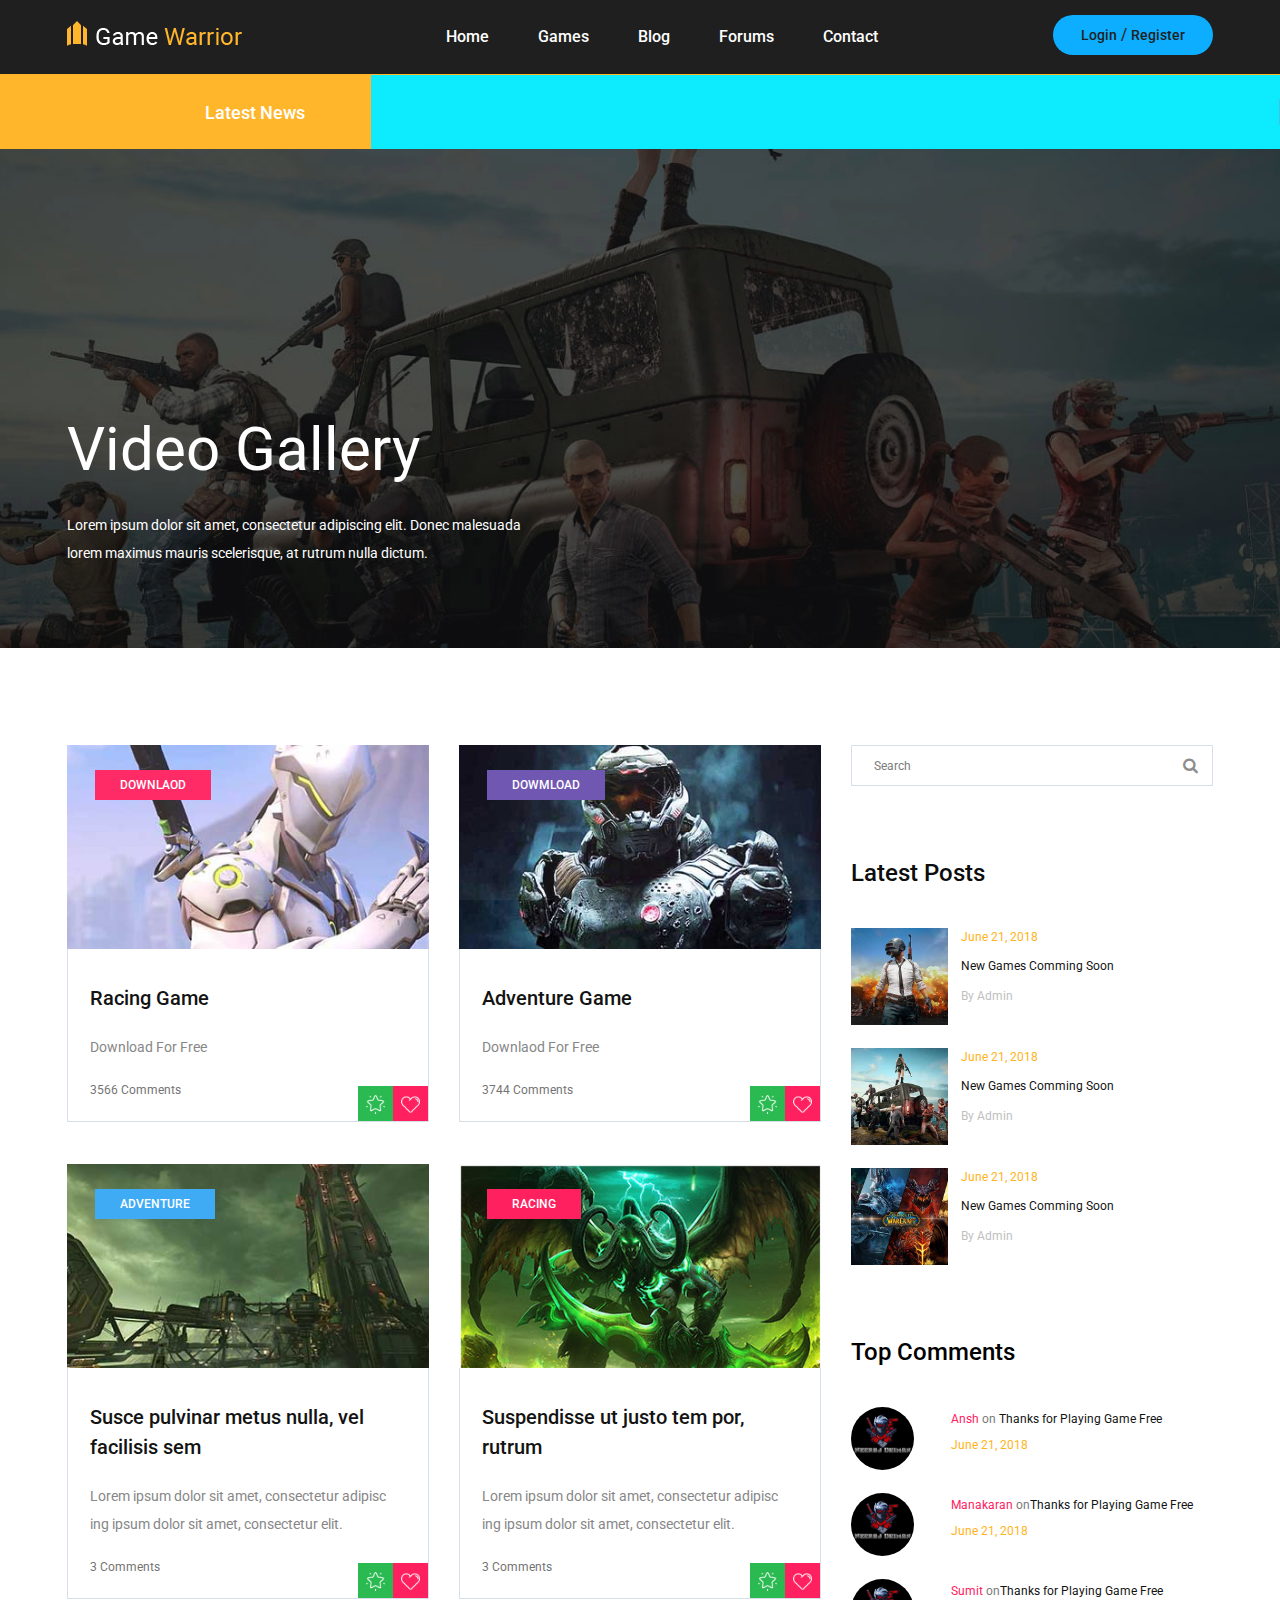
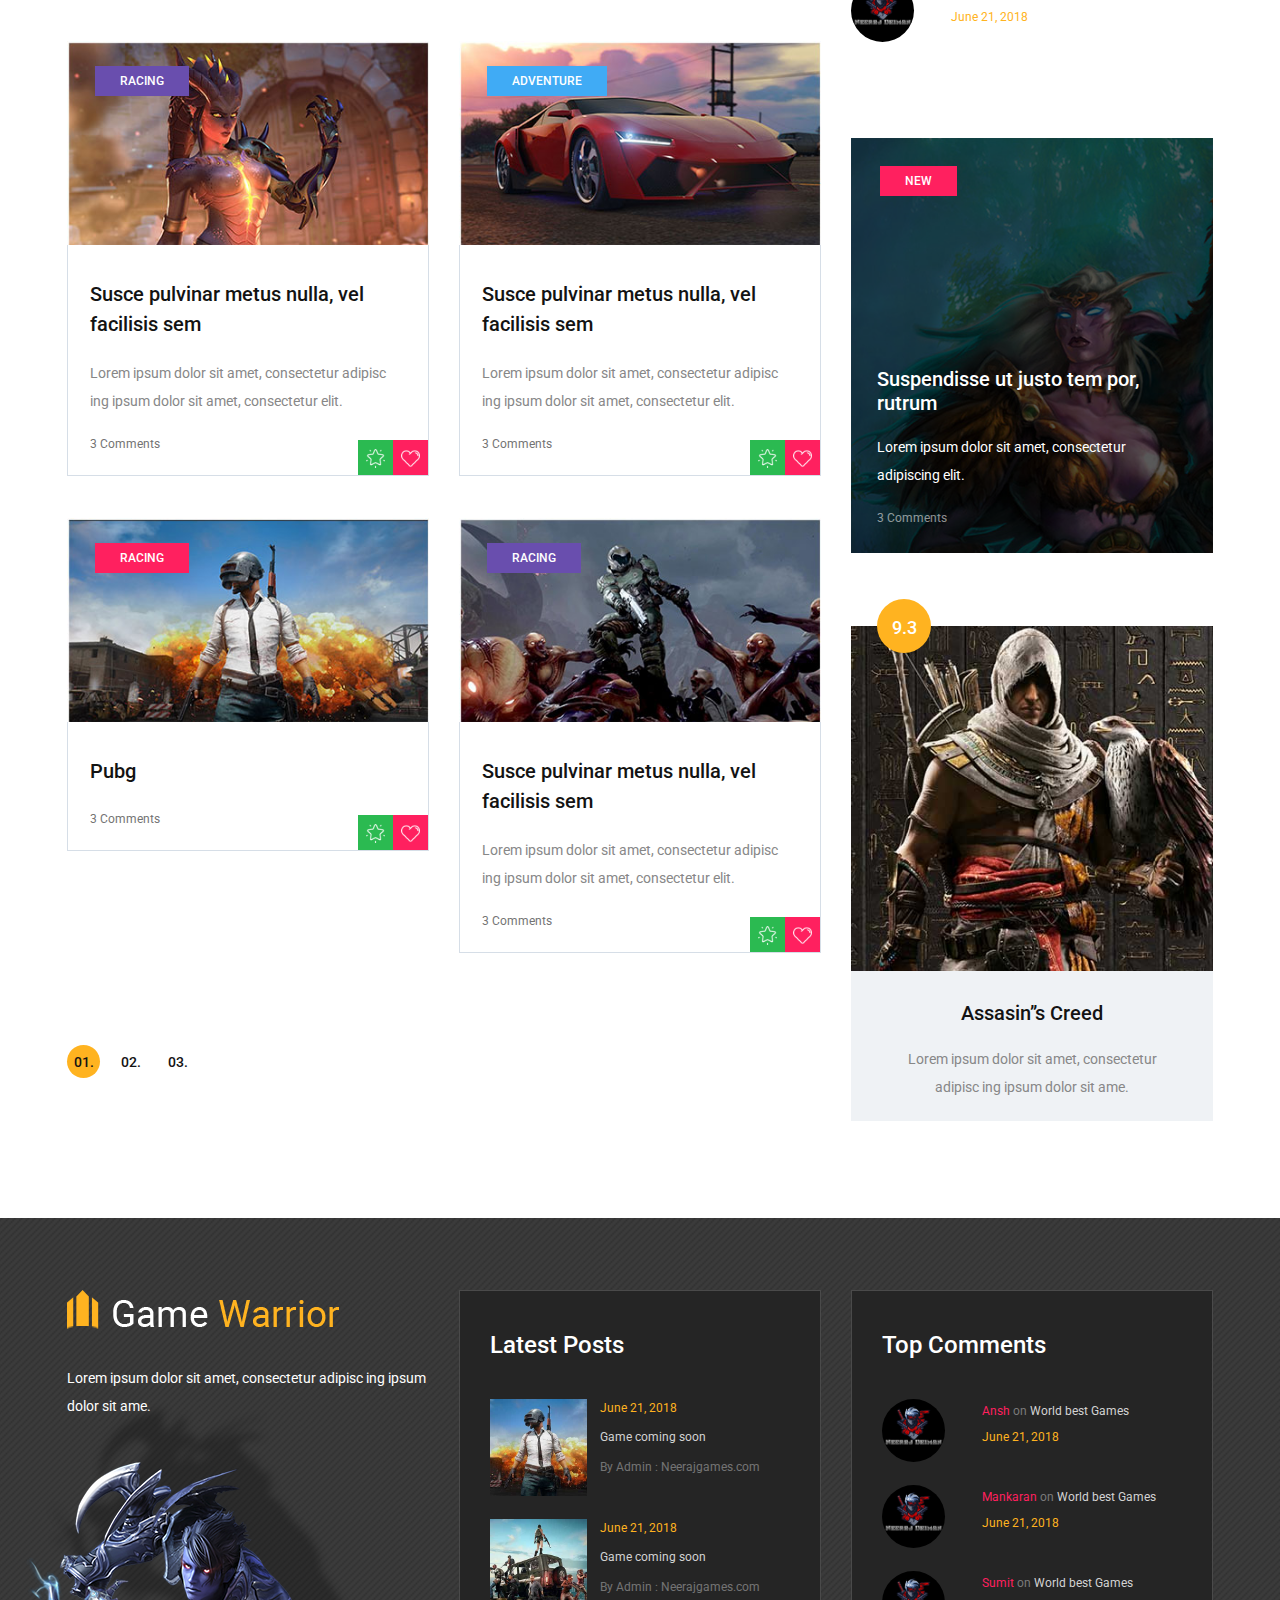
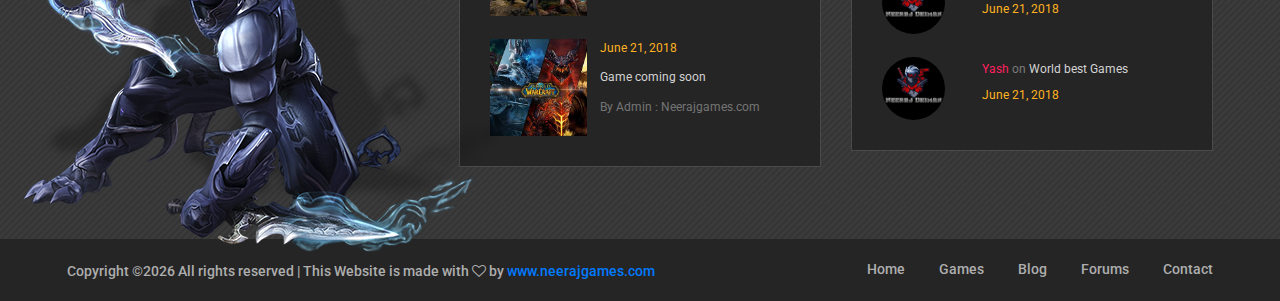
<file: New folder/categories.html>
<!DOCTYPE html>
<html lang="zxx">
<head>
	<title>www.neerajgames.com</title>
	<meta charset="UTF-8">
	<meta name="description" content="Game Warrior Template">
	<meta name="keywords" content="warrior, game, creative, html">
	<meta name="viewport" content="width=device-width, initial-scale=1.0">
	<!-- Favicon -->   
	<link href="neeraj.ico" rel="shortcut icon"/>

	<!-- Google Fonts -->
	<link href="https://fonts.googleapis.com/css?family=Roboto:400,400i,500,500i,700,700i" rel="stylesheet">

	<!-- Stylesheets -->
	<link rel="stylesheet" href="css/bootstrap.min.css"/>
	<link rel="stylesheet" href="css/font-awesome.min.css"/>
	<link rel="stylesheet" href="css/owl.carousel.css"/>
	<link rel="stylesheet" href="css/style.css"/>
	<link rel="stylesheet" href="css/animate.css"/>


	<!--[if lt IE 9]>
	  <script src="https://oss.maxcdn.com/html5shiv/3.7.2/html5shiv.min.js"></script>
	  <script src="https://oss.maxcdn.com/respond/1.4.2/respond.min.js"></script>
	<![endif]-->

</head>
<body>
	<!-- Page Preloder -->
	<div id="preloder">
		<div class="loader"></div>
	</div>

	<!-- Header section -->
	<header class="header-section">
		<div class="container">
			<!-- logo -->
			<a class="site-logo" href="index.html">
				<img src="img/logo.png" alt="">
			</a>
			<div class="user-panel">
				<a href="#">Login</a>  /  <a href="login.html">Register</a>
			</div>
			<!-- responsive -->
			<div class="nav-switch">
				<i class="fa fa-bars"></i>
			</div>
			<!-- site menu -->
			<nav class="main-menu">
				<ul>
					<li><a href="index.html">Home</a></li>
					<li><a href="review.html">Games</a></li>
					<li><a href="categories.html">Blog</a></li>
					<li><a href="community.html">Forums</a></li>
					<li><a href="contact.html">Contact</a></li>
				</ul>
			</nav>
		</div>
	</header>
	<!-- Header section end -->


	<!-- Latest news section -->
	<div class="latest-news-section">
		<div class="ln-title">Latest News</div>
		<div class="news-ticker">
			<div class="news-ticker-contant">
				<div class="nt-item"><span class="new">new</span>Lorem ipsum dolor sit amet, consectetur adipiscing elit. </div>
				<div class="nt-item"><span class="strategy">strategy</span>Isum dolor sit amet, consectetur adipiscing elit. </div>
				<div class="nt-item"><span class="racing">racing</span>Isum dolor sit amet, consectetur adipiscing elit. </div>
			</div>
		</div>
	</div>
	<!-- Latest news section end -->


	<!-- Page info section -->
	<section class="page-info-section set-bg" data-setbg="img/page-top-bg/1.jpg">
		<div class="pi-content">
			<div class="container">
				<div class="row">
					<div class="col-xl-5 col-lg-6 text-white">
						<h2>Video Gallery</h2>
						<p>Lorem ipsum dolor sit amet, consectetur adipiscing elit. Donec malesuada lorem maximus mauris scelerisque, at rutrum nulla dictum.</p>
					</div>
				</div>
			</div>
		</div>
	</section>
	<!-- Page info section -->


	<!-- Page section -->
	<section class="page-section recent-game-page spad">
		<div class="container">
			<div class="row">
				<div class="col-lg-8">
					<div class="row">
						<div class="col-md-6">
							<div class="recent-game-item">
								<div class="rgi-thumb set-bg" data-setbg="img/recent-game/1.jpg">
									<div class="cata new">downlaod</div>
								</div>
								<div class="rgi-content">
									<h5>Racing Game</h5>
									<p>Download For Free </p>
									<a href="#" class="comment">3566 Comments</a>
									<div class="rgi-extra">
										<div class="rgi-star"><img src="img/icons/star.png" alt=""></div>
										<div class="rgi-heart"><img src="img/icons/heart.png" alt=""></div>
									</div>
								</div>
							</div>	
						</div>
						<div class="col-md-6">
							<div class="recent-game-item">
								<div class="rgi-thumb set-bg" data-setbg="img/recent-game/2.jpg">
									<div class="cata racing">Dowmload</div>
								</div>
								<div class="rgi-content">
									<h5>Adventure  Game</h5>
									<p>Downlaod For Free</p>
									<a href="#" class="comment"> 3744 Comments</a>
									<div class="rgi-extra">
										<div class="rgi-star"><img src="img/icons/star.png" alt=""></div>
										<div class="rgi-heart"><img src="img/icons/heart.png" alt=""></div>
									</div>
								</div>
							</div>	
						</div>
						<div class="col-md-6">
							<div class="recent-game-item">
								<div class="rgi-thumb set-bg" data-setbg="img/recent-game/3.jpg">
									<div class="cata adventure">Adventure</div>
								</div>
								<div class="rgi-content">
									<h5>Susce pulvinar metus nulla, vel  facilisis sem </h5>
									<p>Lorem ipsum dolor sit amet, consectetur adipisc ing ipsum dolor sit amet, consectetur elit. </p>
									<a href="#" class="comment">3 Comments</a>
									<div class="rgi-extra">
										<div class="rgi-star"><img src="img/icons/star.png" alt=""></div>
										<div class="rgi-heart"><img src="img/icons/heart.png" alt=""></div>
									</div>
								</div>
							</div>	
						</div>
						<div class="col-md-6">
							<div class="recent-game-item">
								<div class="rgi-thumb set-bg" data-setbg="img/recent-game/4.jpg">
									<div class="cata new">racing</div>
								</div>
								<div class="rgi-content">
									<h5>Suspendisse ut justo tem por, rutrum</h5>
									<p>Lorem ipsum dolor sit amet, consectetur adipisc ing ipsum dolor sit amet, consectetur elit. </p>
									<a href="#" class="comment">3 Comments</a>
									<div class="rgi-extra">
										<div class="rgi-star"><img src="img/icons/star.png" alt=""></div>
										<div class="rgi-heart"><img src="img/icons/heart.png" alt=""></div>
									</div>
								</div>
							</div>	
						</div>
						<div class="col-md-6">
							<div class="recent-game-item">
								<div class="rgi-thumb set-bg" data-setbg="img/recent-game/5.jpg">
									<div class="cata racing">racing</div>
								</div>
								<div class="rgi-content">
									<h5>Susce pulvinar metus nulla, vel  facilisis sem </h5>
									<p>Lorem ipsum dolor sit amet, consectetur adipisc ing ipsum dolor sit amet, consectetur elit. </p>
									<a href="#" class="comment">3 Comments</a>
									<div class="rgi-extra">
										<div class="rgi-star"><img src="img/icons/star.png" alt=""></div>
										<div class="rgi-heart"><img src="img/icons/heart.png" alt=""></div>
									</div>
								</div>
							</div>	
						</div>
						<div class="col-md-6">
							<div class="recent-game-item">
								<div class="rgi-thumb set-bg" data-setbg="img/recent-game/6.jpg">
									<div class="cata adventure">Adventure</div>
								</div>
								<div class="rgi-content">
									<h5>Susce pulvinar metus nulla, vel  facilisis sem </h5>
									<p>Lorem ipsum dolor sit amet, consectetur adipisc ing ipsum dolor sit amet, consectetur elit. </p>
									<a href="#" class="comment">3 Comments</a>
									<div class="rgi-extra">
										<div class="rgi-star"><img src="img/icons/star.png" alt=""></div>
										<div class="rgi-heart"><img src="img/icons/heart.png" alt=""></div>
									</div>
								</div>
							</div>	
						</div>
						<div class="col-md-6">
							<div class="recent-game-item">
								<div class="rgi-thumb set-bg" data-setbg="img/recent-game/7.jpg">
									<div class="cata new">racing</div>
								</div>
								<div class="rgi-content">
									<h5>Pubg</h5>
									<p></p>
									<a href="#" class="comment">3 Comments</a>
									<div class="rgi-extra">
										<div class="rgi-star"><img src="img/icons/star.png" alt=""></div>
										<div class="rgi-heart"><img src="img/icons/heart.png" alt=""></div>
									</div>
								</div>
							</div>	
						</div>
						<div class="col-md-6">
							<div class="recent-game-item">
								<div class="rgi-thumb set-bg" data-setbg="img/recent-game/8.jpg">
									<div class="cata racing">racing</div>
								</div>
								<div class="rgi-content">
									<h5>Susce pulvinar metus nulla, vel  facilisis sem </h5>
									<p>Lorem ipsum dolor sit amet, consectetur adipisc ing ipsum dolor sit amet, consectetur elit. </p>
									<a href="#" class="comment">3 Comments</a>
									<div class="rgi-extra">
										<div class="rgi-star"><img src="img/icons/star.png" alt=""></div>
										<div class="rgi-heart"><img src="img/icons/heart.png" alt=""></div>
									</div>
								</div>
							</div>	
						</div>
					</div>
					<div class="site-pagination">
						<span class="active">01.</span>
						<a href="#">02.</a>
						<a href="#">03.</a>
					</div>
				</div>
				<!-- sidebar -->
				<div class="col-lg-4 col-md-7 sidebar pt-5 pt-lg-0">
					<!-- widget -->
					<div class="widget-item">
						<form class="search-widget">
							<input type="text" placeholder="Search">
							<button><i class="fa fa-search"></i></button>
						</form>
					</div>
					<!-- widget -->
					<div class="widget-item">
						<h4 class="widget-title">Latest Posts</h4>
						<div class="latest-blog">
							<div class="lb-item">
								<div class="lb-thumb set-bg" data-setbg="img/latest-blog/1.jpg"></div>
								<div class="lb-content">
									<div class="lb-date">June 21, 2018</div>
									<p>New Games Comming Soon</p>
									<a href="#" class="lb-author">By Admin</a>
								</div>
							</div>
							<div class="lb-item">
								<div class="lb-thumb set-bg" data-setbg="img/latest-blog/2.jpg"></div>
								<div class="lb-content">
									<div class="lb-date">June 21, 2018</div>
									<p>New Games Comming Soon</p>
									<a href="#" class="lb-author">By Admin</a>
								</div>
							</div>
							<div class="lb-item">
								<div class="lb-thumb set-bg" data-setbg="img/latest-blog/3.jpg"></div>
								<div class="lb-content">
									<div class="lb-date">June 21, 2018</div>
									<p>New Games Comming Soon</p>
									<a href="#" class="lb-author">By Admin</a>
								</div>
							</div>
						</div>
					</div>
					<!-- widget -->
					<div class="widget-item">
						<h4 class="widget-title">Top Comments</h4>
						<div class="top-comment">
							<div class="tc-item">
								<div class="tc-thumb set-bg" data-setbg="neeraj.png"></div>
								<div class="tc-content">
									<p><a href="#">Ansh</a> <span>on</span> Thanks for Playing Game Free </p>
									<div class="tc-date">June 21, 2018</div>
								</div>
							</div>
							<div class="tc-item">
								<div class="tc-thumb set-bg" data-setbg="neeraj.png"></div>
								<div class="tc-content">
									<p><a href="#">Manakaran</a> <span>on</span>Thanks for Playing Game Free </p>
									<div class="tc-date">June 21, 2018</div>
								</div>
							</div>
							<div class="tc-item">
								<div class="tc-thumb set-bg" data-setbg="neeraj.png"></div>
								<div class="tc-content">
									<p><a href="#">Sumit</a> <span>on</span>Thanks for Playing Game Free </p>
									<div class="tc-date">June 21, 2018</div>
								</div>
							</div>
						</div>
					</div>
					<!-- widget -->
					<div class="widget-item">
						<div class="feature-item set-bg" data-setbg="img/features/1.jpg">
							<span class="cata new">new</span>
							<div class="fi-content text-white">
								<h5><a href="#">Suspendisse ut justo tem por, rutrum</a></h5>
								<p>Lorem ipsum dolor sit amet, consectetur adipiscing elit. </p>
								<a href="#" class="fi-comment">3 Comments</a>
							</div>
						</div>
					</div>
					<!-- widget -->
					<div class="widget-item">
						<div class="review-item">
							<div class="review-cover set-bg" data-setbg="img/review/1.jpg">
								<div class="score yellow">9.3</div>
							</div>
							<div class="review-text">
								<h5>Assasin’’s Creed</h5>
								<p>Lorem ipsum dolor sit amet, consectetur adipisc ing ipsum dolor sit ame.</p>
							</div>
						</div>
					</div>
				</div>
			</div>
		</div>
	</section>
	<!-- Page section end -->


	<!-- Footer top section -->
	<section class="footer-top-section">
		<div class="container">
			<div class="footer-top-bg">
				<img src="img/footer-top-bg.png" alt="">
			</div>
			<div class="row">
				<div class="col-lg-4">
					<div class="footer-logo text-white">
						<img src="img/footer-logo.png" alt="">
						<p>Lorem ipsum dolor sit amet, consectetur adipisc ing ipsum dolor sit ame.</p>
					</div>
				</div>
				<div class="col-lg-4 col-md-6">
					<div class="footer-widget mb-5 mb-md-0">
						<h4 class="fw-title">Latest Posts</h4>
						<div class="latest-blog">
							<div class="lb-item">
								<div class="lb-thumb set-bg" data-setbg="img/latest-blog/1.jpg"></div>
								<div class="lb-content">
									<div class="lb-date">June 21, 2018</div>
									<p>Game coming soon </p>
									<a href="#" class="lb-author">By Admin : Neerajgames.com</a>
								</div>
							</div>
							<div class="lb-item">
								<div class="lb-thumb set-bg" data-setbg="img/latest-blog/2.jpg"></div>
								<div class="lb-content">
									<div class="lb-date">June 21, 2018</div>
									<p>Game coming soon </p>
									<a href="#" class="lb-author">By Admin : Neerajgames.com</a>
								</div>
							</div>
							<div class="lb-item">
								<div class="lb-thumb set-bg" data-setbg="img/latest-blog/3.jpg"></div>
								<div class="lb-content">
									<div class="lb-date">June 21, 2018</div>
									<p>Game coming soon </p>
									<a href="#" class="lb-author">By Admin : Neerajgames.com</a>
								</div>
							</div>
						</div>
					</div>
				</div>
				<div class="col-lg-4 col-md-6">
					<div class="footer-widget">
						<h4 class="fw-title">Top Comments</h4>
						<div class="top-comment">
							<div class="tc-item">
								<div class="tc-thumb set-bg" data-setbg="neeraj.png"></div>
								<div class="tc-content">
									<p><a href="#">Ansh</a> <span>on</span>  World best Games</p>
									<div class="tc-date">June 21, 2018</div>
								</div>
							</div>
							<div class="tc-item">
								<div class="tc-thumb set-bg" data-setbg="neeraj.png"></div>
								<div class="tc-content">
									<p><a href="#">Mankaran</a> <span>on</span>  World best Games</p>
									<div class="tc-date">June 21, 2018</div>
								</div>
							</div>
							<div class="tc-item">
								<div class="tc-thumb set-bg" data-setbg="neeraj.png"></div>
								<div class="tc-content">
									<p><a href="#">Sumit</a> <span>on</span>  World best Games</p>
									<div class="tc-date">June 21, 2018</div>
								</div>
							</div>
							<div class="tc-item">
								<div class="tc-thumb set-bg" data-setbg="neeraj.png"></div>
								<div class="tc-content">
									<p><a href="#">Yash</a> <span>on</span>  World best Games</p>
									<div class="tc-date">June 21, 2018</div>
								</div>
							</div>
						</div>
					</div>
				</div>
			</div>
		</div>
	</section>
	<!-- Footer top section end -->

	
	<!-- Footer section -->
	<footer class="footer-section">
		<div class="container">
			<ul class="footer-menu">
				<li><a href="index.html">Home</a></li>
				<li><a href="review.html">Games</a></li>
				<li><a href="categories.html">Blog</a></li>
				<li><a href="community.html">Forums</a></li>
				<li><a href="contact.html">Contact</a></li>
			</ul>
			<p class="copyright"><!-- Link back to Colorlib can't be removed. Template is licensed under CC BY 3.0. -->
Copyright &copy;<script>document.write(new Date().getFullYear());</script> All rights reserved | This Website is made with <i class="fa fa-heart-o" aria-hidden="true"></i> by <a href="index.html" target="_blank">www.neerajgames.com</a>
<!-- Link back to Colorlib can't be removed. Template is licensed under CC BY 3.0. -->
</p>
		</div>
	</footer>
	<!-- Footer section end -->


	<!--====== Javascripts & Jquery ======-->
	<script src="js/jquery-3.2.1.min.js"></script>
	<script src="js/bootstrap.min.js"></script>
	<script src="js/owl.carousel.min.js"></script>
	<script src="js/jquery.marquee.min.js"></script>
	<script src="js/main.js"></script>
    </body>
</html>
</file>
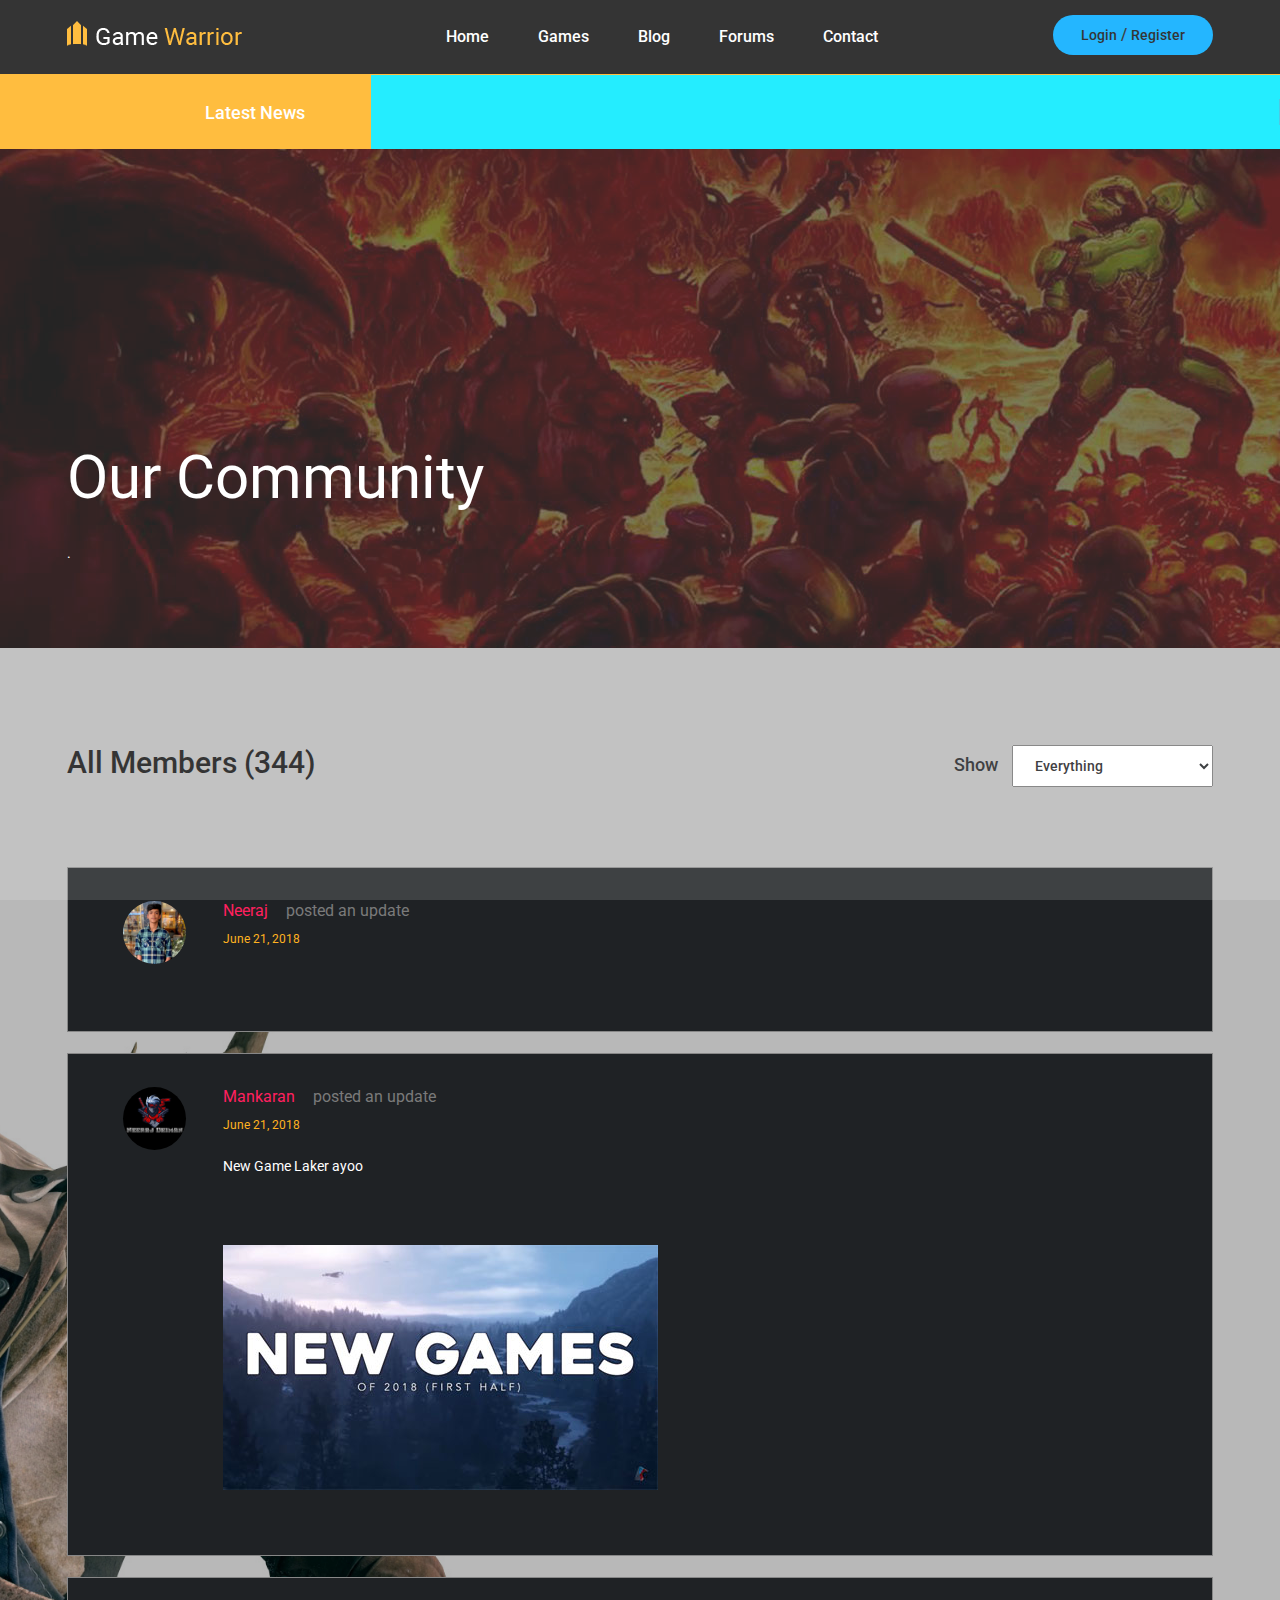
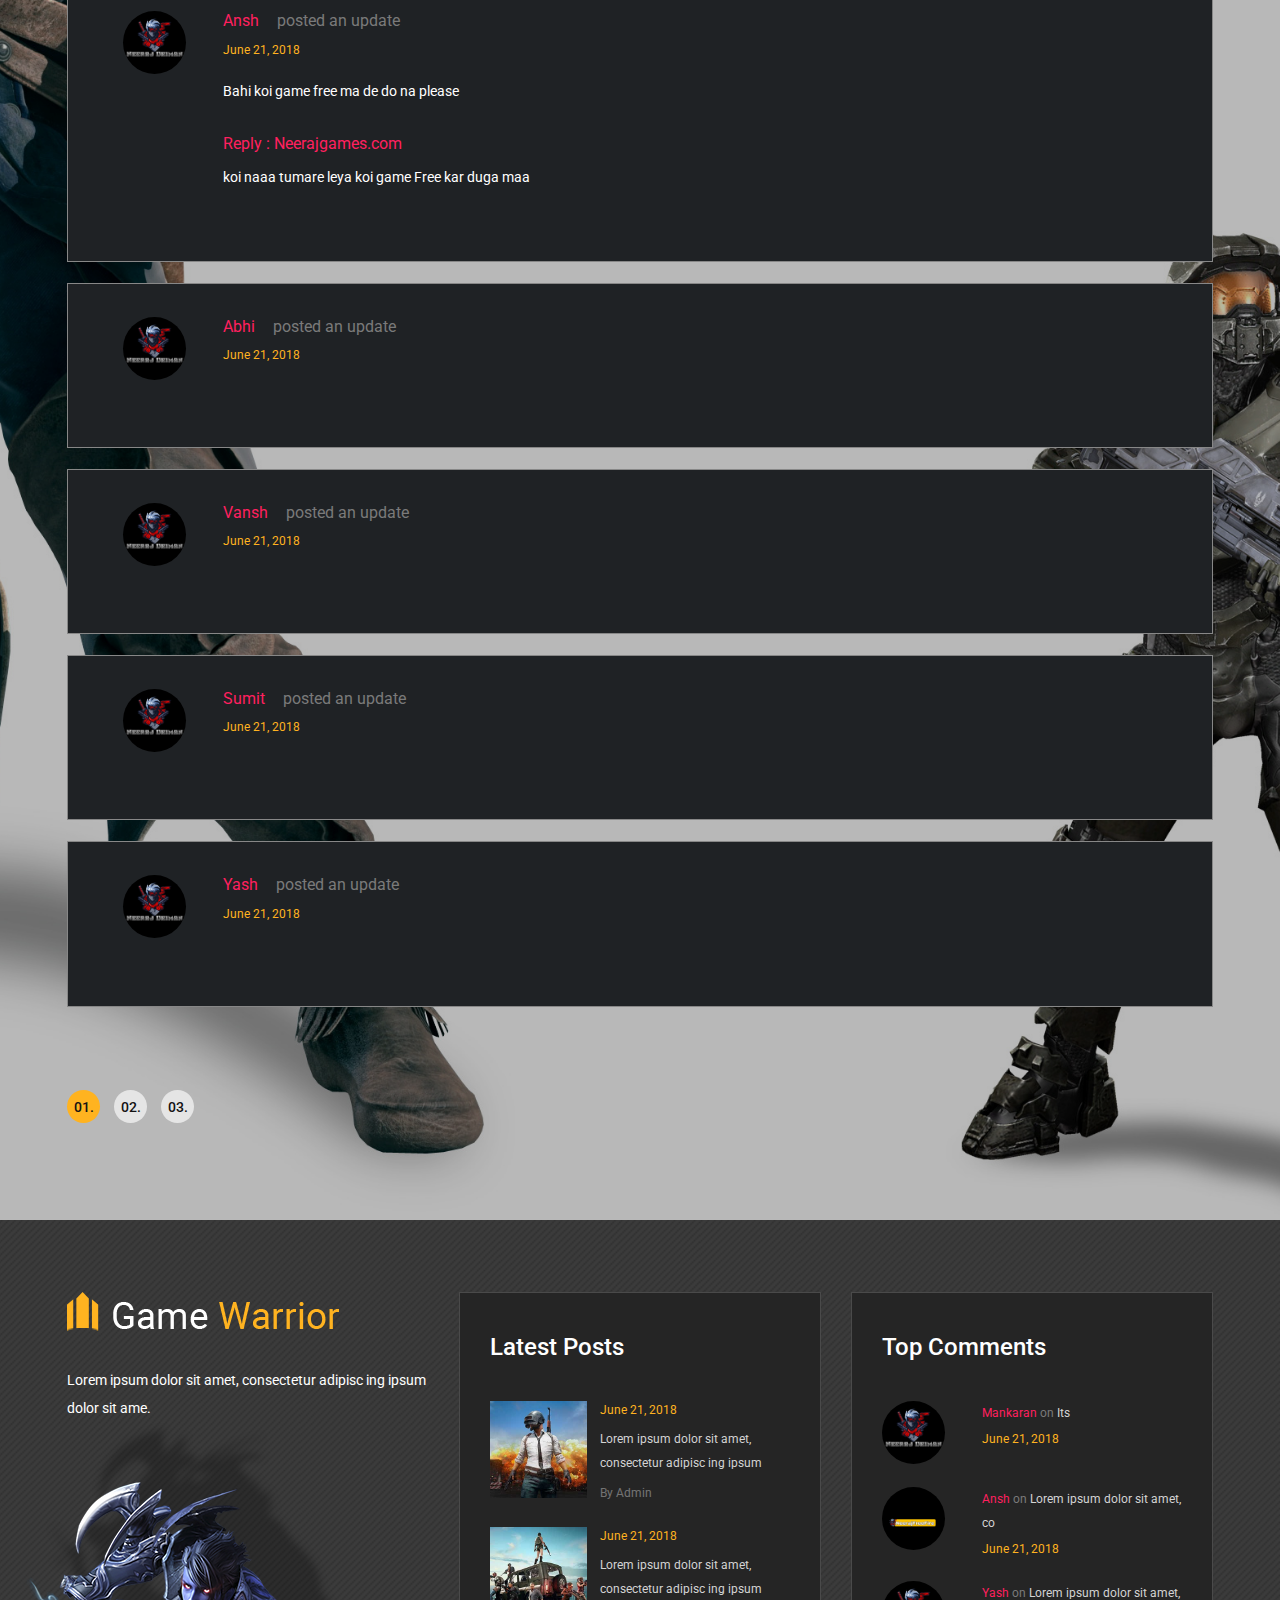
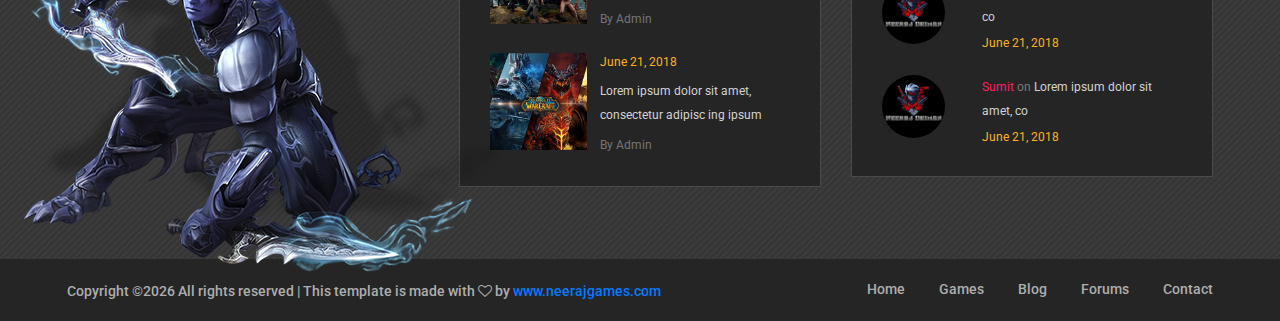
<file: New folder/community.html>
<!DOCTYPE html>
<html lang="en">
<head>
	<title>www.neerajgames.com</title>
	<meta charset="UTF-8">
	<meta name="description" content="Game Warrior Template">
	<meta name="keywords" content="warrior, game, creative, html">
	<meta name="viewport" content="width=device-width, initial-scale=1.0">
	<!-- Favicon -->   
	<link href="neeraj.ico" rel="shortcut icon"/>

	<!-- Google Fonts -->
	<link href="https://fonts.googleapis.com/css?family=Roboto:400,400i,500,500i,700,700i" rel="stylesheet">

	<!-- Stylesheets -->
	<link rel="stylesheet" href="css/bootstrap.min.css"/>
	<link rel="stylesheet" href="css/font-awesome.min.css"/>
	<link rel="stylesheet" href="css/owl.carousel.css"/>
	<link rel="stylesheet" href="css/style.css"/>
	<link rel="stylesheet" href="css/animate.css"/>


	<!--[if lt IE 9]>
	  <script src="https://oss.maxcdn.com/html5shiv/3.7.2/html5shiv.min.js"></script>
	  <script src="https://oss.maxcdn.com/respond/1.4.2/respond.min.js"></script>
	<![endif]-->

</head>
<body>
	<!-- Page Preloder -->
	<div id="preloder">
		<div class="loader"></div>
	</div>

	<!-- Header section -->
	<header class="header-section">
		<div class="container">
			<!-- logo -->
			<a class="site-logo" href="index.html">
				<img src="img/logo.png" alt="">
			</a>
			<div class="user-panel">
				<a href="login.html">Login</a>  /  <a href="login.html">Register</a>
			</div>
			<!-- responsive -->
			<div class="nav-switch">
				<i class="fa fa-bars"></i>
			</div>
			<!-- site menu -->
			<nav class="main-menu">
				<ul>
					<li><a href="index.html">Home</a></li>
					<li><a href="review.html">Games</a></li>
					<li><a href="categories.html">Blog</a></li>
					<li><a href="community.html">Forums</a></li>
					<li><a href="contact.html">Contact</a></li>
				</ul>
			</nav>
		</div>
	</header>
	<!-- Header section end -->


	<!-- Latest news section -->
	<div class="latest-news-section">
		<div class="ln-title">Latest News</div>
		<div class="news-ticker">
			<div class="news-ticker-contant">
				<div class="nt-item"><span class="new">new</span>Lorem ipsum dolor sit amet, consectetur adipiscing elit. </div>
				<div class="nt-item"><span class="strategy">strategy</span>Isum dolor sit amet, consectetur adipiscing elit. </div>
				<div class="nt-item"><span class="racing">racing</span>Isum dolor sit amet, consectetur adipiscing elit. </div>
			</div>
		</div>
	</div>
	<!-- Latest news section end -->


	<!-- Page info section -->
	<section class="page-info-section set-bg" data-setbg="img/page-top-bg/4.jpg">
		<div class="pi-content">
			<div class="container">
				<div class="row">
					<div class="col-xl-5 col-lg-6 text-white">
						<h2>Our Community</h2>
						<p>.</p>
					</div>
				</div>
			</div>
		</div>
	</section>
	<!-- Page info section -->


	<!-- Page section -->
	<section class="page-section community-page set-bg" data-setbg="img/community-bg.jpg">
		<div class="community-warp spad">
			<div class="container">
				<div class="row">
					<div class="col-md-6">
						<h3 class="community-top-title">All Members (344)</h3>
					</div>
					<div class="col-md-6 text-lg-right">
						<form class="community-filter">
							<label for="fdf5">Show</label>
							<select id="fdf5">
								<option value="#">Everything</option>
								<option value="#">Everything</option>
							</select>
						</form>
					</div>
				</div>
				<ul class="community-post-list">
					<li>
						<div class="community-post">
							<div class="author-avator set-bg" data-setbg="neeraj.ico"></div>
							<div class="post-content">
								<h5>Neeraj<span>posted an update</span></h5>
								<div class="post-date">June 21, 2018</div>
								<p></p>
					</li>
					<li>
						<div class="community-post">
							<div class="author-avator set-bg" data-setbg="neeraj.png"></div>
							<div class="post-content">
								<h5>Mankaran<span>posted an update</span></h5>
								<div class="post-date">June 21, 2018</div>
								<p>New Game Laker ayoo</p>
								<div class="attachment-file">
									<img src="img/attachment.jpg" alt="">
								</div>
							</div>
						</div>
					</li>
					<li>
						<div class="community-post">
							<div class="author-avator set-bg" data-setbg="neeraj.png"></div>
							<div class="post-content">
								<h5>Ansh<span>posted an update</span></h5>
								<div class="post-date">June 21, 2018</div>
								<p>Bahi  koi game free  ma de do  na please </p><br>
								<h5>Reply :
								Neerajgames.com</h5>
								<p>koi naaa tumare leya koi game Free kar duga maa</p>
							</div>
						</div>
					</li>
					<li>
						<div class="community-post">
							<div class="author-avator set-bg" data-setbg="neeraj.png"></div>
							<div class="post-content">
								<h5>Abhi<span>posted an update</span></h5>
								<div class="post-date">June 21, 2018</div>
								<p> </p>
							</div>
						</div>
					</li>
					<li>
						<div class="community-post">
							<div class="author-avator set-bg" data-setbg="neeraj.png"></div>
							<div class="post-content">
								<h5>Vansh<span>posted an update</span></h5>
								<div class="post-date">June 21, 2018</div>
								<p>  </p>
							</div>
						</div>
					</li>
					<li>
						<div class="community-post">
							<div class="author-avator set-bg" data-setbg="neeraj.png"></div>
							<div class="post-content">
								<h5>Sumit<span>posted an update</span></h5>
								<div class="post-date">June 21, 2018</div>
								<p></p>
							</div>
						</div>
					</li>
					<li>
						<div class="community-post">
							<div class="author-avator set-bg" data-setbg="neeraj.png"></div>
							<div class="post-content">
								<h5>Yash<span>posted an update</span></h5>
								<div class="post-date">June 21, 2018</div>
								<p>  </p>
							</div>
						</div>
					</li>
				</ul>
				<div class="site-pagination sp-style-2">
					<span class="active">01.</span>
					<a href="#">02.</a>
					<a href="#">03.</a>
				</div>
			</div>
		</div>
	</section>
	<!-- Page section end -->


	<!-- Footer top section -->
	<section class="footer-top-section">
		<div class="container">
			<div class="footer-top-bg">
				<img src="img/footer-top-bg.png" alt="">
			</div>
			<div class="row">
				<div class="col-lg-4">
					<div class="footer-logo text-white">
						<img src="img/footer-logo.png" alt="">
						<p>Lorem ipsum dolor sit amet, consectetur adipisc ing ipsum dolor sit ame.</p>
					</div>
				</div>
				<div class="col-lg-4 col-md-6">
					<div class="footer-widget mb-5 mb-md-0">
						<h4 class="fw-title">Latest Posts</h4>
						<div class="latest-blog">
							<div class="lb-item">
								<div class="lb-thumb set-bg" data-setbg="img/latest-blog/1.jpg"></div>
								<div class="lb-content">
									<div class="lb-date">June 21, 2018</div>
									<p>Lorem ipsum dolor sit amet, consectetur adipisc ing ipsum </p>
									<a href="#" class="lb-author">By Admin</a>
								</div>
							</div>
							<div class="lb-item">
								<div class="lb-thumb set-bg" data-setbg="img/latest-blog/2.jpg"></div>
								<div class="lb-content">
									<div class="lb-date">June 21, 2018</div>
									<p>Lorem ipsum dolor sit amet, consectetur adipisc ing ipsum </p>
									<a href="#" class="lb-author">By Admin</a>
								</div>
							</div>
							<div class="lb-item">
								<div class="lb-thumb set-bg" data-setbg="img/latest-blog/3.jpg"></div>
								<div class="lb-content">
									<div class="lb-date">June 21, 2018</div>
									<p>Lorem ipsum dolor sit amet, consectetur adipisc ing ipsum </p>
									<a href="#" class="lb-author">By Admin</a>
								</div>
							</div>
						</div>
					</div>
				</div>
				<div class="col-lg-4 col-md-6">
					<div class="footer-widget">
						<h4 class="fw-title">Top Comments</h4>
						<div class="top-comment">
							<div class="tc-item">
								<div class="tc-thumb set-bg" data-setbg="neeraj.png"></div>
								<div class="tc-content">
									<p><a href="#">Mankaran</a> <span>on</span> Its </p>
									<div class="tc-date">June 21, 2018</div>
								</div>
							</div>
							<div class="tc-item">
								<div class="tc-thumb set-bg" data-setbg="gta6.png"></div>
								<div class="tc-content">
									<p><a href="#">Ansh</a> <span>on</span>  Lorem ipsum dolor sit amet, co</p>
									<div class="tc-date">June 21, 2018</div>
								</div>
							</div>
							<div class="tc-item">
								<div class="tc-thumb set-bg" data-setbg="neeraj.png"></div>
								<div class="tc-content">
									<p><a href="#">Yash</a> <span>on</span>  Lorem ipsum dolor sit amet, co</p>
									<div class="tc-date">June 21, 2018</div>
								</div>
							</div>
							<div class="tc-item">
								<div class="tc-thumb set-bg" data-setbg="neeraj.png"></div>
								<div class="tc-content">
									<p><a href="#">Sumit</a> <span>on</span>  Lorem ipsum dolor sit amet, co</p>
									<div class="tc-date">June 21, 2018</div>
								</div>
							</div>
						</div>
					</div>
				</div>
			</div>
		</div>
	</section>
	<!-- Footer top section end -->

	
	<!-- Footer section -->
	<footer class="footer-section">
		<div class="container">
			<ul class="footer-menu">
				<li><a href="index.html">Home</a></li>
				<li><a href="review.html">Games</a></li>
				<li><a href="categories.html">Blog</a></li>
				<li><a href="community.html">Forums</a></li>
				<li><a href="contact.html">Contact</a></li>
			</ul>
			<p class="copyright"><!-- Link back to Colorlib can't be removed. Template is licensed under CC BY 3.0. -->
Copyright &copy;<script>document.write(new Date().getFullYear());</script> All rights reserved | This template is made with <i class="fa fa-heart-o" aria-hidden="true"></i> by <a href="index.html" target="_blank">www.neerajgames.com</a>
<!-- Link back to Colorlib can't be removed. Template is licensed under CC BY 3.0. -->
</p>
		</div>
	</footer>
	<!-- Footer section end -->


	<!--====== Javascripts & Jquery ======-->
	<script src="js/jquery-3.2.1.min.js"></script>
	<script src="js/bootstrap.min.js"></script>
	<script src="js/owl.carousel.min.js"></script>
	<script src="js/jquery.marquee.min.js"></script>
	<script src="js/main.js"></script>
    </body>
</html>
</file>
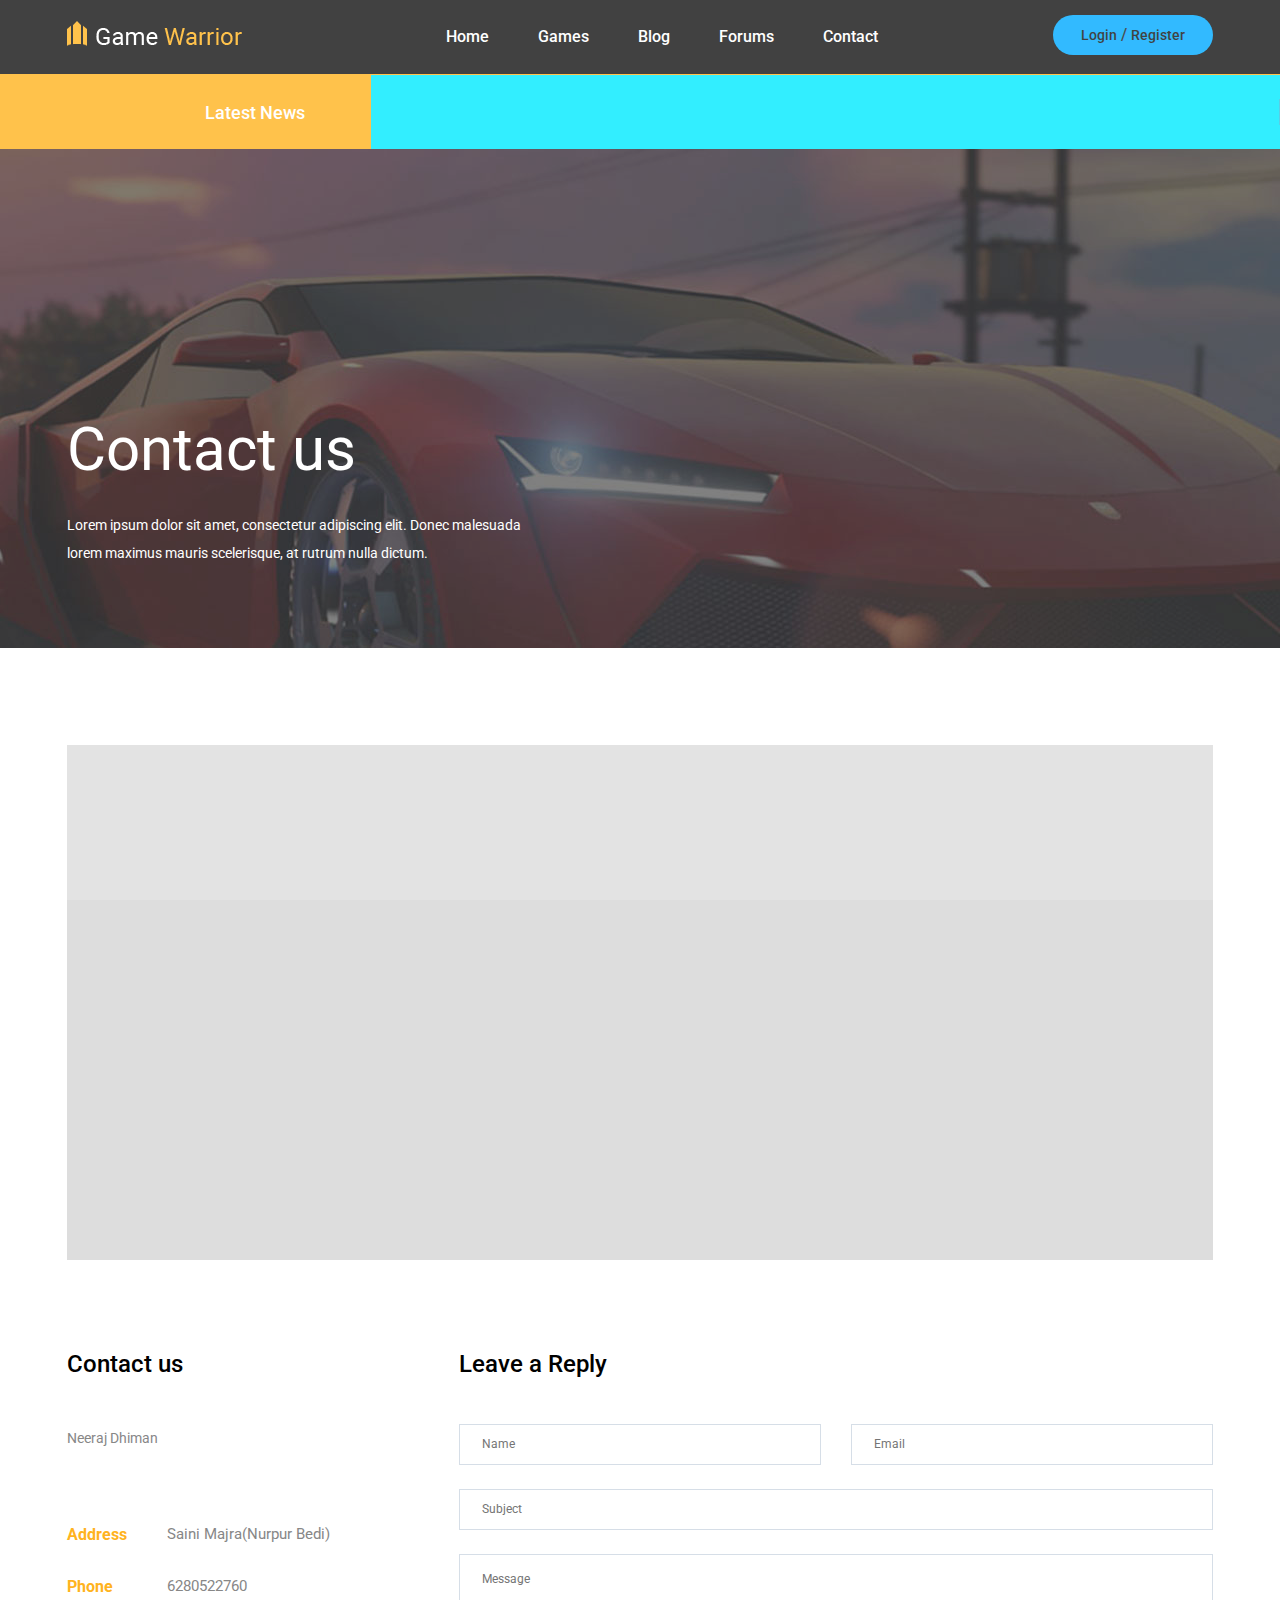
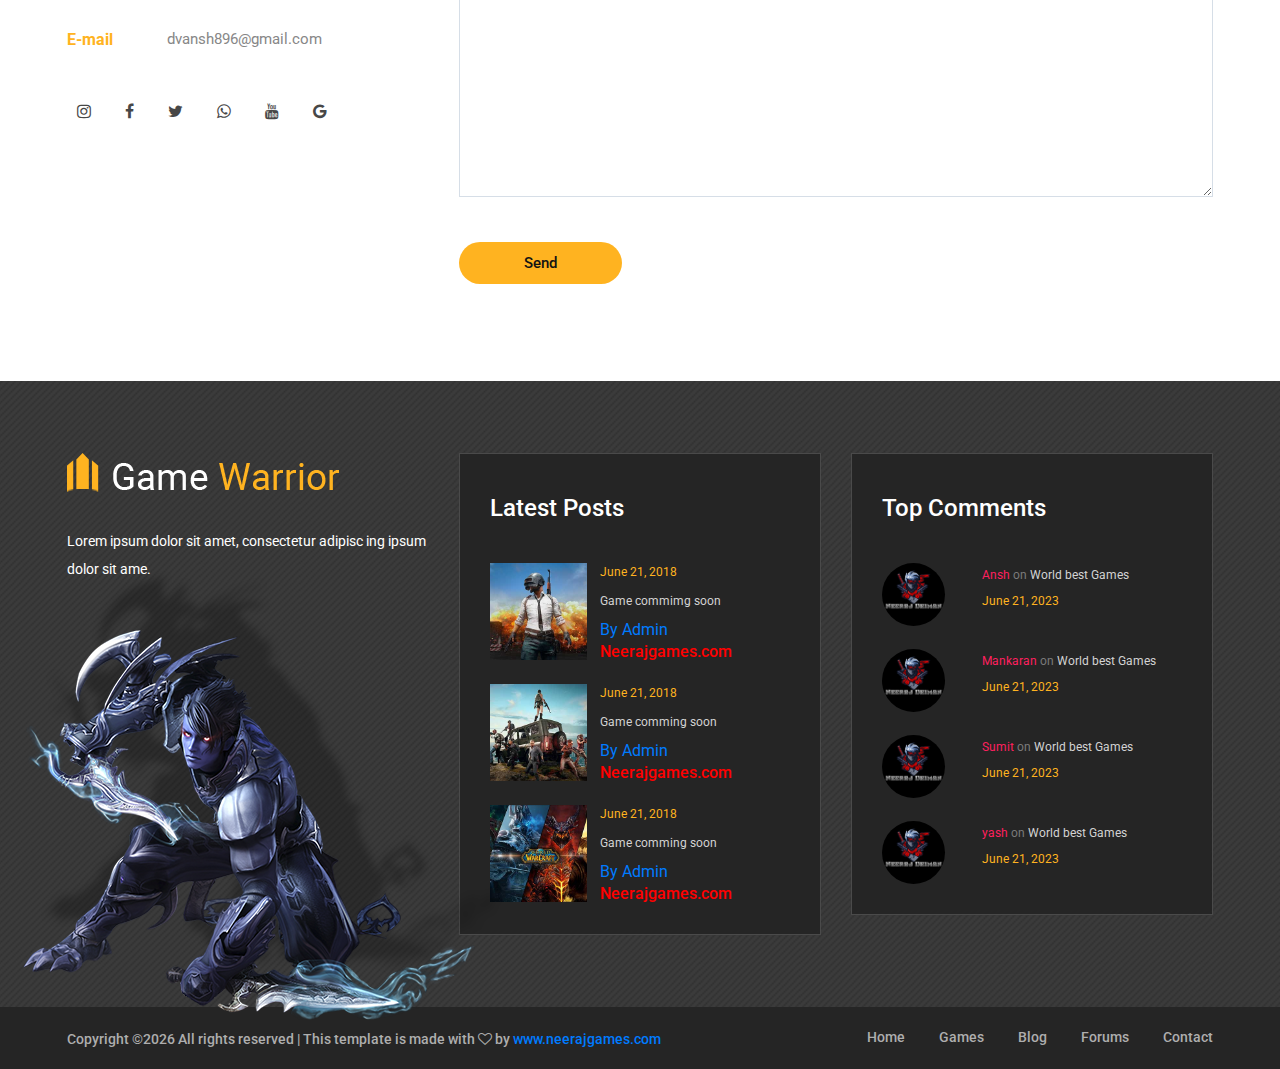
<file: New folder/contact.html>
<!DOCTYPE html>
<html lang="en">
<head>
	<title>www.neerajgames.com</title>
	<meta charset="UTF-8">
	<meta name="description" content="Game Warrior Template">
	<meta name="keywords" content="warrior, game, creative, html">
	<meta name="viewport" content="width=device-width, initial-scale=1.0">
	<!-- Favicon -->   
	<link href="neeraj.ico" rel="shortcut icon"/>

	<!-- Google Fonts -->
	<link href="https://fonts.googleapis.com/css?family=Roboto:400,400i,500,500i,700,700i" rel="stylesheet">

	<!-- Stylesheets -->
	<link rel="stylesheet" href="css/bootstrap.min.css"/>
	<link rel="stylesheet" href="css/font-awesome.min.css"/>
	<link rel="stylesheet" href="css/owl.carousel.css"/>
	<link rel="stylesheet" href="css/style.css"/>
	<link rel="stylesheet" href="css/animate.css"/>


	<!--[if lt IE 9]>
	  <script src="https://oss.maxcdn.com/html5shiv/3.7.2/html5shiv.min.js"></script>
	  <script src="https://oss.maxcdn.com/respond/1.4.2/respond.min.js"></script>
	<![endif]-->

</head>
<body>
	<!-- Page Preloder -->
	<div id="preloder">
		<div class="loader"></div>
	</div>

	<!-- Header section -->
	<header class="header-section">
		<div class="container">
			<!-- logo -->
			<a class="site-logo" href="index.html">
				<img src="img/logo.png" alt="">
			</a>
			<div class="user-panel">
				<a href="#">Login</a>  /  <a href="login.html">Register</a>
			</div>
			<!-- responsive -->
			<div class="nav-switch">
				<i class="fa fa-bars"></i>
			</div>
			<!-- site menu -->
			<nav class="main-menu">
				<ul>
					<li><a href="index.html">Home</a></li>
					<li><a href="review.html">Games</a></li>
					<li><a href="categories.html">Blog</a></li>
					<li><a href="community.html">Forums</a></li>
					<li><a href="contact.html">Contact</a></li>
				</ul>
			</nav>
		</div>
	</header>
	<!-- Header section end -->


	<!-- Latest news section -->
	<div class="latest-news-section">
		<div class="ln-title">Latest News</div>
		<div class="news-ticker">
			<div class="news-ticker-contant">
				<div class="nt-item"><span class="new">new</span>Lorem ipsum dolor sit amet, consectetur adipiscing elit. </div>
				<div class="nt-item"><span class="strategy">strategy</span>Isum dolor sit amet, consectetur adipiscing elit. </div>
				<div class="nt-item"><span class="racing">racing</span>Isum dolor sit amet, consectetur adipiscing elit. </div>
			</div>
		</div>
	</div>
	<!-- Latest news section end -->


	<!-- Page info section -->
	<section class="page-info-section set-bg" data-setbg="img/page-top-bg/5.jpg">
		<div class="pi-content">
			<div class="container">
				<div class="row">
					<div class="col-xl-5 col-lg-6 text-white">
						<h2>Contact us</h2>
						<p>Lorem ipsum dolor sit amet, consectetur adipiscing elit. Donec malesuada lorem maximus mauris scelerisque, at rutrum nulla dictum.</p>
					</div>
				</div>
			</div>
		</div>
	</section>
	<!-- Page info section -->


	<!-- Page section -->
	<section class="page-section spad contact-page">
		<div class="container">
			<div class="map" id="map-canvas"></div>
			<div class="row">
				<div class="col-lg-4 mb-5 mb-lg-0">
					<h4 class="comment-title">Contact us</h4>
					<p>Neeraj Dhiman</p>
					<div class="row">
						<div class="col-md-9">
							<ul class="contact-info-list">
								<li><div class="cf-left">Address</div><div class="cf-right"> Saini Majra(Nurpur Bedi)</div></li>
								<li><div class="cf-left">Phone</div><div class="cf-right">6280522760</div></li>
								<li><div class="cf-left">E-mail</div><div class="cf-right">dvansh896@gmail.com</div></li>
							</ul>
						</div>
					</div>
					<div class="social-links">
						<a href="https://instagram.com/neeraj_dhiman56?igshid=MzMyNGUyNmU2YQ=="><i class="fa fa-instagram"></i></a>
						<a href="#"><i class="fa fa-facebook"></i></a>
						<a href="#"><i class="fa fa-twitter"></i></a>
						<a href="#"><i class="fa fa-whatsapp"></i></a>
						<a href="#"><i class="fa fa-youtube"></i></a>
						<a href="#"><i class="fa fa-google"></i></a>
					</div>
				</div>
				<div class="col-lg-8">
					<div class="contact-form-warp">
						<h4 class="comment-title">Leave a Reply</h4>
						<form class="comment-form">
							<div class="row">
								<div class="col-md-6">
									<input type="text" placeholder="Name">
								</div>
								<div class="col-md-6">
									<input type="email" placeholder="Email">
								</div>
								<div class="col-lg-12">
									<input type="text" placeholder="Subject">
									<textarea placeholder="Message"></textarea>
									<button class="site-btn btn-sm">Send</button>
								</div>
							</div>
						</form>
					</div>
				</div>
			</div>
		</div>
	</section>
	<!-- Page section end -->


	<!-- Footer top section -->
	<section class="footer-top-section">
		<div class="container">
			<div class="footer-top-bg">
				<img src="img/footer-top-bg.png" alt="">
			</div>
			<div class="row">
				<div class="col-lg-4">
					<div class="footer-logo text-white">
						<img src="img/footer-logo.png" alt="">
						<p>Lorem ipsum dolor sit amet, consectetur adipisc ing ipsum dolor sit ame.</p>
					</div>
				</div>
				<div class="col-lg-4 col-md-6">
					<div class="footer-widget mb-5 mb-md-0">
						<h4 class="fw-title">Latest Posts</h4>
						<div class="latest-blog">
							<div class="lb-item">
								<div class="lb-thumb set-bg" data-setbg="img/latest-blog/1.jpg"></div>
								<div class="lb-content">
									<div class="lb-date">June 21, 2018</div>
									<p>Game commimg soon  </p>
									<a href="#" id="lb-author">By Admin</a><h6>Neerajgames.com</h6>
								</div>
							</div>
							<div class="lb-item">
								<div class="lb-thumb set-bg" data-setbg="img/latest-blog/2.jpg"></div>
								<div class="lb-content">
									<div class="lb-date">June 21, 2018</div>
									<p>Game comming soon</p>
									<a href="#" id="lb-author">By Admin</a><h6>Neerajgames.com</h6>
								</div>
							</div>
							<div class="lb-item">
								<div class="lb-thumb set-bg" data-setbg="img/latest-blog/3.jpg"></div>
								<div class="lb-content">
									<div class="lb-date">June 21, 2018</div>
									<p>Game comming soon  </p>
									<a href="#" id="lb-author">By Admin</a><h6>Neerajgames.com</h6>
								</div>
							</div>
						</div>
					</div>
					<style>

						h6{
							color: red;
						}
					</style>
				</div>
				<div class="col-lg-4 col-md-6">
					<div class="footer-widget">
						<h4 class="fw-title">Top Comments</h4>
						<div class="top-comment">
							<div class="tc-item">
								<div class="tc-thumb set-bg" data-setbg="neeraj.png"></div>
								<div class="tc-content">
									<p><a href="#">Ansh</a> <span>on</span> World best Games </p>
									<div class="tc-date">June 21, 2023</div>
								</div>
							</div>
							<div class="tc-item">
								<div class="tc-thumb set-bg" data-setbg="neeraj.png"></div>
								<div class="tc-content">
									<p><a href="#">Mankaran</a> <span>on</span> World best Games </p>
									<div class="tc-date">June 21, 2023</div>
								</div>
							</div>
							<div class="tc-item">
								<div class="tc-thumb set-bg" data-setbg="neeraj.png"></div>
								<div class="tc-content">
									<p><a href="#">Sumit </a> <span>on</span> World best Games </p>
									<div class="tc-date">June 21, 2023</div>
								</div>
							</div>
							<div class="tc-item">
								<div class="tc-thumb set-bg" data-setbg="neeraj.png"></div>
								<div class="tc-content">
									<p><a href="#">yash</a> <span>on</span> World best Games </p>
									<div class="tc-date">June 21, 2023</div>
								</div>
							</div>
						</div>
					</div>
				</div>
			</div>
		</div>
	</section>
	<!-- Footer top section end -->

	
	<!-- Footer section -->
	<footer class="footer-section">
		<div class="container">
			<ul class="footer-menu">
				<li><a href="index.html">Home</a></li>
				<li><a href="review.html">Games</a></li>
				<li><a href="categories.html">Blog</a></li>
				<li><a href="community.html">Forums</a></li>
				<li><a href="contact.html">Contact</a></li>
			</ul>
			<p class="copyright"><!-- Link back to Colorlib can't be removed. Template is licensed under CC BY 3.0. -->
Copyright &copy;<script>document.write(new Date().getFullYear());</script> All rights reserved | This template is made with <i class="fa fa-heart-o" aria-hidden="true"></i> by <a href="index.html" target="_blank">www.neerajgames.com</a>
<!-- Link back to Colorlib can't be removed. Template is licensed under CC BY 3.0. -->
</p>
		</div>
	</footer>
	<!-- Footer section end -->


	<!--====== Javascripts & Jquery ======-->
	<script src="js/jquery-3.2.1.min.js"></script>
	<script src="js/bootstrap.min.js"></script>
	<script src="js/owl.carousel.min.js"></script>
	<script src="js/jquery.marquee.min.js"></script>
	<script src="js/main.js"></script>


	<!-- load for map -->
	<script src="https://www.bing.com/maps?osid=fa2ae1d4-a0df-481e-907b-0433063f046f&cp=30.859942~75.864544&lvl=13&pi=0&v=2&sV=2&form=S00027"></script>
	<script src="js/map.js"></script>

    </body>
</html>
</file>
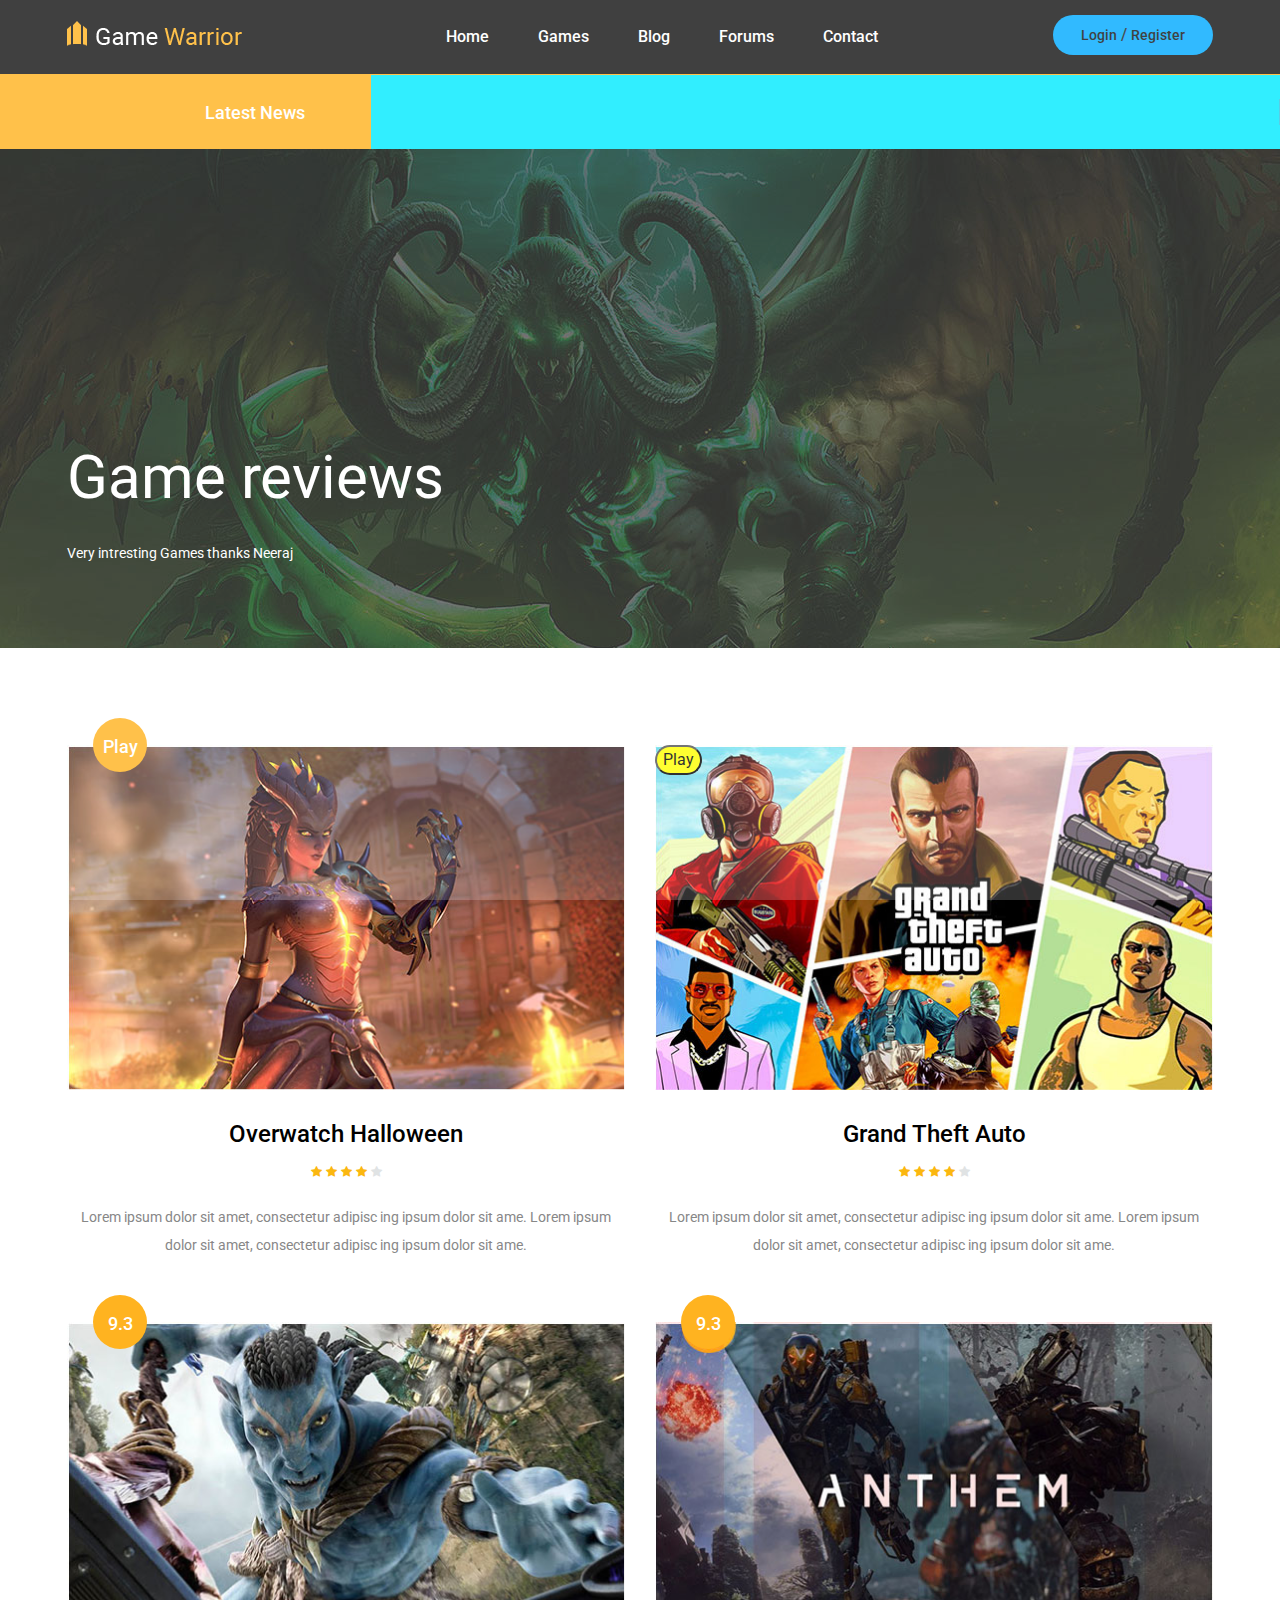
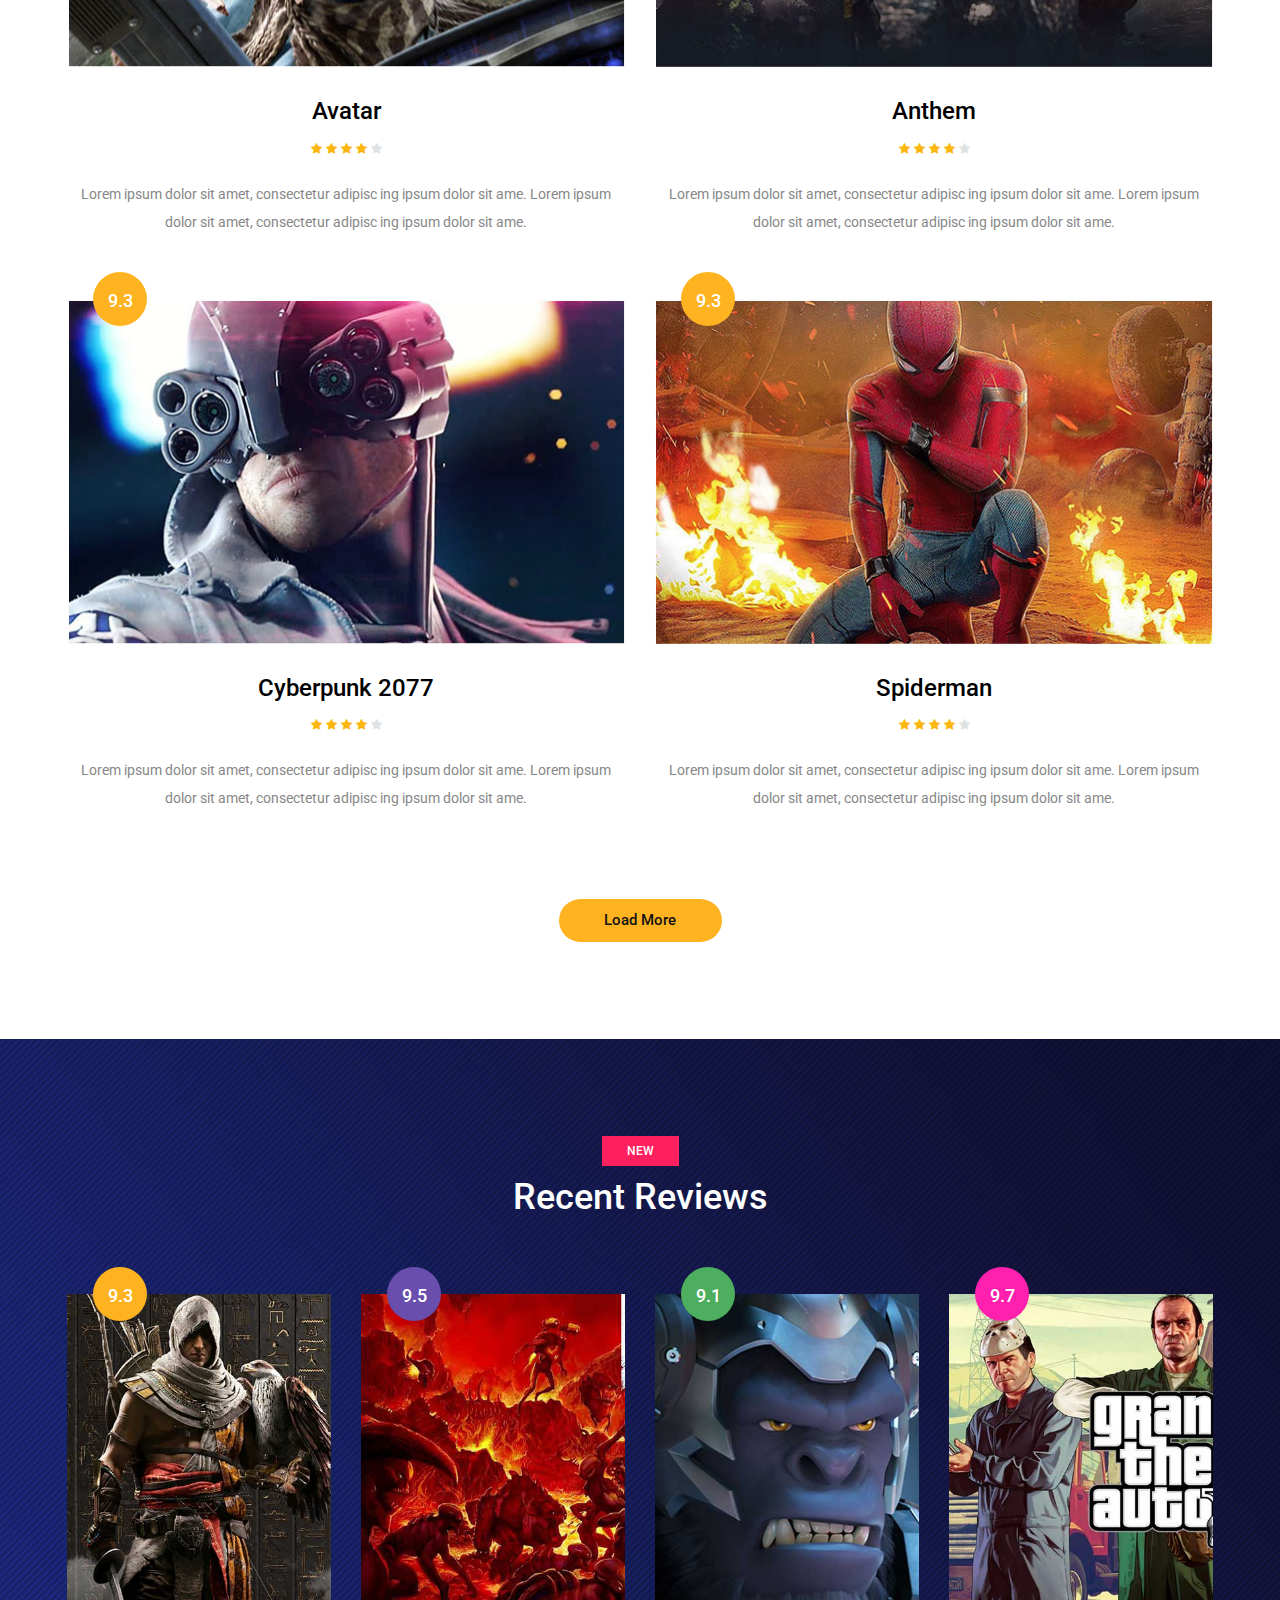
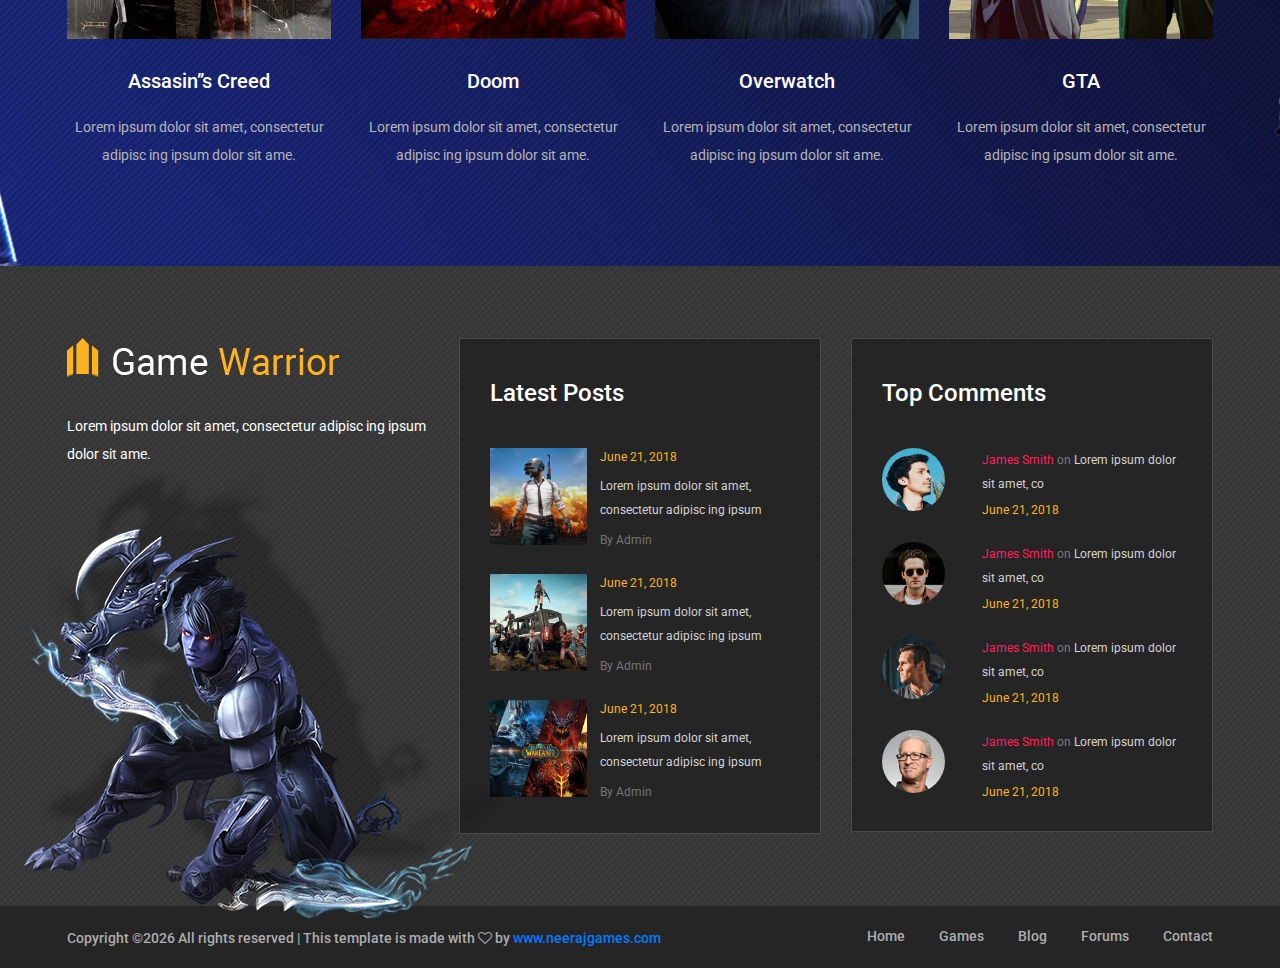
<file: New folder/review.html>
<!DOCTYPE html>
<html lang="zxx">
<head>
	<title>www.neerajgames.com</title>
	<meta charset="UTF-8">
	<meta name="description" content="">
	<meta name="keywords" content="warrior, game, creative, html">
	<meta name="viewport" content="width=device-width, initial-scale=1.0">
	<!-- Favicon -->   
	<link href="neeraj.ico" rel="shortcut icon"/>

	<!-- Google Fonts -->
	<link href="https://fonts.googleapis.com/css?family=Roboto:400,400i,500,500i,700,700i" rel="stylesheet">

	<!-- Stylesheets -->
	<link rel="stylesheet" href="css/bootstrap.min.css"/>
	<link rel="stylesheet" href="css/font-awesome.min.css"/>
	<link rel="stylesheet" href="css/owl.carousel.css"/>
	<link rel="stylesheet" href="css/style.css"/>
	<link rel="stylesheet" href="css/animate.css"/>


	<!--[if lt IE 9]>
	  <script src="https://oss.maxcdn.com/html5shiv/3.7.2/html5shiv.min.js"></script>
	  <script src="https://oss.maxcdn.com/respond/1.4.2/respond.min.js"></script>
	<![endif]-->

</head>
<body>
	<!-- Page Preloder -->
	<div id="preloder">
		<div class="loader"></div>
	</div>

	<!-- Header section -->
	<header class="header-section">
		<div class="container">
			<!-- logo -->
			<a class="site-logo" href="index.html">
				<img src="img/logo.png" alt="">
			</a>
			<div class="user-panel">
				<a href="#">Login</a>  /  <a href="login.html">Register</a>
			</div>
			<!-- responsive -->
			<div class="nav-switch">
				<i class="fa fa-bars"></i>
			</div>
			<!-- site menu -->
			<nav class="main-menu">
				<ul>
					<li><a href="index.html">Home</a></li>
					<li><a href="review.html">Games</a></li>
					<li><a href="categories.html">Blog</a></li>
					<li><a href="community.html">Forums</a></li>
					<li><a href="contact.html">Contact</a></li>
				</ul>
			</nav>
		</div>
	</header>
	<!-- Header section end -->


	<!-- Latest news section -->
	<div class="latest-news-section">
		<div class="ln-title">Latest News</div>
		<div class="news-ticker">
			<div class="news-ticker-contant">
				<div class="nt-item"><span class="new">new</span>Lorem ipsum dolor sit amet, consectetur adipiscing elit. </div>
				<div class="nt-item"><span class="strategy">strategy</span>Isum dolor sit amet, consectetur adipiscing elit. </div>
				<div class="nt-item"><span class="racing">racing</span>Isum dolor sit amet, consectetur adipiscing elit. </div>
			</div>
		</div>
	</div>
	<!-- Latest news section end -->


	<!-- Page info section -->
	<section class="page-info-section set-bg" data-setbg="img/page-top-bg/3.jpg" link="https://bit.ly/king-kong-kart-racing">
		<div class="pi-content">
			<div class="container">
				<div class="row">
					<div class="col-xl-5 col-lg-6 text-white">
						<h2>Game reviews</h2>
						<p>Very intresting Games thanks Neeraj<p>
					</div>
				</div>
			</div>
		</div>
	</section>
	<!-- Page info section -->


	<!-- Page section -->
	<section class="page-section review-page spad">
		<div class="container">
			<div class="row">
				<div class="col-md-6">
					<div class="review-item">
						<div class="review-cover set-bg" data-setbg="img/review/5.jpg">
							<div class="score yellow" link="">Play</div>
						</div>
						<div class="review-text">
							<h4>Overwatch Halloween</h4>
							<div class="rating">
								<i class="fa fa-star"></i>
								<i class="fa fa-star"></i>
								<i class="fa fa-star"></i>
								<i class="fa fa-star"></i>
								<i class="fa fa-star is-fade"></i>
							</div>
							<p>Lorem ipsum dolor sit amet, consectetur adipisc ing ipsum dolor sit ame. Lorem ipsum dolor sit amet, consectetur adipisc ing ipsum dolor sit ame.</p>
						</div>
					</div>
				</div>
				<div class="col-md-6">
					<div class="review-item">
						<div class="review-cover set-bg" data-setbg="img/review/6.jpg">
							<button onclick="window.location.href=' https://bit.ly/king-kong-kart-racing';" id="game">
								Play
							  </button>
							<style>
								#game{
									background-color: yellow;
									border-radius: 200px;
								}
							</style>
						</div>
						<div class="review-text">
							<h4>Grand Theft Auto</h4>
							<div class="rating">
								<i class="fa fa-star"></i>
								<i class="fa fa-star"></i>
								<i class="fa fa-star"></i>
								<i class="fa fa-star"></i>
								<i class="fa fa-star is-fade"></i>
							</div>
							<p>Lorem ipsum dolor sit amet, consectetur adipisc ing ipsum dolor sit ame. Lorem ipsum dolor sit amet, consectetur adipisc ing ipsum dolor sit ame.</p>
						</div>
					</div>
				</div>
				<div class="col-md-6">
					<div class="review-item">
						<div class="review-cover set-bg" data-setbg="img/review/7.jpg">
							<div class="score yellow">9.3</div>
						</div>
						<div class="review-text">
							<h4>Avatar</h4>
							<div class="rating">
								<i class="fa fa-star"></i>
								<i class="fa fa-star"></i>
								<i class="fa fa-star"></i>
								<i class="fa fa-star"></i>
								<i class="fa fa-star is-fade"></i>
							</div>
							<p>Lorem ipsum dolor sit amet, consectetur adipisc ing ipsum dolor sit ame. Lorem ipsum dolor sit amet, consectetur adipisc ing ipsum dolor sit ame.</p>
						</div>
					</div>
				</div>
				<div class="col-md-6">
					<div class="review-item">
						<div class="review-cover set-bg" data-setbg="img/review/8.jpg">
							<div class="score yellow">9.3</div>
						</div>
						<div class="review-text">
							<h4>Anthem</h4>
							<div class="rating">
								<i class="fa fa-star"></i>
								<i class="fa fa-star"></i>
								<i class="fa fa-star"></i>
								<i class="fa fa-star"></i>
								<i class="fa fa-star is-fade"></i>
							</div>
							<p>Lorem ipsum dolor sit amet, consectetur adipisc ing ipsum dolor sit ame. Lorem ipsum dolor sit amet, consectetur adipisc ing ipsum dolor sit ame.</p>
						</div>
					</div>
				</div>
				<div class="col-md-6">
					<div class="review-item">
						<div class="review-cover set-bg" data-setbg="img/review/9.jpg">
							<div class="score yellow">9.3</div>
						</div>
						<div class="review-text">
							<h4>Cyberpunk 2077</h4>
							<div class="rating">
								<i class="fa fa-star"></i>
								<i class="fa fa-star"></i>
								<i class="fa fa-star"></i>
								<i class="fa fa-star"></i>
								<i class="fa fa-star is-fade"></i>
							</div>
							<p>Lorem ipsum dolor sit amet, consectetur adipisc ing ipsum dolor sit ame. Lorem ipsum dolor sit amet, consectetur adipisc ing ipsum dolor sit ame.</p>
						</div>
					</div>
				</div>
				<div class="col-md-6">
					<div class="review-item">
						<div class="review-cover set-bg" data-setbg="img/review/10.jpg">
							<div class="score yellow">9.3</div>
						</div>
						<div class="review-text">
							<h4>Spiderman</h4>
							<div class="rating">
								<i class="fa fa-star"></i>
								<i class="fa fa-star"></i>
								<i class="fa fa-star"></i>
								<i class="fa fa-star"></i>
								<i class="fa fa-star is-fade"></i>
							</div>
							<p>Lorem ipsum dolor sit amet, consectetur adipisc ing ipsum dolor sit ame. Lorem ipsum dolor sit amet, consectetur adipisc ing ipsum dolor sit ame.</p>
						</div>
					</div>
				</div>
			</div>
			<div class="text-center pt-4">
				<button class="site-btn btn-sm">Load More</button>
			</div>
		</div>
	</section>
	<!-- Page section end -->


	<!-- Review section -->
	<section class="review-section review-dark spad set-bg" data-setbg="img/review-bg-2.jpg">
		<div class="container">
			<div class="section-title text-white">
				<div class="cata new">new</div>
				<h2>Recent Reviews</h2>
			</div>
			<div class="row text-white">
				<div class="col-lg-3 col-md-6">
					<div class="review-item">
						<div class="review-cover set-bg" data-setbg="img/review/1.jpg">
							<div class="score yellow">9.3</div>
						</div>
						<div class="review-text">
							<h5>Assasin’’s Creed</h5>
							<p>Lorem ipsum dolor sit amet, consectetur adipisc ing ipsum dolor sit ame.</p>
						</div>
					</div>
				</div>
				<div class="col-lg-3 col-md-6">
					<div class="review-item">
						<div class="review-cover set-bg" data-setbg="img/review/2.jpg">
							<div class="score purple">9.5</div>
						</div>
						<div class="review-text">
							<h5>Doom</h5>
							<p>Lorem ipsum dolor sit amet, consectetur adipisc ing ipsum dolor sit ame.</p>
						</div>
					</div>
				</div>
				<div class="col-lg-3 col-md-6">
					<div class="review-item">
						<div class="review-cover set-bg" data-setbg="img/review/3.jpg">
							<div class="score green">9.1</div>
						</div>
						<div class="review-text">
							<h5>Overwatch</h5>
							<p>Lorem ipsum dolor sit amet, consectetur adipisc ing ipsum dolor sit ame.</p>
						</div>
					</div>
				</div>
				<div class="col-lg-3 col-md-6">
					<div class="review-item">
						<div class="review-cover set-bg" data-setbg="img/review/4.jpg">
							<div class="score pink">9.7</div>
						</div>
						<div class="review-text">
							<h5>GTA</h5>
							<p>Lorem ipsum dolor sit amet, consectetur adipisc ing ipsum dolor sit ame.</p>
						</div>
					</div>
				</div>
			</div>
		</div>
	</section>
	<!-- Review section end -->


	<!-- Footer top section -->
	<section class="footer-top-section">
		<div class="container">
			<div class="footer-top-bg">
				<img src="img/footer-top-bg.png" alt="">
			</div>
			<div class="row">
				<div class="col-lg-4">
					<div class="footer-logo text-white">
						<img src="img/footer-logo.png" alt="">
						<p>Lorem ipsum dolor sit amet, consectetur adipisc ing ipsum dolor sit ame.</p>
					</div>
				</div>
				<div class="col-lg-4 col-md-6">
					<div class="footer-widget mb-5 mb-md-0">
						<h4 class="fw-title">Latest Posts</h4>
						<div class="latest-blog">
							<div class="lb-item">
								<div class="lb-thumb set-bg" data-setbg="img/latest-blog/1.jpg"></div>
								<div class="lb-content">
									<div class="lb-date">June 21, 2018</div>
									<p>Lorem ipsum dolor sit amet, consectetur adipisc ing ipsum </p>
									<a href="#" class="lb-author">By Admin</a>
								</div>
							</div>
							<div class="lb-item">
								<div class="lb-thumb set-bg" data-setbg="img/latest-blog/2.jpg"></div>
								<div class="lb-content">
									<div class="lb-date">June 21, 2018</div>
									<p>Lorem ipsum dolor sit amet, consectetur adipisc ing ipsum </p>
									<a href="#" class="lb-author">By Admin</a>
								</div>
							</div>
							<div class="lb-item">
								<div class="lb-thumb set-bg" data-setbg="img/latest-blog/3.jpg"></div>
								<div class="lb-content">
									<div class="lb-date">June 21, 2018</div>
									<p>Lorem ipsum dolor sit amet, consectetur adipisc ing ipsum </p>
									<a href="#" class="lb-author">By Admin</a>
								</div>
							</div>
						</div>
					</div>
				</div>
				<div class="col-lg-4 col-md-6">
					<div class="footer-widget">
						<h4 class="fw-title">Top Comments</h4>
						<div class="top-comment">
							<div class="tc-item">
								<div class="tc-thumb set-bg" data-setbg="img/authors/1.jpg"></div>
								<div class="tc-content">
									<p><a href="#">James Smith</a> <span>on</span>  Lorem ipsum dolor sit amet, co</p>
									<div class="tc-date">June 21, 2018</div>
								</div>
							</div>
							<div class="tc-item">
								<div class="tc-thumb set-bg" data-setbg="img/authors/2.jpg"></div>
								<div class="tc-content">
									<p><a href="#">James Smith</a> <span>on</span>  Lorem ipsum dolor sit amet, co</p>
									<div class="tc-date">June 21, 2018</div>
								</div>
							</div>
							<div class="tc-item">
								<div class="tc-thumb set-bg" data-setbg="img/authors/3.jpg"></div>
								<div class="tc-content">
									<p><a href="#">James Smith</a> <span>on</span>  Lorem ipsum dolor sit amet, co</p>
									<div class="tc-date">June 21, 2018</div>
								</div>
							</div>
							<div class="tc-item">
								<div class="tc-thumb set-bg" data-setbg="img/authors/4.jpg"></div>
								<div class="tc-content">
									<p><a href="#">James Smith</a> <span>on</span>  Lorem ipsum dolor sit amet, co</p>
									<div class="tc-date">June 21, 2018</div>
								</div>
							</div>
						</div>
					</div>
				</div>
			</div>
		</div>
	</section>
	<!-- Footer top section end -->

	
	<!-- Footer section -->
	<footer class="footer-section">
		<div class="container">
			<ul class="footer-menu">
				<li><a href="index.html">Home</a></li>
				<li><a href="review.html">Games</a></li>
				<li><a href="categories.html">Blog</a></li>
				<li><a href="community.html">Forums</a></li>
				<li><a href="contact.html">Contact</a></li>
			</ul>
			<p class="copyright"><!-- Link back to Colorlib can't be removed. Template is licensed under CC BY 3.0. -->
Copyright &copy;<script>document.write(new Date().getFullYear());</script> All rights reserved | This template is made with <i class="fa fa-heart-o" aria-hidden="true"></i> by <a href="index.html" target="_blank">www.neerajgames.com</a>
<!-- Link back to Colorlib can't be removed. Template is licensed under CC BY 3.0. -->
</p>
		</div>
	</footer>
	<!-- Footer section end -->


	<!--====== Javascripts & Jquery ======-->
	<script src="js/jquery-3.2.1.min.js"></script>
	<script src="js/bootstrap.min.js"></script>
	<script src="js/owl.carousel.min.js"></script>
	<script src="js/jquery.marquee.min.js"></script>
	<script src="js/main.js"></script>
    </body>
</html>
</file>
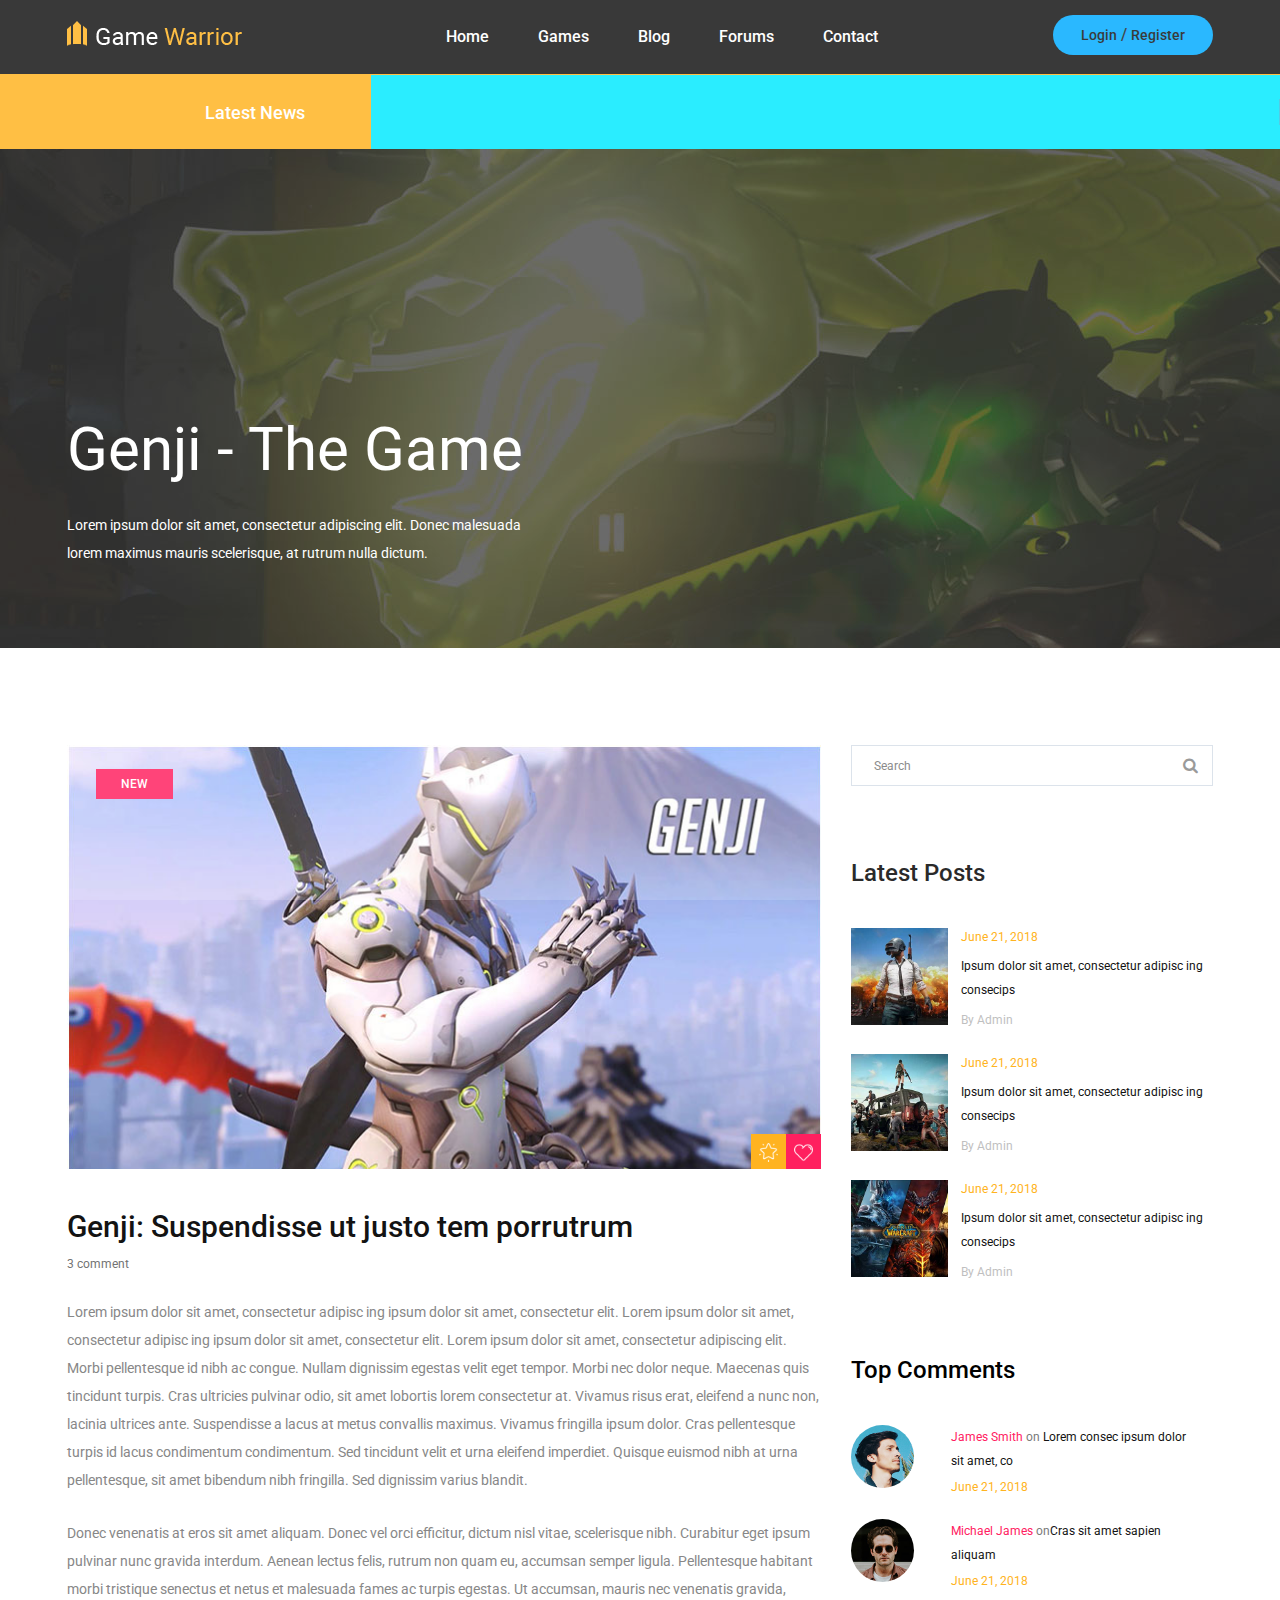
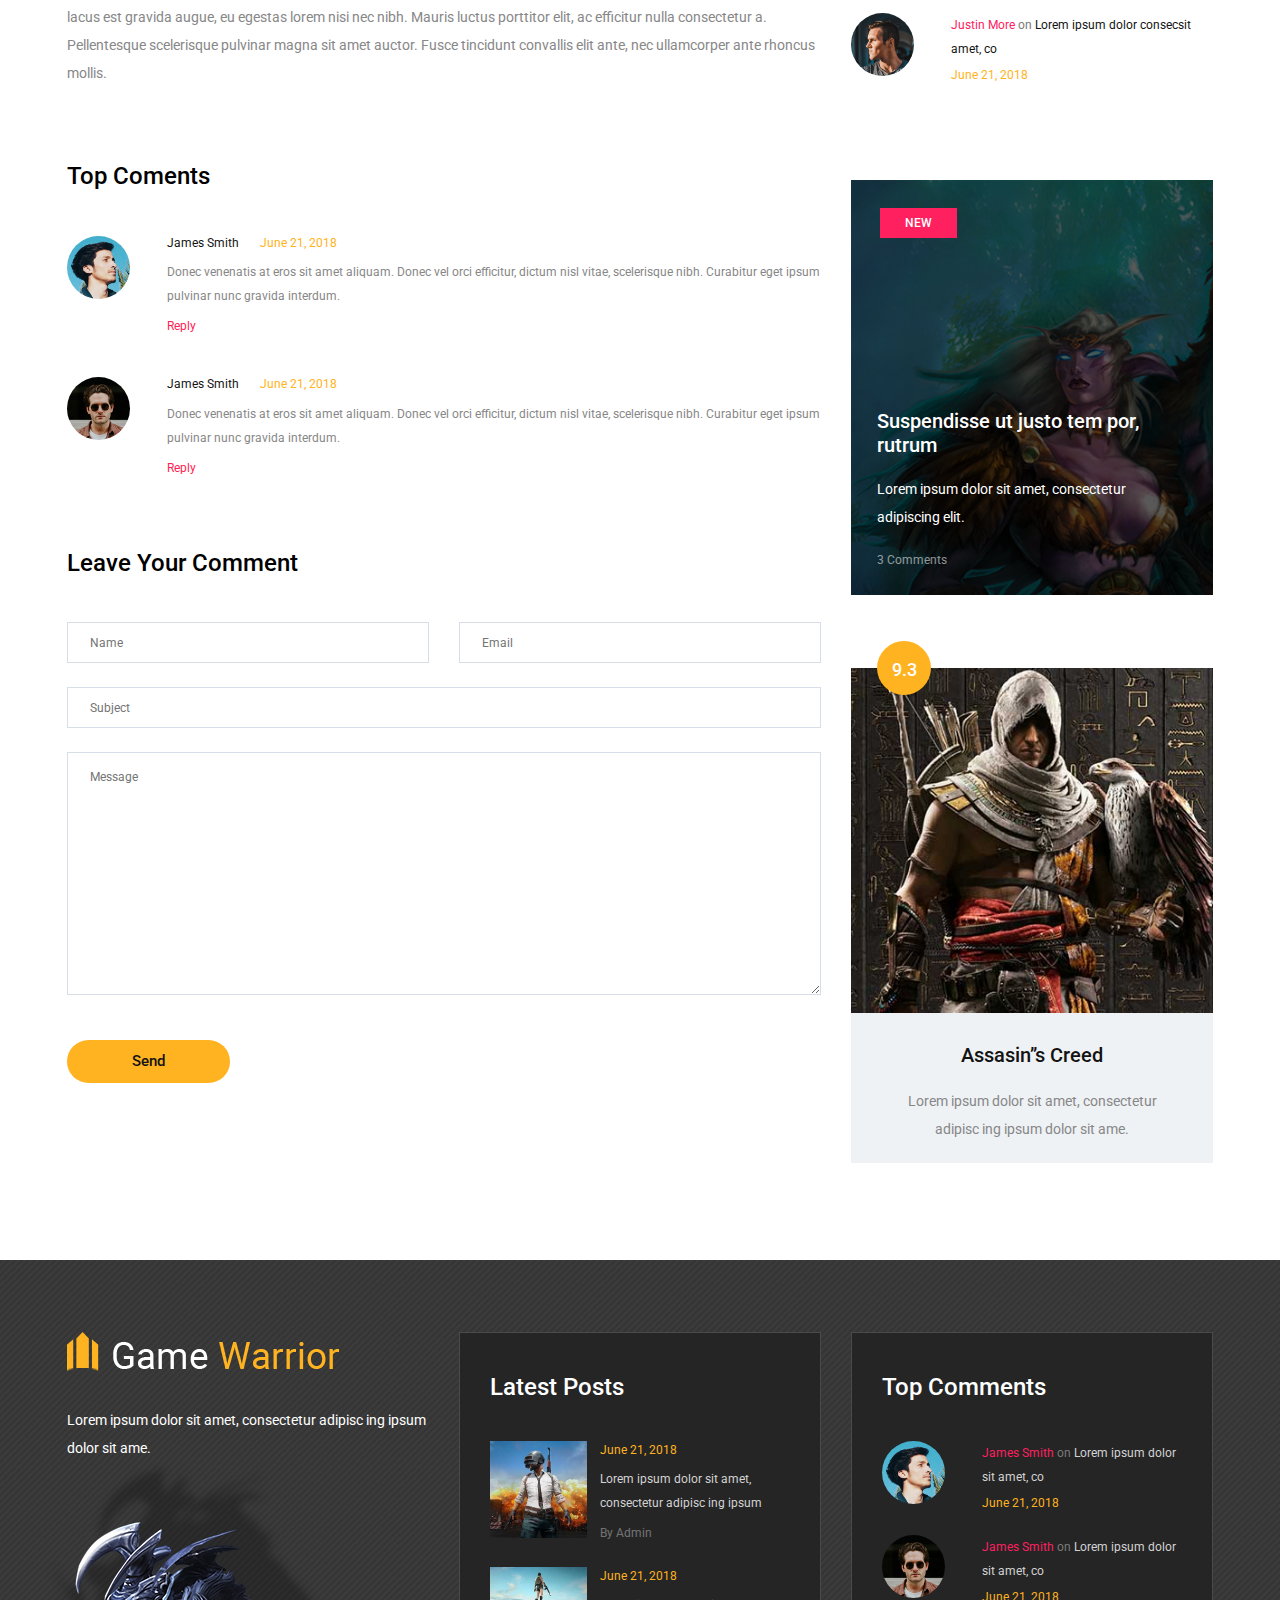
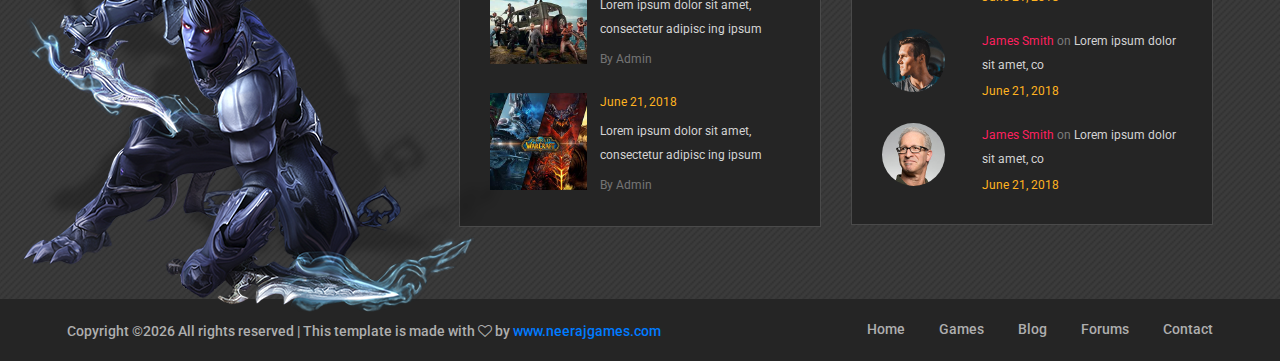
<file: New folder/single-blog.html>
<!DOCTYPE html>
<html lang="zxx">
<head>
	<title>www.neerajgames.com</title>
	<meta charset="UTF-8">
	<meta name="description" content="Game Warrior Template">
	<meta name="keywords" content="warrior, game, creative, html">
	<meta name="viewport" content="width=device-width, initial-scale=1.0">
	<!-- Favicon -->   
	<link href="neeraj.ico" rel="shortcut icon"/>

	<!-- Google Fonts -->
	<link href="https://fonts.googleapis.com/css?family=Roboto:400,400i,500,500i,700,700i" rel="stylesheet">

	<!-- Stylesheets -->
	<link rel="stylesheet" href="css/bootstrap.min.css"/>
	<link rel="stylesheet" href="css/font-awesome.min.css"/>
	<link rel="stylesheet" href="css/owl.carousel.css"/>
	<link rel="stylesheet" href="css/style.css"/>
	<link rel="stylesheet" href="css/animate.css"/>


	<!--[if lt IE 9]>
	  <script src="https://oss.maxcdn.com/html5shiv/3.7.2/html5shiv.min.js"></script>
	  <script src="https://oss.maxcdn.com/respond/1.4.2/respond.min.js"></script>
	<![endif]-->

</head>
<body>
	<!-- Page Preloder -->
	<div id="preloder">
		<div class="loader"></div>
	</div>

	<!-- Header section -->
	<header class="header-section">
		<div class="container">
			<!-- logo -->
			<a class="site-logo" href="index.html">
				<img src="img/logo.png" alt="">
			</a>
			<div class="user-panel">
				<a href="login.html">Login</a>  /  <a href="login.html">Register</a>
			</div>
			<!-- responsive -->
			<div class="nav-switch">
				<i class="fa fa-bars"></i>
			</div>
			<!-- site menu -->
			<nav class="main-menu">
				<ul>
					<li><a href="index.html">Home</a></li>
					<li><a href="review.html">Games</a></li>
					<li><a href="categories.html">Blog</a></li>
					<li><a href="community.html">Forums</a></li>
					<li><a href="contact.html">Contact</a></li>
				</ul>
			</nav>
		</div>
	</header>
	<!-- Header section end -->


	<!-- Latest news section -->
	<div class="latest-news-section">
		<div class="ln-title">Latest News</div>
		<div class="news-ticker">
			<div class="news-ticker-contant">
				<div class="nt-item"><span class="new">new</span>Lorem ipsum dolor sit amet, consectetur adipiscing elit. </div>
				<div class="nt-item"><span class="strategy">strategy</span>Isum dolor sit amet, consectetur adipiscing elit. </div>
				<div class="nt-item"><span class="racing">racing</span>Isum dolor sit amet, consectetur adipiscing elit. </div>
			</div>
		</div>
	</div>
	<!-- Latest news section end -->


	<!-- Page info section -->
	<section class="page-info-section set-bg" data-setbg="img/page-top-bg/2.jpg">
		<div class="pi-content">
			<div class="container">
				<div class="row">
					<div class="col-xl-5 col-lg-6 text-white">
						<h2>Genji - The Game</h2>
						<p>Lorem ipsum dolor sit amet, consectetur adipiscing elit. Donec malesuada lorem maximus mauris scelerisque, at rutrum nulla dictum.</p>
					</div>
				</div>
			</div>
		</div>
	</section>
	<!-- Page info section -->


	<!-- Page section -->
	<section class="page-section single-blog-page spad">
		<div class="container">
			<div class="row">
				<div class="col-lg-8">
					<div class="blog-thumb set-bg" data-setbg="img/recent-game/big.jpg">
						<div class="cata new">new</div>
						<div class="rgi-extra">
							<div class="rgi-star"><img src="img/icons/star.png" alt=""></div>
							<div class="rgi-heart"><img src="img/icons/heart.png" alt=""></div>
						</div>
					</div>
					<div class="blog-content">
						<h3>Genji: Suspendisse ut justo tem porrutrum</h3>
						<a href="" class="meta-comment">3 comment</a>
						<p>Lorem ipsum dolor sit amet, consectetur adipisc ing ipsum dolor sit amet, consectetur elit. Lorem ipsum dolor sit amet, consectetur adipisc ing ipsum dolor sit amet, consectetur elit.  Lorem ipsum dolor sit amet, consectetur adipiscing elit. Morbi pellentesque id nibh ac congue. Nullam dignissim egestas velit eget tempor. Morbi nec dolor neque. Maecenas quis tincidunt turpis. Cras ultricies pulvinar odio, sit amet lobortis lorem consectetur at. Vivamus risus erat, eleifend a nunc non, lacinia ultrices ante. Suspendisse a lacus at metus convallis maximus. Vivamus fringilla ipsum dolor. Cras pellentesque turpis id lacus condimentum condimentum. Sed tincidunt velit et urna eleifend imperdiet. Quisque euismod nibh at urna pellentesque, sit amet bibendum nibh fringilla. Sed dignissim varius blandit.</p>
						<p>Donec venenatis at eros sit amet aliquam. Donec vel orci efficitur, dictum nisl vitae, scelerisque nibh. Curabitur eget ipsum pulvinar nunc gravida interdum. Aenean lectus felis, rutrum non quam eu, accumsan semper ligula. Pellentesque habitant morbi tristique senectus et netus et malesuada fames ac turpis egestas. Ut accumsan, mauris nec venenatis gravida, lacus est gravida augue, eu egestas lorem nisi nec nibh. Mauris luctus porttitor elit, ac efficitur nulla consectetur a. Pellentesque scelerisque pulvinar magna sit amet auctor. Fusce tincidunt convallis elit ante, nec ullamcorper ante rhoncus mollis. </p>
					</div>
					<div class="comment-warp">
						<h4 class="comment-title">Top Coments</h4>
						<ul class="comment-list">
							<li>
								<div class="comment">
									<div class="comment-avator set-bg" data-setbg="img/authors/1.jpg"></div>
									<div class="comment-content">
										<h5>James Smith <span>June 21, 2018</span></h5>
										<p>Donec venenatis at eros sit amet aliquam. Donec vel orci efficitur, dictum nisl vitae, scelerisque nibh. Curabitur eget ipsum pulvinar nunc gravida interdum. </p>
										<a href="" class="reply">Reply</a>
									</div>
								</div>
							</li>
							<li>
								<div class="comment">
									<div class="comment-avator set-bg" data-setbg="img/authors/2.jpg"></div>
									<div class="comment-content">
										<h5>James Smith <span>June 21, 2018</span></h5>
										<p>Donec venenatis at eros sit amet aliquam. Donec vel orci efficitur, dictum nisl vitae, scelerisque nibh. Curabitur eget ipsum pulvinar nunc gravida interdum. </p>
										<a href="" class="reply">Reply</a>
									</div>
								</div>
							</li>
						</ul>
					</div>
					<div class="comment-form-warp">
						<h4 class="comment-title">Leave Your Comment</h4>
						<form class="comment-form">
							<div class="row">
								<div class="col-md-6">
									<input type="text" placeholder="Name">
								</div>
								<div class="col-md-6">
									<input type="email" placeholder="Email">
								</div>
								<div class="col-lg-12">
									<input type="text" placeholder="Subject">
									<textarea placeholder="Message"></textarea>
									<button class="site-btn btn-sm">Send</button>
								</div>
							</div>
						</form>
					</div>
				</div>
				<!-- sidebar -->
				<div class="col-lg-4 col-md-7 sidebar pt-5 pt-lg-0">
					<!-- widget -->
					<div class="widget-item">
						<form class="search-widget">
							<input type="text" placeholder="Search">
							<button><i class="fa fa-search"></i></button>
						</form>
					</div>
					<!-- widget -->
					<div class="widget-item">
						<h4 class="widget-title">Latest Posts</h4>
						<div class="latest-blog">
							<div class="lb-item">
								<div class="lb-thumb set-bg" data-setbg="img/latest-blog/1.jpg"></div>
								<div class="lb-content">
									<div class="lb-date">June 21, 2018</div>
									<p>Ipsum dolor sit amet, consectetur adipisc ing consecips</p>
									<a href="#" class="lb-author">By Admin</a>
								</div>
							</div>
							<div class="lb-item">
								<div class="lb-thumb set-bg" data-setbg="img/latest-blog/2.jpg"></div>
								<div class="lb-content">
									<div class="lb-date">June 21, 2018</div>
									<p>Ipsum dolor sit amet, consectetur adipisc ing consecips</p>
									<a href="#" class="lb-author">By Admin</a>
								</div>
							</div>
							<div class="lb-item">
								<div class="lb-thumb set-bg" data-setbg="img/latest-blog/3.jpg"></div>
								<div class="lb-content">
									<div class="lb-date">June 21, 2018</div>
									<p>Ipsum dolor sit amet, consectetur adipisc ing consecips</p>
									<a href="#" class="lb-author">By Admin</a>
								</div>
							</div>
						</div>
					</div>
					<!-- widget -->
					<div class="widget-item">
						<h4 class="widget-title">Top Comments</h4>
						<div class="top-comment">
							<div class="tc-item">
								<div class="tc-thumb set-bg" data-setbg="img/authors/1.jpg"></div>
								<div class="tc-content">
									<p><a href="#">James Smith</a> <span>on</span> Lorem consec ipsum dolor sit amet, co</p>
									<div class="tc-date">June 21, 2018</div>
								</div>
							</div>
							<div class="tc-item">
								<div class="tc-thumb set-bg" data-setbg="img/authors/2.jpg"></div>
								<div class="tc-content">
									<p><a href="#">Michael James</a> <span>on</span>Cras sit amet sapien aliquam</p>
									<div class="tc-date">June 21, 2018</div>
								</div>
							</div>
							<div class="tc-item">
								<div class="tc-thumb set-bg" data-setbg="img/authors/3.jpg"></div>
								<div class="tc-content">
									<p><a href="#">Justin More</a> <span>on</span> Lorem ipsum dolor consecsit amet, co</p>
									<div class="tc-date">June 21, 2018</div>
								</div>
							</div>
						</div>
					</div>
					<!-- widget -->
					<div class="widget-item">
						<div class="feature-item set-bg" data-setbg="img/features/1.jpg">
							<span class="cata new">new</span>
							<div class="fi-content text-white">
								<h5><a href="#">Suspendisse ut justo tem por, rutrum</a></h5>
								<p>Lorem ipsum dolor sit amet, consectetur adipiscing elit. </p>
								<a href="#" class="fi-comment">3 Comments</a>
							</div>
						</div>
					</div>
					<!-- widget -->
					<div class="widget-item">
						<div class="review-item">
							<div class="review-cover set-bg" data-setbg="img/review/1.jpg">
								<div class="score yellow">9.3</div>
							</div>
							<div class="review-text">
								<h5>Assasin’’s Creed</h5>
								<p>Lorem ipsum dolor sit amet, consectetur adipisc ing ipsum dolor sit ame.</p>
							</div>
						</div>
					</div>
				</div>
			</div>
		</div>
	</section>
	<!-- Page section end -->


	<!-- Footer top section -->
	<section class="footer-top-section">
		<div class="container">
			<div class="footer-top-bg">
				<img src="img/footer-top-bg.png" alt="">
			</div>
			<div class="row">
				<div class="col-lg-4">
					<div class="footer-logo text-white">
						<img src="img/footer-logo.png" alt="">
						<p>Lorem ipsum dolor sit amet, consectetur adipisc ing ipsum dolor sit ame.</p>
					</div>
				</div>
				<div class="col-lg-4 col-md-6">
					<div class="footer-widget mb-5 mb-md-0">
						<h4 class="fw-title">Latest Posts</h4>
						<div class="latest-blog">
							<div class="lb-item">
								<div class="lb-thumb set-bg" data-setbg="img/latest-blog/1.jpg"></div>
								<div class="lb-content">
									<div class="lb-date">June 21, 2018</div>
									<p>Lorem ipsum dolor sit amet, consectetur adipisc ing ipsum </p>
									<a href="#" class="lb-author">By Admin</a>
								</div>
							</div>
							<div class="lb-item">
								<div class="lb-thumb set-bg" data-setbg="img/latest-blog/2.jpg"></div>
								<div class="lb-content">
									<div class="lb-date">June 21, 2018</div>
									<p>Lorem ipsum dolor sit amet, consectetur adipisc ing ipsum </p>
									<a href="#" class="lb-author">By Admin</a>
								</div>
							</div>
							<div class="lb-item">
								<div class="lb-thumb set-bg" data-setbg="img/latest-blog/3.jpg"></div>
								<div class="lb-content">
									<div class="lb-date">June 21, 2018</div>
									<p>Lorem ipsum dolor sit amet, consectetur adipisc ing ipsum </p>
									<a href="#" class="lb-author">By Admin</a>
								</div>
							</div>
						</div>
					</div>
				</div>
				<div class="col-lg-4 col-md-6">
					<div class="footer-widget">
						<h4 class="fw-title">Top Comments</h4>
						<div class="top-comment">
							<div class="tc-item">
								<div class="tc-thumb set-bg" data-setbg="img/authors/1.jpg"></div>
								<div class="tc-content">
									<p><a href="#">James Smith</a> <span>on</span>  Lorem ipsum dolor sit amet, co</p>
									<div class="tc-date">June 21, 2018</div>
								</div>
							</div>
							<div class="tc-item">
								<div class="tc-thumb set-bg" data-setbg="img/authors/2.jpg"></div>
								<div class="tc-content">
									<p><a href="#">James Smith</a> <span>on</span>  Lorem ipsum dolor sit amet, co</p>
									<div class="tc-date">June 21, 2018</div>
								</div>
							</div>
							<div class="tc-item">
								<div class="tc-thumb set-bg" data-setbg="img/authors/3.jpg"></div>
								<div class="tc-content">
									<p><a href="#">James Smith</a> <span>on</span>  Lorem ipsum dolor sit amet, co</p>
									<div class="tc-date">June 21, 2018</div>
								</div>
							</div>
							<div class="tc-item">
								<div class="tc-thumb set-bg" data-setbg="img/authors/4.jpg"></div>
								<div class="tc-content">
									<p><a href="#">James Smith</a> <span>on</span>  Lorem ipsum dolor sit amet, co</p>
									<div class="tc-date">June 21, 2018</div>
								</div>
							</div>
						</div>
					</div>
				</div>
			</div>
		</div>
	</section>
	<!-- Footer top section end -->

	
	<!-- Footer section -->
	<footer class="footer-section">
		<div class="container">
			<ul class="footer-menu">
				<li><a href="index.html">Home</a></li>
				<li><a href="review.html">Games</a></li>
				<li><a href="categories.html">Blog</a></li>
				<li><a href="community.html">Forums</a></li>
				<li><a href="contact.html">Contact</a></li>
			</ul>
			<p class="copyright"><!-- Link back to Colorlib can't be removed. Template is licensed under CC BY 3.0. -->
Copyright &copy;<script>document.write(new Date().getFullYear());</script> All rights reserved | This template is made with <i class="fa fa-heart-o" aria-hidden="true"></i> by <a href="index.html" target="_blank">www.neerajgames.com</a>
<!-- Link back to Colorlib can't be removed. Template is licensed under CC BY 3.0. -->
</p>
		</div>
	</footer>
	<!-- Footer section end -->


	<!--====== Javascripts & Jquery ======-->
	<script src="js/jquery-3.2.1.min.js"></script>
	<script src="js/bootstrap.min.js"></script>
	<script src="js/owl.carousel.min.js"></script>
	<script src="js/jquery.marquee.min.js"></script>
	<script src="js/main.js"></script>
    </body>
</html>
</file>
<file: New folder/css/style.css>
/* =================================
------------------------------------
  Game Warrior Template
  Version: 1.0
 ------------------------------------ 
 ====================================*/

/*---------------------------*/
/* Template default CSS
/*---------------------------*/

html,
body {
	height: 100%;
	font-family: 'Roboto', sans-serif;
	-webkit-font-smoothing: antialiased;
	font-smoothing: antialiased;
}

h1,
h2,
h3,
h4,
h5,
h6 {
	margin: 0;
	font-weight: 500;
	color: #131313;
}

h1 {
	font-size: 70px;
}

h2 {
	font-size: 36px;
}

h3 {
	font-size: 30px;
}

h4 {
	font-size: 24px;
}

h5 {
	font-size: 20px;
}

h6 {
	font-size: 16px;
}

p {
	font-size: 14px;
	color: #878787;
	line-height: 2;
}

img {
	max-width: 100%;
}

input:focus,
select:focus,
button:focus,
textarea:focus {
	outline: none;
}

a:hover,
a:focus {
	text-decoration: none;
	outline: none;
}

ul,
ol {
	padding: 0;
	margin: 0;
}

/*---------------------
  Helper CSS
-----------------------*/

.section-title {
	text-align: center;
	margin-bottom: 75px;
}

.section-title h2 {
	padding-top: 10px;
	font-size: 36px;
}

.set-bg {
	background-repeat: no-repeat;
	background-size: cover;
	background-position: top center;
}

.spad {
	padding-top: 97px;
	padding-bottom: 97px;
}

.text-white h1,
.text-white h2,
.text-white h3,
.text-white h4,
.text-white h5,
.text-white h6,
.text-white p,
.text-white span,
.text-white li,
.text-white a {
	color: #fff;
}

.rating i {
	color: #fbb710;
}

.rating .is-fade {
	color: #e0e3e4;
}

/*---------------------
  Commom elements
-----------------------*/

/* buttons */
.site-btn {
	display: inline-block;
	text-align: center;
	font-size: 15px;
	color: #131313;
	padding: 16px 30px;
	min-width: 153px;
	border-radius: 50px;
	font-weight: 500;
	border: none;
	background: #ffb320;
	cursor: pointer;
}

.site-btn.btn-sm {
	padding: 10px 30px;
	min-width: 163px;
}

.site-btn:hover {
	color: #131313;
}

.cata {
	display: inline-block;
	text-transform: uppercase;
	font-size: 12px;
	font-weight: 500;
	color: #fff;
	padding: 6px 25px;
}

.cata.new {
	background: #ff205f;
}

.cata.strategy {
	background: #4eae60;
}

.cata.racing {
	background: #694eae;
}

.cata.adventure {
	background: #40abf5;
}

/* Preloder */
#preloder {
	position: fixed;
	width: 100%;
	height: 100%;
	top: 0;
	left: 0;
	z-index: 999999;
	background: #fff;
}

.loader {
	width: 40px;
	height: 40px;
	position: absolute;
	top: 50%;
	left: 50%;
	margin-top: -13px;
	margin-left: -13px;
	border-radius: 60px;
	animation: loader 0.8s linear infinite;
	-webkit-animation: loader 0.8s linear infinite;
}

@keyframes loader {
	0% {
		-webkit-transform: rotate(0deg);
		transform: rotate(0deg);
		border: 4px solid #f44336;
		border-left-color: transparent;
	}
	50% {
		-webkit-transform: rotate(180deg);
		transform: rotate(180deg);
		border: 4px solid #673ab7;
		border-left-color: transparent;
	}
	100% {
		-webkit-transform: rotate(360deg);
		transform: rotate(360deg);
		border: 4px solid #f44336;
		border-left-color: transparent;
	}
}

@-webkit-keyframes loader {
	0% {
		-webkit-transform: rotate(0deg);
		border: 4px solid #f44336;
		border-left-color: transparent;
	}
	50% {
		-webkit-transform: rotate(180deg);
		border: 4px solid #673ab7;
		border-left-color: transparent;
	}
	100% {
		-webkit-transform: rotate(360deg);
		border: 4px solid #f44336;
		border-left-color: transparent;
	}
}

/*------------------
  Header section
---------------------*/

.header-section {
	background: #131313;
	clear: both;
	overflow: hidden;
	padding: 15px 0;
	border-bottom: 1px solid #ffb320;
}

.site-logo {
	display: inline-block;
	float: left;
	padding-top: 6px;
}

.user-panel {
	float: right;
	font-weight: 500;
	background: #00aaff;
	padding: 8px 28px;
	border-radius: 30px;
}

.user-panel a {
	font-size: 14px;
	color: #131313;
}

.main-menu {
	float: right;
	margin-right: 170px;
}

.main-menu ul {
	list-style: none;
}

.main-menu ul li {
	display: inline;
}

.main-menu ul li a {
	display: inline-block;
	font-size: 16px;
	color: #fff;
	margin-left: 35px;
	font-weight: 500;
	padding: 10px 5px;
}

.main-menu ul li a:hover {
	color: #00d5ff;
}

.header-btn {
	float: right;
	margin-right: 0;
}

.nav-switch {
	display: none;
}

/*------------------
  Hero Section
---------------------*/

.hero-slider .hs-item {
	height: 865px;
	display: table;
	width: 100%;
}

.hero-slider .hs-text {
	display: table-cell;
	vertical-align: middle;
}

.hero-slider .hs-text h2 {
	color: #fff;
	font-weight: 400;
	font-size: 60px;
	margin-bottom: 30px;
	position: relative;
	top: -80px;
	opacity: 0;
}

.hero-slider .hs-text h2 span {
	color: #20fff8;
}

.hero-slider .hs-text p {
	color: #fff;
	margin-bottom: 30px;
	position: relative;
	position: relative;
	top: -90px;
	opacity: 0;
}

.hero-slider .hs-text .site-btn {
	position: relative;
	top: -100px;
	opacity: 0;
}

.hero-slider .owl-item.active .hs-item h2,
.hero-slider .owl-item.active .hs-item p,
.hero-slider .owl-item.active .hs-item .site-btn {
	top: 0;
	opacity: 1;
}

.hero-slider .owl-item.active .hs-item h2 {
	-webkit-transition: all 0.5s ease 1s;
	-o-transition: all 0.5s ease 1s;
	transition: all 0.5s ease 1s;
}

.hero-slider .owl-item.active .hs-item p {
	-webkit-transition: all 0.5s ease 0.8s;
	-o-transition: all 0.5s ease 0.8s;
	transition: all 0.5s ease 0.8s;
}

.hero-slider .owl-item.active .hs-item .site-btn {
	-webkit-transition: all 0.5s ease 0.6s;
	-o-transition: all 0.5s ease 0.6s;
	transition: all 0.5s ease 0.6s;
}

.hero-slider .owl-dots {
	position: relative;
	max-width: 1146px;
	margin: -33px auto 0;
	top: -67px;
	z-index: 5;
}

.hero-slider .owl-dots .owl-dot {
	display: inline-block;
	margin-right: 13px;
	width: 33px;
	height: 33px;
	font-size: 14px;
	font-weight: 500;
	text-align: center;
	padding-top: 7px;
	border-radius: 40px;
	background: #dbe2ec;
}

.hero-slider .owl-dots .owl-dot.active {
	background: #20fffb;
}

/*---------------------
  Latest News section
-----------------------*/

.latest-news-section {
	overflow: hidden;
	display: block;
	clear: both;
	background: #00eaff;
	padding: 24px 0;
	position: relative;
}

.ln-title {
	position: absolute;
	height: 100%;
	width: 29%;
	left: 0;
	top: 0;
	text-align: right;
	padding-top: 24px;
	padding-right: 66px;
	font-size: 18px;
	font-weight: 500;
	color: #fff;
	background: #ffb320;
	z-index: 1;
}

.news-ticker {
	width: 71%;
	float: right;
	overflow: hidden;
	display: inline-block;
}

.news-ticker-contant .nt-item {
	margin-right: 35px;
	color: #fff;
	display: inline-block;
}

.news-ticker-contant .nt-item span {
	margin-right: 35px;
	display: inline-block;
	text-transform: uppercase;
	font-size: 12px;
	font-weight: 500;
	color: #fff;
	padding: 4px 20px;
}

.news-ticker-contant .nt-item span.new {
	background: #ff205f;
}

.news-ticker-contant .nt-item span.strategy {
	background: #4eae60;
}

.news-ticker-contant .nt-item span.racing {
	background: #694eae;
}

/*------------------
  Feature Section
---------------------*/

.feature-item {
	height: 415px;
	position: relative;
}

.feature-item:after {
	position: absolute;
	content: "";
	width: 100%;
	height: 100%;
	left: 0;
	top: 0;
	background: #000;
	opacity: .65;
}

.feature-item .cata {
	position: relative;
	margin-top: 28px;
	margin-left: 29px;
	z-index: 3;
}

.feature-item .fi-content {
	position: absolute;
	width: 100%;
	left: 0;
	bottom: 0;
	padding: 0 26px 24px;
	z-index: 2;
}

.feature-item .fi-content h5 {
	margin-bottom: 18px;
}

.feature-item .fi-content .fi-comment {
	font-size: 12px;
	opacity: .54;
}

/*----------------------
  Recent Game Section
------------------------*/

.recent-game-section {
	background-color: #eef2f6;
	border-top: 1px solid #d6dee7;
	border-bottom: 1px solid #d6dee7;
}

.recent-game-item .rgi-thumb {
	height: 204px;
	padding: 25px 28px;
}

.recent-game-item .rgi-content {
	padding: 34px 22px 20px;
	background: #fff;
	border: 1px solid #d6dee7;
	border-top: none;
	position: relative;
}

.recent-game-item .rgi-content h5 {
	margin-bottom: 20px;
	line-height: 1.5;
}

.recent-game-item .rgi-content .comment {
	font-size: 12px;
	color: #737373;
}

.recent-game-item .rgi-extra {
	position: absolute;
	right: 0;
	bottom: 0;
	width: 70px;
}

.recent-game-item .rgi-extra .rgi-star,
.recent-game-item .rgi-extra .rgi-heart {
	height: 35px;
	width: 35px;
	float: left;
	display: block;
	padding: 6px 8px 0;
}

.recent-game-item .rgi-extra .rgi-star {
	background: #2bba51;
}

.recent-game-item .rgi-extra .rgi-heart {
	background: #ff205f;
}

/*----------------------
  Tournaments Section
------------------------*/

.tournaments-section {
	background-image: url("../img/pattern.png");
	background-repeat: repeat;
}

.tournament-title {
	display: inline-block;
	padding: 7px 25px;
	font-size: 12px;
	font-weight: 500;
	color: #fff;
	text-transform: uppercase;
	background: #fb6e10;
}

.tournament-item {
	background: #252525;
}

.tournament-item .ti-notic {
	display: inline-block;
	padding: 8px 21px;
	font-size: 12px;
	font-weight: 700;
	color: #131313;
	text-transform: uppercase;
	background: rgb(0, 145, 255);
}
h4{
	color: #000000;
}
.tournament-item .ti-content {
	padding: 38px 24px;
	overflow: hidden;
}

.tournament-item .ti-thumb {
	width: 168px;
	height: 178px;
	float: left;
}

.tournament-item .ti-text {
	padding-left: 195px;
}

.tournament-item .ti-text h4 {
	color: #000000;
	margin-bottom: 20px;
}

.tournament-item .ti-text ul {
	list-style: none;
	margin-bottom: 20px;
}

.tournament-item .ti-text ul li {
	color: #fff;
	font-size: 12px;
	margin-bottom: 6px;
}

.tournament-item .ti-text ul li span {
	color: #9a9a9a;
}

.tournament-item .ti-text p {
	font-size: 12px;
	margin-bottom: 0;
}

.tournament-item .ti-text p span {
	font-weight: 500;
	color: #f80404;
}

/*----------------------
  Review Section
------------------------*/

.review-section {
	background-position: right top;
}

.review-item .review-cover {
	position: relative;
	margin-bottom: 30px;
	height: 345px;
}

.review-item .review-cover .score {
	position: absolute;
	width: 54px;
	height: 54px;
	top: -27px;
	left: 26px;
	padding-top: 15px;
	font-size: 18px;
	font-weight: 500;
	color: #fff;
	text-align: center;
	border-radius: 50%;
	z-index: 1;
}

.review-item .review-cover .score.yellow {
	background: #ffb320;
}

.review-item .review-cover .score.purple {
	background: #694eae;
}

.review-item .review-cover .score.pink {
	background: #ff20ae;
}

.review-item .review-cover .score.green {
	background: #4eae60;
}

.review-item .review-text {
	text-align: center;
}

.review-item .review-text h5 {
	margin-bottom: 20px;
}

.review-item .review-text p {
	margin-bottom: 0;
}

.review-item .rating {
	margin-bottom: 20px;
}

.review-item .rating i {
	font-size: 12px;
}

/*----------------------
  Footer top Section
------------------------*/

.footer-top-section {
	background-image: url("../img/pattern.png");
	background-repeat: repeat;
	padding: 72px 0;
}

.footer-top-section .container {
	position: relative;
}

.footer-top-bg {
	position: absolute;
	left: -30px;
	bottom: -85px;
	z-index: 2;
}

.footer-logo img {
	margin-bottom: 35px;
}

.footer-widget {
	padding: 40px 30px 7px;
	background: #252525;
	border: 1px solid #4a4a4a;
}

.footer-widget .fw-title {
	color: #fff;
	margin-bottom: 40px;
}

.latest-blog .lb-item {
	margin-bottom: 23px;
	overflow: hidden;
}

.latest-blog .lb-item .lb-thumb {
	width: 97px;
	height: 97px;
	float: left;
}

.latest-blog .lb-item .lb-content {
	padding-left: 110px;
}

.latest-blog .lb-item .lb-content .lb-date {
	font-size: 12px;
	color: #ffb320;
	margin-bottom: 8px;
}

.latest-blog .lb-item .lb-content p {
	font-size: 12px;
	margin-bottom: 5px;
	color: #d3d3d3;
}

.latest-blog .lb-item .lb-content .lb-author {
	font-size: 12px;
	color: #d3d3d3;
	opacity: 0.45;
}

.top-comment {
	overflow: hidden;
}

.top-comment .tc-item {
	margin-bottom: 23px;
	overflow: hidden;
}

.top-comment .tc-item .tc-thumb {
	width: 63px;
	height: 63px;
	border-radius: 50%;
	float: left;
}

.top-comment .tc-item .tc-content {
	padding-left: 100px;
}

.top-comment .tc-item .tc-content p {
	font-size: 12px;
	color: #d3d3d3;
	margin-bottom: 5px;
}

.top-comment .tc-item .tc-content p a {
	color: #ff205f;
}

.top-comment .tc-item .tc-content p span {
	color: #7a7a7a;
}

.top-comment .tc-item .tc-content .tc-date {
	font-size: 12px;
	color: #ffb320;
}

/*----------------------
  Footer Section
------------------------*/

.footer-section {
	padding: 18px 0 16px;
	overflow: hidden;
	background: #252525;
}

.footer-menu {
	list-style: none;
	float: right;
}

.footer-menu li {
	display: inline;
}

.footer-menu li a {
	display: inline-block;
	font-size: 14px;
	font-weight: 500;
	color: #aeaeae;
	margin-left: 30px;
}

.copyright {
	float: left;
	margin-bottom: 0;
	font-weight: 500;
	color: #aeaeae;
}

/*------------------
  Other Pages
--------------------
====================*/

.page-info-section {
	height: 499px;
	position: relative;
}

.page-info-section .pi-content {
	position: absolute;
	width: 100%;
	bottom: 65px;
	left: 0;
	z-index: 2;
}

.page-info-section .pi-content h2 {
	font-size: 60px;
	margin-bottom: 25px;
	font-weight: 400;
}

.site-pagination {
	padding-top: 50px;
}

.site-pagination a,
.site-pagination span {
	width: 33px;
	height: 33px;
	font-size: 14px;
	font-weight: 500;
	padding-top: 7px;
	text-align: center;
	display: inline-block;
	border-radius: 50%;
	color: #131313;
	margin-right: 10px;
}

.site-pagination .active {
	background: #ffb320;
}

.site-pagination.sp-style-2 a,
.site-pagination.sp-style-2 span {
	background: #e5e5e5;
}

.site-pagination.sp-style-2 .active {
	background: #ffb320;
}

.widget-item {
	margin-bottom: 73px;
}

.widget-item:last-child {
	margin-bottom: 0;
}

.widget-item .widget-title {
	margin-bottom: 40px;
}

.widget-item .latest-blog .lb-item .lb-content p,
.widget-item .top-comment .tc-item .tc-content p {
	color: #131313;
}

.widget-item .latest-blog .lb-item .lb-content .lb-author {
	color: #737373;
}

.widget-item .top-comment .tc-item .tc-content {
	padding-right: 20px;
}

.widget-item .review-item {
	background: #eff2f5;
}

.widget-item .review-item .review-text {
	padding: 0 35px 20px;
}

.search-widget {
	position: relative;
}

.search-widget input {
	width: 100%;
	height: 41px;
	border: 1px solid #d6dee7;
	padding-left: 22px;
	padding-right: 45px;
	font-size: 12px;
}

.search-widget button {
	position: absolute;
	right: 0;
	top: 0;
	height: 100%;
	background: none;
	border: none;
	padding-right: 15px;
	color: #878787;
	cursor: pointer;
}

/*-----------------
  Categories page
--------------------*/

.recent-game-page .recent-game-item {
	margin-bottom: 42px;
}

/*-----------------
  Single blog page
--------------------*/

.single-blog-page .blog-thumb {
	height: 424px;
	padding-top: 24px;
	padding-left: 29px;
	margin-bottom: 40px;
	position: relative;
}

.single-blog-page .blog-thumb .rgi-extra {
	position: absolute;
	right: 0;
	bottom: 0;
	width: 70px;
}

.single-blog-page .blog-thumb .rgi-extra .rgi-star,
.single-blog-page .blog-thumb .rgi-extra .rgi-heart {
	height: 35px;
	width: 35px;
	float: left;
	display: block;
	padding: 6px 8px 0;
}

.single-blog-page .blog-thumb .rgi-extra .rgi-star {
	background: #ffb320;
}

.single-blog-page .blog-thumb .rgi-extra .rgi-heart {
	background: #ff205f;
}

.single-blog-page .blog-content h3 {
	margin-bottom: 10px;
}

.single-blog-page .blog-content .meta-comment {
	display: block;
	font-size: 12px;
	color: #737373;
	margin-bottom: 25px;
}

.single-blog-page .blog-content p {
	margin-bottom: 25px;
}

.comment-warp {
	padding-top: 50px;
}

.comment-title {
	margin-bottom: 45px;
}

.comment-list {
	list-style: none;
}

.comment-list li {
	margin-bottom: 40px;
	overflow: hidden;
}

.comment-list .comment .comment-avator {
	width: 63px;
	height: 63px;
	border-radius: 50%;
	float: left;
}

.comment-list .comment .comment-content {
	padding-left: 100px;
}

.comment-list .comment .comment-content h5 {
	font-size: 12px;
	color: #131313;
	font-weight: 400;
	margin-bottom: 10px;
}

.comment-list .comment .comment-content h5 span {
	color: #ffb320;
	padding-left: 18px;
}

.comment-list .comment .comment-content p {
	font-size: 12px;
	margin-bottom: 5px;
}

.comment-list .comment .comment-content .reply {
	font-size: 12px;
	color: #ff1d55;
}

.comment-form-warp {
	padding-top: 30px;
}

.comment-form input[type=text],
.comment-form input[type=email],
.comment-form textarea {
	width: 100%;
	height: 41px;
	border: 1px solid #d6dee7;
	padding-left: 22px;
	padding-right: 45px;
	font-size: 12px;
	margin-bottom: 24px;
}

.comment-form textarea {
	height: 243px;
	padding-top: 15px;
	padding-bottom: 15px;
	margin-bottom: 38px;
}

/*-----------------
  Review page
--------------------*/

.review-page .review-item {
	margin-bottom: 63px;
}

.review-page .review-item .review-text h4 {
	margin-bottom: 10px;
}

.review-dark .review-item .review-text p {
	color: #b5b5b5;
}

.review-section.review-dark {
	background-position: center top;
}

/*-----------------
  Community page
--------------------*/

.community-page .site-pagination {
	padding-top: 62px;
}

.community-warp {
	max-width: 1367px;
	margin: 0 auto;
	background: rgba(0, 0, 0, 0.28);
}

.community-post-list {
	list-style: none;
}

.community-post-list li {
	padding: 33px 55px 65px;
	margin-bottom: 21px;
	overflow: hidden;
	border: 1px solid #878787;
	background: #1f2225;
}

.community-post-list .community-post .author-avator {
	width: 63px;
	height: 63px;
	border-radius: 50%;
	float: left;
}

.community-post-list .community-post .post-content {
	padding-left: 100px;
}

.community-post-list .community-post .post-content h5 {
	font-size: 16px;
	color: #ff205f;
	font-weight: 400;
	margin-bottom: 10px;
}

.community-post-list .community-post .post-content h5 span {
	color: #7a7a7a;
	padding-left: 18px;
}

.community-post-list .community-post .post-content p {
	color: #fff;
	margin-bottom: 5px;
}

.community-post-list .community-post .post-content .post-date {
	font-size: 12px;
	color: #ffb320;
	margin-bottom: 18px;
}

.community-post-list .attachment-file {
	padding-top: 60px;
	max-width: 435px;
}

.community-top-title {
	margin-bottom: 50px;
}

.community-filter {
	margin-bottom: 80px;
}

.community-filter label {
	font-size: 18px;
	color: #1f2225;
	font-weight: 500;
	padding-right: 10px;
}

.community-filter select {
	width: 201px;
	height: 42px;
	font-size: 14px;
	padding: 0 18px;
	color: #1f2225;
	font-weight: 500;
}

/*-----------------
  Contact page
--------------------*/

.map {
	height: 515px;
	background: #ddd;
	margin-bottom: 90px;
}

.contact-info-list {
	padding-top: 55px;
	padding-bottom: 20px;
	list-style: none;
}

.contact-info-list li {
	margin-bottom: 30px;
}

.contact-info-list .cf-left {
	width: 95px;
	float: left;
	font-size: 16px;
	font-weight: 700;
	color: #ffb320;
}

.contact-info-list .cf-right {
	color: #878787;
	font-size: 15px;
	padding-left: 100px;
}

.social-links a {
	color: #474747;
	font-size: 16px;
	margin-left: 10px;
	margin-right: 20px;
}

/*------------------
  Responsive
---------------------*/

@media (min-width: 1200px) {
	.container {
		max-width: 1176px;
	}
}

/* Medium screen : 992px. */

@media only screen and (min-width: 992px) and (max-width: 1199px) {
	.main-menu {
		margin-right: 90px;
	}
	.hero-slider .owl-dots {
		max-width: 930px;
	}
	.review-section {
		background-position: right 10% top;
	}
	.review-item .review-cover {
		height: 280px;
	}
	.latest-blog .lb-item .lb-thumb {
		width: 55px;
		height: 55px;
	}
	.latest-blog .lb-item .lb-content {
		padding-left: 67px;
	}
	.top-comment .tc-item .tc-content {
		padding-left: 95px;
	}
	.footer-top-bg {
		max-width: 370px;
	}
	.page-info-section .pi-content h2 {
		font-size: 50px;
	}
}

/* Tablet :768px. */

@media only screen and (min-width: 768px) and (max-width: 991px) {
	.site-logo {
		max-width: 130px;
	}
	.main-menu {
		margin-right: 25px;
	}
	.main-menu ul li a {
		margin-left: 15px;
	}
	.user-panel {
		padding: 8px 15px;
	}
	.hero-slider .hs-text h2 {
		font-size: 50px;
	}
	.hero-slider .owl-dots {
		max-width: 690px;
	}
	.recent-game-item {
		margin-bottom: 42px;
	}
	.tournament-item .ti-thumb {
		width: 100%;
		height: 230px;
		float: none;
	}
	.tournament-item .ti-text {
		padding-left: 0;
		padding-top: 20px;
	}
	.review-section {
		background-position: left top;
	}
	.review-item {
		margin-bottom: 63px;
	}
	.footer-logo {
		margin-bottom: 50px;
	}
	.latest-blog .lb-item .lb-thumb {
		width: 80px;
		height: 80px;
	}
	.latest-blog .lb-item .lb-content {
		padding-left: 95px;
	}
	.footer-top-bg {
		display: none;
	}
}

/* Large Mobile :480px. */

@media only screen and (max-width: 767px) {
	.header-section {
		overflow: visible;
		padding: 23px 0;
	}
	.header-section .container {
		position: relative;
	}
	.site-logo {
		float: none;
		padding-top: 0;
	}
	.main-menu {
		display: none;
		position: absolute;
		top: calc(100% + 24px);
		left: 0;
		width: 100%;
		background: #ffffff;
		z-index: 999;
	}
	.main-menu ul li {
		display: block;
		border-bottom: 1px solid #ececec;
	}
	.main-menu ul li a {
		margin-left: 0;
		color: #131313;
		padding: 13px 26px;
	}
	.nav-switch {
		color: #fff;
		display: block;
		float: right;
		cursor: pointer;
		font-size: 25px;
	}
	.user-panel {
		display: none;
	}
	.hero-slider .hs-item {
		height: 700px;
	}
	.hero-slider .hs-text h2 {
		font-size: 36px;
	}
	.hero-slider .owl-dots {
		max-width: 510px;
	}
	.ln-title {
		padding-right: 30px;
	}
	.feature-item {
		margin-bottom: 30px;
	}
	.recent-game-item {
		margin-bottom: 42px;
	}
	.review-section {
		background-position: left top;
	}
	.review-item {
		margin-bottom: 63px;
	}
	.footer-logo {
		margin-bottom: 50px;
	}
	.footer-top-bg {
		display: none;
	}
	.footer-section {
		padding: 30px 0 20px;
		text-align: center;
	}
	.footer-menu li:first-child a {
		margin-left: 0;
	}
	.footer-menu,
	.copyright {
		float: none;
	}
	.copyright {
		padding-top: 15px;
	}
	.community-post-list li {
		padding: 30px 25px 30px;
	}
	.page-info-section .pi-content h2 {
		font-size: 50px;
	}
}

/* Medium Mobile :480px. */

@media only screen and (max-width: 576px) {
	.hero-slider .owl-dots {
		padding: 0 15px;
	}
	.feature-section {
		padding-left: 15px;
		padding-right: 15px;
	}
	.community-post-list .community-post .author-avator {
		float: none;
	}
	.community-post-list .community-post .post-content {
		padding-left: 0;
		padding-top: 30px;
	}
}

/* Small Mobile :320px. */

@media only screen and (max-width: 479px) {
	.hero-slider .hs-item {
		height: auto;
		padding: 150px 0;
	}
	.ln-title {
		display: none;
	}
	.news-ticker {
		width: 100%;
	}
	.tournament-item .ti-thumb {
		width: 100%;
		height: 230px;
		float: none;
	}
	.tournament-item .ti-text {
		padding-left: 0;
		padding-top: 20px;
	}
	.latest-blog .lb-item .lb-thumb {
		width: 55px;
		height: 55px;
	}
	.latest-blog .lb-item .lb-content {
		padding-left: 67px;
	}
	.top-comment .tc-item .tc-content {
		padding-left: 85px;
	}
	.site-btn {
		padding: 11px 30px;
		min-width: 145px;
	}
	.comment-list .comment .comment-avator {
		float: none;
	}
	.comment-list .comment .comment-content {
		padding-left: 0;
		padding-top: 20px;
	}
	.footer-widget {
		padding: 40px 15px 7px;
	}
	.page-info-section .pi-content h2 {
		font-size: 40px;
	}
}



.score.yellow{
	color: #000;
}
</file>
